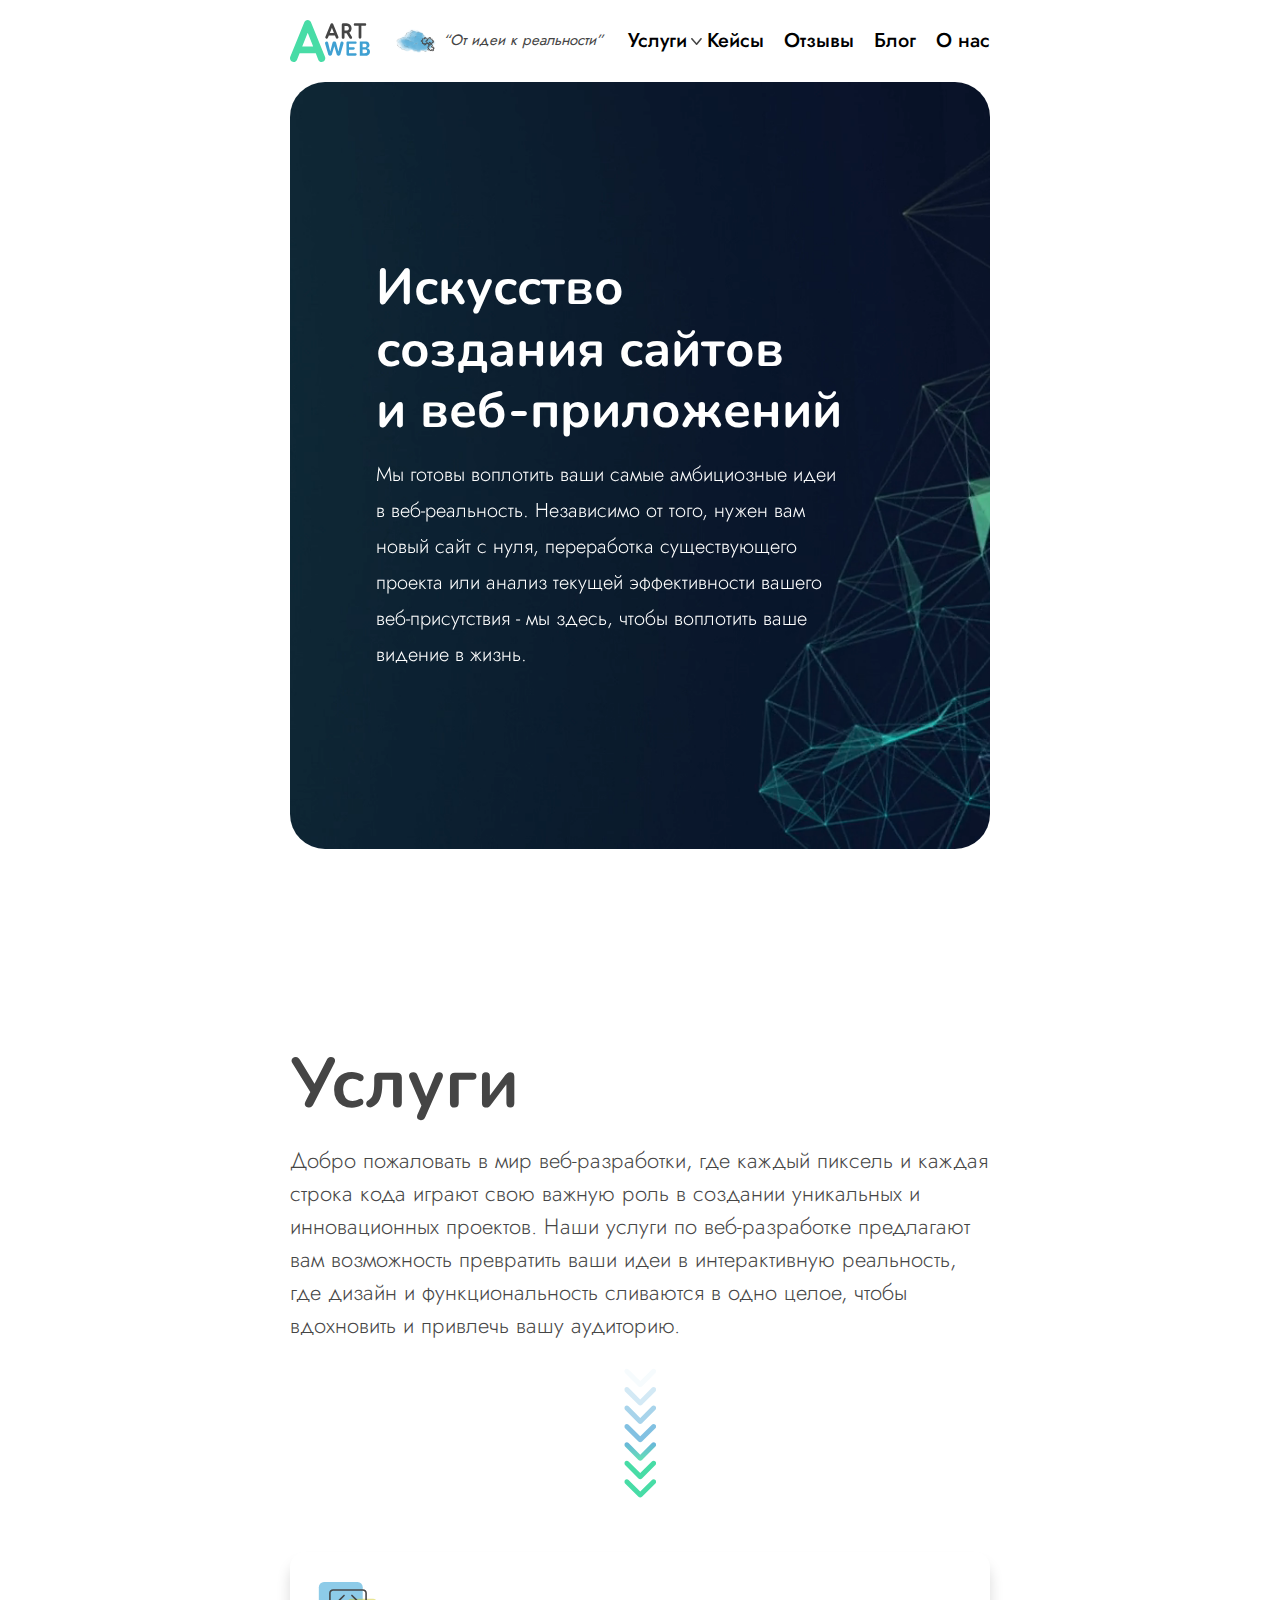
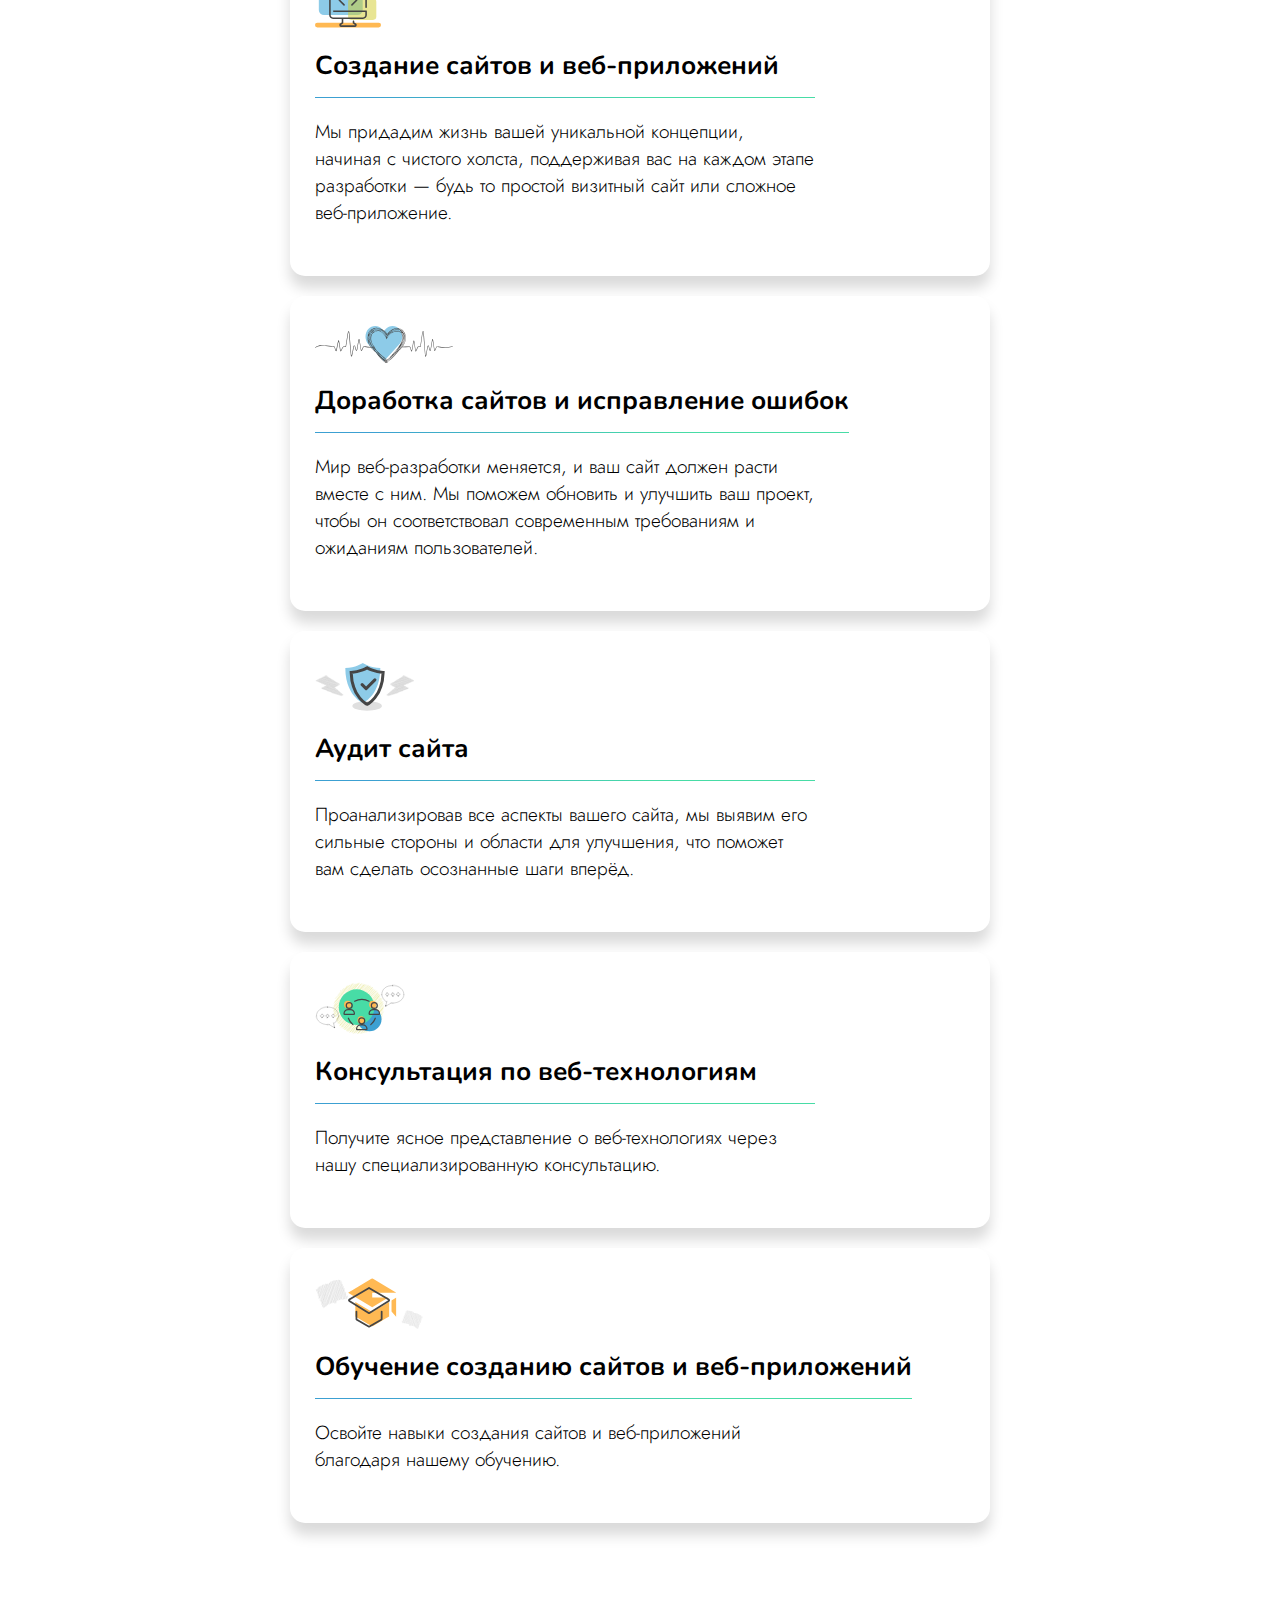
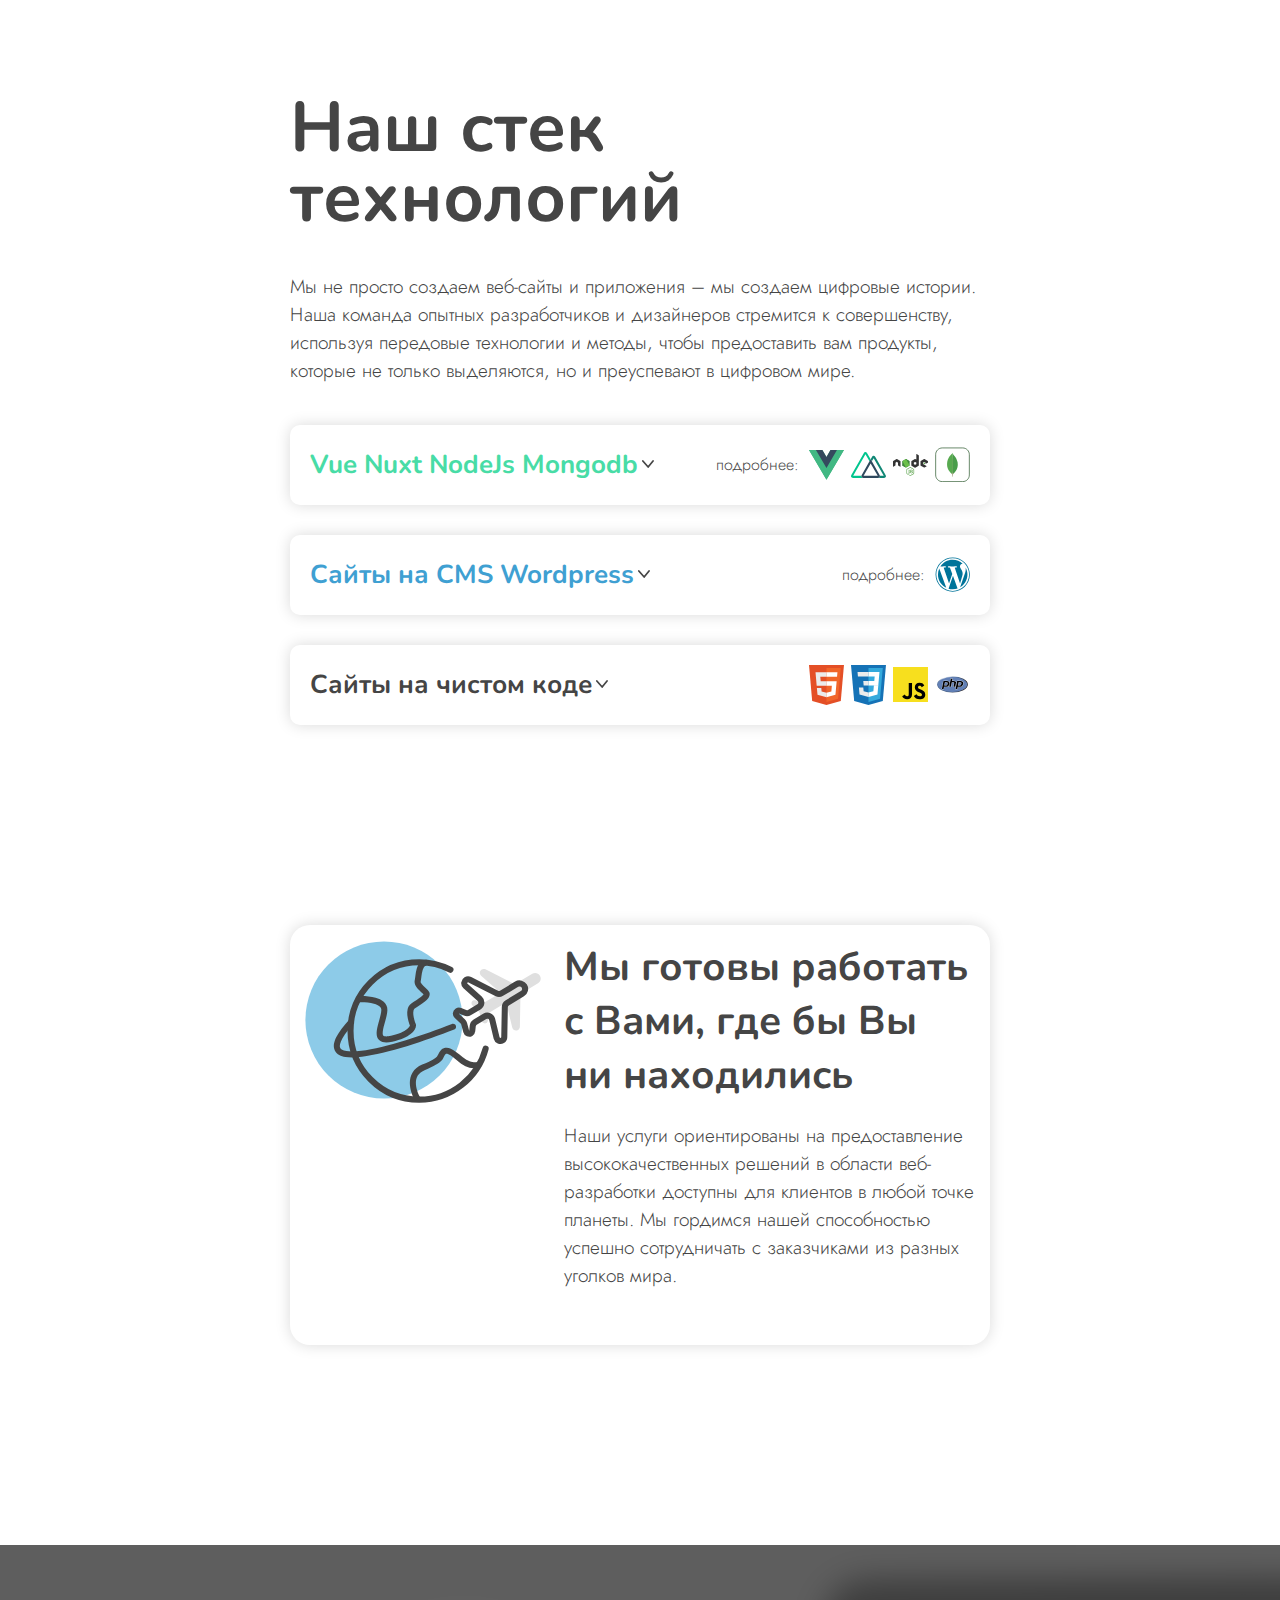
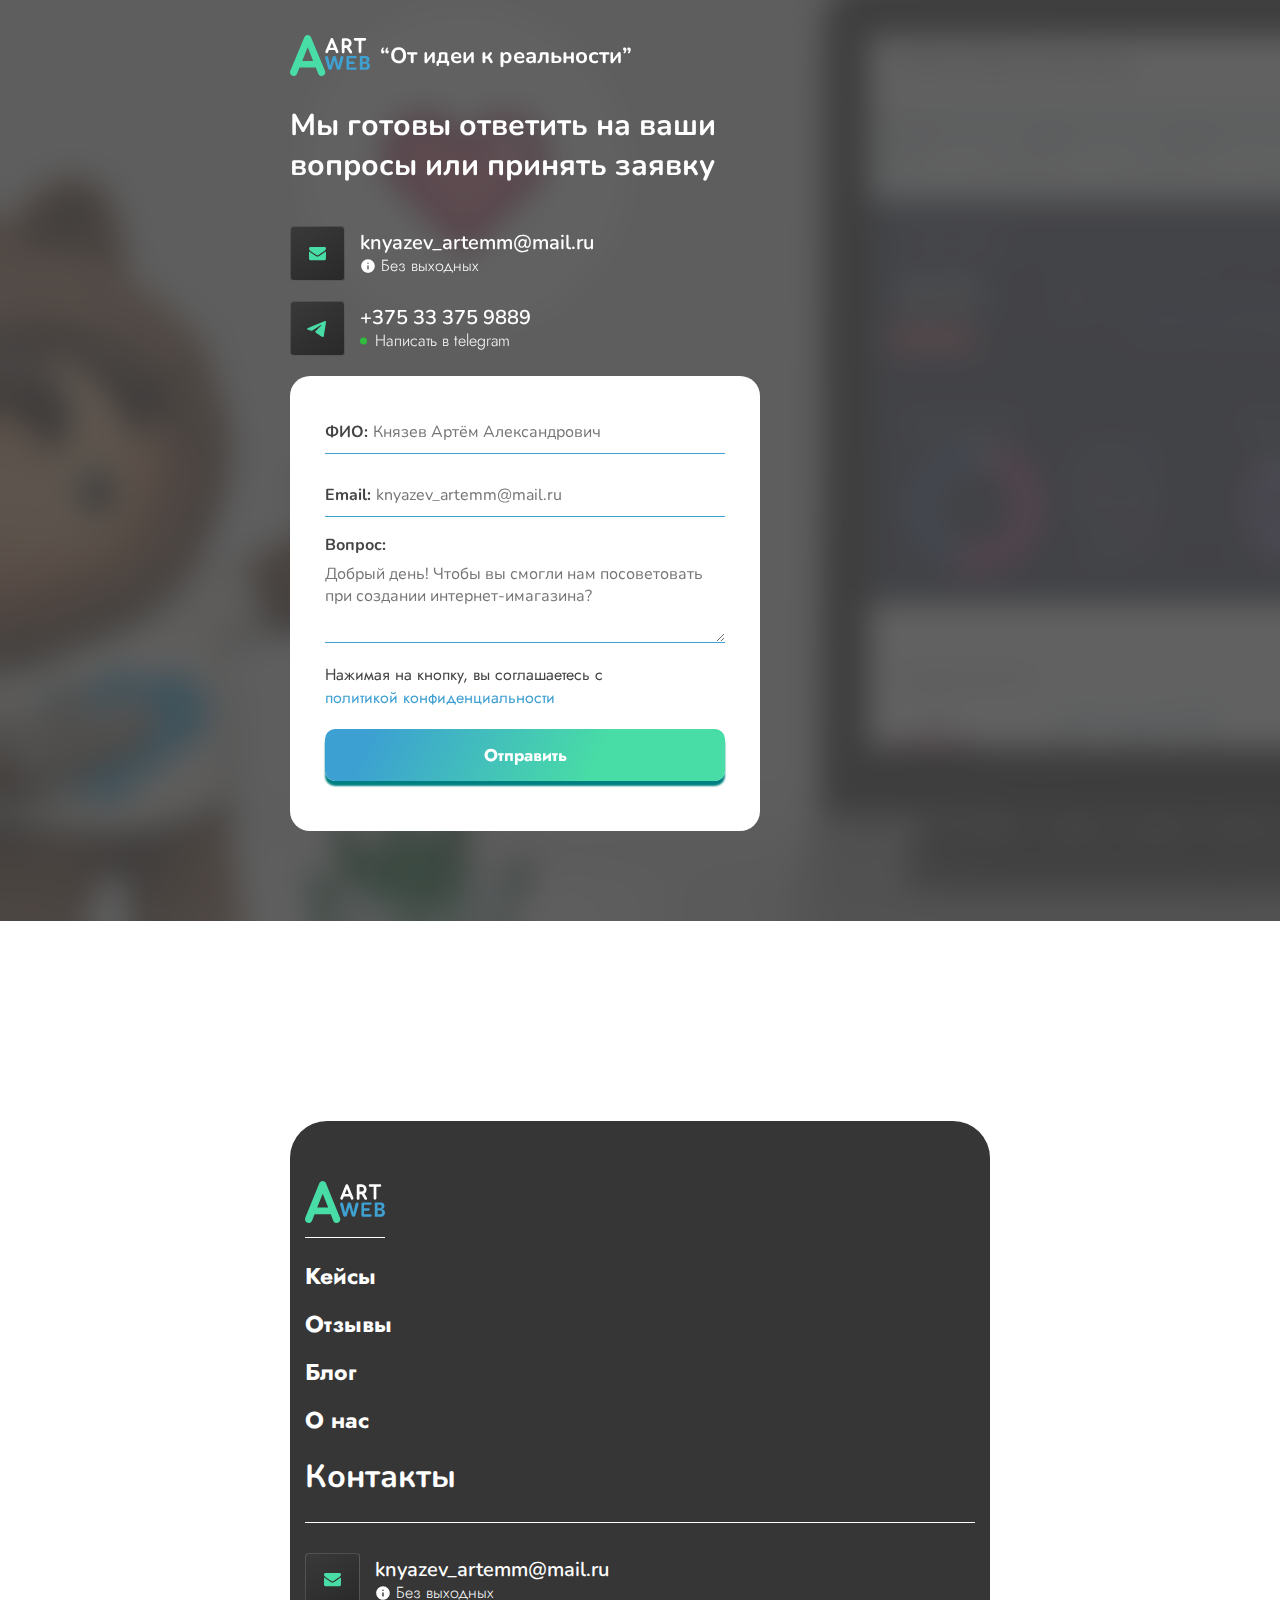
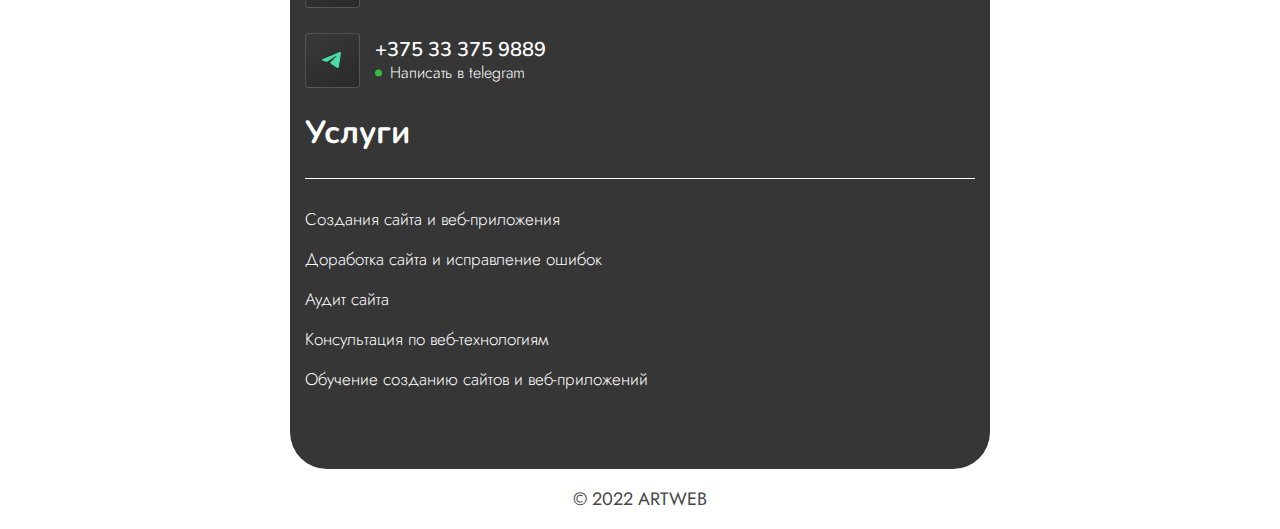
<file: index.html>
<!DOCTYPE html>
<html lang="ru">

<head itemscope itemtype="http://schema.org/WPHeader">
    <meta charset="UTF-8">
    <meta name="google-site-verification" content="MYf9DsEzFdhC5KZM1ccE46omeMBefe0Sx1XuQTRm1t4" />
    <meta name="viewport" content="width=device-width, initial-scale=1.0">
    <link rel="stylesheet" href="assets/css/style.min.css">
    <link rel="icon" href="favicon.ico" sizes="any">
    <meta name="description" content="Команда специалистов занимающаяся разработкой сайтов и веб-приложений.">
    <title itemprop="headline">ARTweb</title>
    <script type='application/ld+json'> 
        {
          "@context": "http://www.schema.org",
          "@type": "Organization",
          "name": "ArtWeb - Искусство создания сайтов и веб-приложений",
          "url": "https://kniazey.ru/",
          "logo": "https://kniazey.ru/assets/img/icons/logo.svg",
          "image": "https://kniazey.ru/assets/img/icons/logo.svg",
          "description": "Команда специалистов занимающаяся разработкой сайтов и веб-приложений.",
          "address": {
            "@type": "PostalAddress",
            "addressLocality": "Могилев",
            "addressCountry": "Беларусь"
          },
          "contactPoint": {
            "@type": "ContactPoint",
            "telephone": "+375333759889"
          }
        }
         </script>
    <script type='application/ld+json'> 
        {
            "@context": "http://www.schema.org",
            "@type": "WebSite",
            "name": "ArtWeb - Искусство создания сайтов и веб-приложений",
            "alternateName": "ArtWeb - Искусство создания сайтов и веб-приложений",
            "url": "https://kniazey.ru/"
          }

         </script>


</head>

<body>
    <div class="wrapper">
        <header class="header" >
            <div class="header__container container">
                <div class="header__body">
                    <a class="header__logo logo" href="/">
                        <img src="assets/img/icons/logo.svg" alt="ArtWeb">
                    </a>
                    <div class="header__idea">
                        <img class="header__idea-img" src="assets/img/icons/idea.png" alt="От идеи к реальности">
                        <span class="header__idea-txt">“От идеи к реальности”</span>
                    </div>
                    <nav class="header__menu menu" itemscope="" itemtype="http://schema.org/SiteNavigationElement">
                        <button class="menu__icon">
                            <span></span>
                        </button>
                        <ul class="menu__list" itemprop="about" itemscope="" itemtype="http://schema.org/ItemList">
                            <li class="menu__list-item menu__list-dropdown" itemprop="itemListElement" itemscope="" itemtype="http://schema.org/ItemList">
                                <a class="menu__list-link" href="/" itemprop="url">Услуги</a>
                                <meta itemprop="name" content="Услуги" >
                                <ul class="menu__sub-list" itemprop="itemListElement" itemscope="" itemtype="http://schema.org/ItemList">
                                    <li class="menu__sub-item" itemprop="itemListElement" itemscope="" itemtype="http://schema.org/ItemList">
                                        <a class="menu__sub-link" href="/" itemprop="url">Создание сайтов и веб-приложений</a>
                                        <meta itemprop="name" content="Создание сайтов и веб-приложений" >
                                    </li>
                                    <li class="menu__sub-item" itemprop="itemListElement" itemscope="" itemtype="http://schema.org/ItemList">
                                        <a class="menu__sub-link" href="/" itemprop="url">Доработка сайтов и исправление ошибок</a>
                                        <meta itemprop="name" content="Доработка сайтов и исправление ошибок">
                                    </li>
                                    <li class="menu__sub-item" itemprop="itemListElement" itemscope="" itemtype="http://schema.org/ItemList">
                                        <a class="menu__sub-link" href="/" itemprop="url">Аудит сайта</a>
                                        <meta itemprop="name" content="Аудит сайта" >
                                    </li>
                                    <li class="menu__sub-item" itemprop="itemListElement" itemscope="" itemtype="http://schema.org/ItemList">
                                        <a class="menu__sub-link" href="/" itemprop="url">Консультация по веб-технологиям</a>
                                        <meta itemprop="name" content="Консультация по веб-технологиям" >
                                    </li>
                                    <li class="menu__sub-item" itemprop="itemListElement" itemscope="" itemtype="http://schema.org/ItemList">
                                        <a class="menu__sub-link" href="/" itemprop="url">Обучение созданию сайтов и веб-приложений</a>
                                        <meta itemprop="name" content="Обучение созданию сайтов и веб-приложений" >
                                    </li>
                                </ul>
                            </li>
                            <li class="menu__list-item" itemprop="itemListElement" itemscope="" itemtype="http://schema.org/ItemList">
                                <a class="menu__list-link" href="/" itemprop="url">Кейсы</a>
                                <meta itemprop="name" content="Кейсы" >
                            </li>
                            <li class="menu__list-item" itemprop="itemListElement" itemscope="" itemtype="http://schema.org/ItemList">
                                <a class="menu__list-link" href="/" itemprop="url">Отзывы</a>
                                <meta itemprop="name" content="Отзывы" >
                            </li>
                            <li class="menu__list-item" itemprop="itemListElement" itemscope="" itemtype="http://schema.org/ItemList">
                                <a class="menu__list-link" href="/" itemprop="url">Блог</a>
                                <meta itemprop="name" content="Блог" >
                            </li>
                            <li class="menu__list-item" itemprop="itemListElement" itemscope="" itemtype="http://schema.org/ItemList">
                                <a class="menu__list-link" href="/" itemprop="url">О нас</a>
                                <meta itemprop="name" content="О нас" >
                            </li>
                        </ul>
                    </nav>
                    <button class="header__btn btn btn-modal">КОНСУЛЬТАЦИЯ</button>
                </div>
            </div>
        </header>
        <main class="main">
            <section class="hero">
                <div class="container">
                    <div class="hero__body">
                        <video class="hero__video" loop="" muted="" autoplay="">
                            <source src="assets/video/hero.mp4" type="video/mp4">
                            <source src="assets/video/hero.webm" type="video/webm">
                        </video>
                        <div class="hero__content">
                            <h1 class="hero__title">Искусство создания сайтов<br>и веб-приложений</h1>
                            <p class="hero__txt">Мы готовы воплотить ваши самые амбициозные идеи в веб-реальность.
                                Независимо от
                                того, нужен вам новый сайт с нуля, переработка существующего проекта или анализ текущей
                                эффективности вашего веб-присутствия - мы здесь, чтобы воплотить ваше видение в жизнь.
                            </p>
                        </div>

                    </div>
                </div>
            </section>


            <section class="services">
                <div class="container">
                    <div class="services__body">
                        <div class="services__left">
                            <h2 class="services__title title">Услуги</h2>
                            <p class="services__text">Добро пожаловать в мир веб-разработки, где каждый пиксель и каждая
                                строка кода играют свою важную роль в создании уникальных и инновационных проектов. Наши
                                услуги по веб-разработке предлагают вам возможность превратить ваши идеи в интерактивную
                                реальность, где дизайн и функциональность сливаются в одно целое, чтобы вдохновить и
                                привлечь вашу аудиторию.</p>
                            <object class="services__arrow" data="assets/img/icons/arrow.svg"
                                type="image/svg+xml"></object>
                        </div>
                        <div class="services__right">

                            <article class="services__card services-card" itemscope itemtype="http://schema.org/Product">
                                <a class="services-card__link" href="/">
                                    <img class="services-card__img" loading="lazy" src="assets/img/icons/service-1.svg"
                                        alt="Создание сайтов и веб-приложений" itemprop="image">
                                    <h3 class="services-card__title" itemprop="name">Создание сайтов и веб-приложений</h3>
                                    <p class="services-card__text" itemprop="description">Мы придадим жизнь вашей уникальной концепции, начиная
                                        с чистого холста, поддерживая вас на каждом этапе разработки — будь то простой
                                        визитный сайт или сложное веб-приложение.</p>
                                    <div itemprop="offers" itemscope itemtype="http://schema.org/Offer">
                                        <span class="hidden" itemprop="price">100</span>
                                        <meta itemprop="priceCurrency" content="USD">
                                        <link itemprop="availability" href="https://schema.org/InStock" />
                                    </div>
                                </a>
                            </article>

                            <article class="services__card services-card" itemscope itemtype="http://schema.org/Product">
                                <a class="services-card__link" href="/">
                                    <img class="services-card__img" loading="lazy" src="assets/img/icons/service-2.svg"
                                        alt="Создание сайтов и веб-приложений" itemprop="image">
                                    <h3 class="services-card__title" itemprop="name">Доработка сайтов и исправление ошибок</h3>
                                    <p class="services-card__text" itemprop="description">Мир веб-разработки меняется, и ваш сайт должен расти
                                        вместе с ним. Мы поможем обновить и улучшить ваш проект, чтобы он соответствовал
                                        современным требованиям и ожиданиям пользователей.</p>
                                        <div itemprop="offers" itemscope itemtype="http://schema.org/Offer">
                                            <span class="hidden" itemprop="price">50</span>
                                            <meta itemprop="priceCurrency" content="USD">
                                            <link itemprop="availability" href="https://schema.org/InStock" />
                                        </div>
                                </a>
                            </article>
                            <article class="services__card services-card" itemscope itemtype="http://schema.org/Product">
                                <a class="services-card__link" href="/">
                                    <img class="services-card__img" loading="lazy" src="assets/img/icons/service-3.svg"
                                        alt="Создание сайтов и веб-приложений" itemprop="image">
                                    <h3 class="services-card__title" itemprop="name">Аудит сайта</h3>
                                    <p class="services-card__text" itemprop="description">Проанализировав все аспекты вашего сайта, мы выявим
                                        его сильные стороны и области для улучшения, что поможет вам сделать осознанные
                                        шаги вперёд.</p>
                                        <div itemprop="offers" itemscope itemtype="http://schema.org/Offer">
                                            <span class="hidden" itemprop="price">50</span>
                                            <meta itemprop="priceCurrency" content="USD">
                                            <link itemprop="availability" href="https://schema.org/InStock" />
                                        </div>
                                </a>
                            </article>
                            <article class="services__card services-card" itemscope itemtype="http://schema.org/Product">
                                <a class="services-card__link" href="/" >
                                    <img class="services-card__img" loading="lazy" src="assets/img/icons/service-4.svg"
                                        alt="Создание сайтов и веб-приложений" itemprop="image">
                                    <h3 class="services-card__title" itemprop="name">Консультация по веб-технологиям</h3>
                                    <p class="services-card__text" itemprop="description">Получите ясное представление о веб-технологиях через
                                        нашу специализированную консультацию.</p>
                                        <div itemprop="offers" itemscope itemtype="http://schema.org/Offer">
                                            <span class="hidden" itemprop="price">20</span>
                                            <meta itemprop="priceCurrency" content="USD">
                                            <link itemprop="availability" href="https://schema.org/InStock" />
                                        </div>
                                </a>
                            </article>
                            <article class="services__card services-card" itemscope itemtype="http://schema.org/Product">
                                <a class="services-card__link" href="/">
                                    <img class="services-card__img" loading="lazy" src="assets/img/icons/service-5.svg"
                                        alt="Создание сайтов и веб-приложений" itemprop="image">
                                    <h3 class="services-card__title" itemprop="name">Обучение созданию сайтов и веб-приложений</h3>
                                    <p class="services-card__text" itemprop="description">Освойте навыки создания сайтов и веб-приложений
                                        благодаря нашему обучению.</p>
                                        <div itemprop="offers" itemscope itemtype="http://schema.org/Offer">
                                            <span class="hidden" itemprop="price">10</span>
                                            <meta itemprop="priceCurrency" content="USD">
                                            <link itemprop="availability" href="https://schema.org/InStock" />
                                        </div>
                                </a>
                            </article>


                        </div>
                    </div>
                </div>
            </section>

            <section class="steck">
                <div class="container">
                    <div class="steck__body">
                        <h2 class="steck__title title">Наш стек технологий</h2>
                        <p class="steck__text">Мы не просто создаем веб-сайты и приложения – мы создаем цифровые
                            истории. Наша команда опытных разработчиков и дизайнеров стремится к совершенству, используя
                            передовые технологии и методы, чтобы предоставить вам продукты, которые не только
                            выделяются, но и преуспевают в цифровом мире.</p>

                        <div class="steck__inner">
                            <article class="steck__card">
                                <div class="steck__card-top steck__card-open">
                                    <h3 class="steck__card-title color--primary">Vue Nuxt NodeJs Mongodb</h3>
                                    <div class="steck__card-images">
                                        <span class="steck__card-span">подробнее:</span>
                                        <a class="steck__card-link" target="_blank" rel="nofollow"
                                            href="https://vuejs.org/">
                                            <img class="steck__card-img" loading="lazy" src="assets/img/icons/vue.svg"
                                                alt="Vue.js">
                                        </a>
                                        <a class="steck__card-link" target="_blank" rel="nofollow"
                                            href="https://nuxt.com/">
                                            <img class="steck__card-img" loading="lazy" src="assets/img/icons/nuxt.svg"
                                                alt="Nuxt">
                                        </a>
                                        <a class="steck__card-link" target="_blank" rel="nofollow"
                                            href="https://nodejs.org/ru">
                                            <img class="steck__card-img" loading="lazy"
                                                src="assets/img/icons/nodejs.svg" alt="Node.js">
                                        </a>
                                        <a class="steck__card-link" target="_blank" rel="nofollow"
                                            href="https://www.mongodb.com/">
                                            <img class="steck__card-img" loading="lazy"
                                                src="assets/img/icons/mongodb.svg" alt="Mongodb">
                                        </a>
                                    </div>
                                </div>
                                <div class="steck__card-bottom">
                                    <div class="steck__card-bottom-wrap">
                                        <span class="steck__card-bottom-title">Преимущества:</span>
                                        <div class="steck__card-item">
                                            <div class="steck__card-item-top">
                                                <img class="steck__card-item-img" src="assets/img/icons/steck-1.svg"
                                                    loading="lazy" alt="Мгновенный отклик.">
                                                <h4 class="steck__card-item-title">Мгновенный отклик.</h4>
                                            </div>
                                            <p class="steck__card-item-bottom">
                                                Благодаря динамичным VUE и NUXT, ваше приложение реагирует мгновенно,
                                                обеспечивая безперебойную навигацию без необходимости перезагрузки
                                                страницы и долгого ожидания загрузки. Это улучшает пользовательский опыт
                                                и поддерживает интерес пользователей.
                                            </p>
                                        </div>
                                        <div class="steck__card-item">
                                            <div class="steck__card-item-top">
                                                <img class="steck__card-item-img" src="assets/img/icons/steck-2.svg"
                                                    loading="lazy" alt="Масштабируемость на большие проекты.">
                                                <h4 class="steck__card-item-title">Масштабируемость на большие проекты.
                                                </h4>
                                            </div>
                                            <p class="steck__card-item-bottom">
                                                Вне зависимости от масштабов вашего проекта, наш стек технологий
                                                обеспечивает гибкость и масштабируемость для удовлетворения потребностей
                                                даже самых крупных веб-приложений.
                                            </p>
                                        </div>
                                        <div class="steck__card-item">
                                            <div class="steck__card-item-top">
                                                <img class="steck__card-item-img" src="assets/img/icons/steck-3.svg"
                                                    loading="lazy" alt="Мгновенный отклик.">
                                                <h4 class="steck__card-item-title">Лучшая Индексация(SEO).</h4>
                                            </div>
                                            <p class="steck__card-item-bottom">
                                                Благодаря SSR(Server-side rendering), страницы вашего приложения будут
                                                полностью индексироваться поисковыми системами, что повышает вашу
                                                видимость и шансы на лидерство в результатах поиска.
                                            </p>
                                        </div>
                                    </div>

                                </div>
                            </article>
                            <article class="steck__card">
                                <div class="steck__card-top steck__card-open">
                                    <h3 class="steck__card-title color--secondary">Сайты на CMS Wordpress</h3>
                                    <div class="steck__card-images">
                                        <span class="steck__card-span">подробнее:</span>
                                        <a class="steck__card-link" target="_blank" rel="nofollow"
                                            href="https://ru.wordpress.org/">
                                            <img class="steck__card-img" loading="lazy"
                                                src="assets/img/icons/wordpress.svg" alt="Wordpress">
                                        </a>
                                    </div>
                                </div>
                                <div class="steck__card-bottom">
                                    <div class="steck__card-bottom-wrap">
                                        <span class="steck__card-bottom-title">Преимущества:</span>
                                        <div class="steck__card-item">
                                            <div class="steck__card-item-top">
                                                <img class="steck__card-item-img" src="assets/img/icons/steck-4.svg"
                                                    loading="lazy" alt="Простота и Удобство">
                                                <h4 class="steck__card-item-title">Простота и Удобство.</h4>
                                            </div>
                                            <p class="steck__card-item-bottom">
                                                WordPress славится своей простотой использования и интуитивно понятным
                                                интерфейсом. Даже без глубоких знаний в веб-разработке, вы можете легко
                                                управлять содержанием своего сайта, добавлять новые страницы и
                                                публикации.
                                            </p>
                                        </div>
                                        <div class="steck__card-item">
                                            <div class="steck__card-item-top">
                                                <img class="steck__card-item-img" src="assets/img/icons/steck-5.svg"
                                                    loading="lazy" alt="Обширная Экосистема Плагинов и Тем">
                                                <h4 class="steck__card-item-title">Обширная Экосистема Плагинов и Тем.
                                                </h4>
                                            </div>
                                            <p class="steck__card-item-bottom">
                                                WordPress предоставляет доступ к огромному количеству плагинов и тем,
                                                которые могут улучшить функциональность и дизайн вашего сайта. Это
                                                позволяет настраивать ваш сайт под ваши уникальные потребности.
                                            </p>
                                        </div>
                                        <div class="steck__card-item">
                                            <div class="steck__card-item-top">
                                                <img class="steck__card-item-img" src="assets/img/icons/steck-6.svg"
                                                    loading="lazy" alt="Большое Сообщество и Поддержка">
                                                <h4 class="steck__card-item-title">Большое Сообщество и Поддержка.</h4>
                                            </div>
                                            <p class="steck__card-item-bottom">
                                                Существует огромное сообщество разработчиков и пользователей WordPress,
                                                что означает, что вы всегда найдете ответы на ваши вопросы и решения для
                                                возникающих проблем. Это также означает, что платформа постоянно
                                                обновляется и совершенствуется.
                                            </p>
                                        </div>
                                        <div class="steck__card-item">
                                            <div class="steck__card-item-top">
                                                <img class="steck__card-item-img" src="assets/img/icons/steck-7.svg"
                                                    loading="lazy" alt="Экономия Времени и Ресурсов">
                                                <h4 class="steck__card-item-title">Экономия Времени и Ресурсов.</h4>
                                            </div>
                                            <p class="steck__card-item-bottom">
                                                Благодаря легкости использования и доступности множества ресурсов,
                                                связанных с WordPress, вы можете сэкономить время и ресурсы при создании
                                                и поддержке вашего сайта.
                                            </p>
                                        </div>
                                    </div>

                                </div>
                            </article>
                            <article class="steck__card">
                                <div class="steck__card-top steck__card-open">
                                    <h3 class="steck__card-title">Сайты на чистом коде</h3>
                                    <div class="steck__card-images">
                                        <a class="steck__card-link" target="_blank" rel="nofollow">
                                            <img class="steck__card-img" loading="lazy" src="assets/img/icons/html.svg"
                                                alt="HTML">
                                        </a>
                                        <a class="steck__card-link" target="_blank" rel="nofollow">
                                            <img class="steck__card-img" loading="lazy" src="assets/img/icons/css.svg"
                                                alt="CSS">
                                        </a>
                                        <a class="steck__card-link" target="_blank" rel="nofollow">
                                            <img class="steck__card-img" loading="lazy" src="assets/img/icons/js.svg"
                                                alt="JavaScript">
                                        </a>
                                        <a class="steck__card-link" target="_blank" rel="nofollow">
                                            <img class="steck__card-img" loading="lazy" src="assets/img/icons/php.svg"
                                                alt="PHP">
                                        </a>
                                    </div>
                                </div>
                                <div class="steck__card-bottom">
                                    <div class="steck__card-bottom-wrap">
                                        <span class="steck__card-bottom-title">Преимущества:</span>
                                        <div class="steck__card-item">
                                            <div class="steck__card-item-top">
                                                <img class="steck__card-item-img" src="assets/img/icons/steck-8.svg"
                                                    loading="lazy" alt="Максимальная Контролируемость">
                                                <h4 class="steck__card-item-title">Максимальная Контролируемость.</h4>
                                            </div>
                                            <p class="steck__card-item-bottom">
                                                С чистым кодом HTML, CSS и JavaScript(в необходимых случаях и PHP) у вас есть полный контроль над
                                                каждой деталью вашего сайта.
                                            </p>
                                        </div>
                                        <div class="steck__card-item">
                                            <div class="steck__card-item-top">
                                                <img class="steck__card-item-img" src="assets/img/icons/steck-9.svg"
                                                    loading="lazy" alt="Быстрая Загрузка">
                                                <h4 class="steck__card-item-title">Быстрая Загрузка.</h4>
                                            </div>
                                            <p class="steck__card-item-bottom">
                                                Мы оптимизируем код, чтобы обеспечить быструю загрузку страниц. Ваш сайт
                                                будет моментально готов к привлечению посетителей.
                                            </p>
                                        </div>
                                        <div class="steck__card-item">
                                            <div class="steck__card-item-top">
                                                <img class="steck__card-item-img" src="assets/img/icons/steck-10.svg"
                                                    loading="lazy" alt="Большое Сообщество и Поддержка">
                                                <h4 class="steck__card-item-title">SEO-Дружественность.</h4>
                                            </div>
                                            <p class="steck__card-item-bottom">
                                                Чистый код и минималистичная архитектура облегчают SEO-оптимизацию
                                                вашего сайта, помогая вам достигать лучших позиций в поисковых системах.
                                            </p>
                                        </div>
                                    </div>

                                </div>
                            </article>
                        </div>
                    </div>
                </div>
            </section>
            <section class="global">
                <div class="container">
                    <div class="global__body">
                        <img class="global__img" src="assets/img/icons/clients.svg" loading="lazy" alt="Мы готовы работать с вами, где бы вы ни находились">
                        <div class="global__content">
                            <h3 class="global__title">Мы готовы работать с Вами, где бы Вы ни находились</h3>
                            <p class="global__text">Наши услуги ориентированы на предоставление высококачественных решений в области веб-разработки доступны для клиентов в любой точке планеты. Мы гордимся нашей способностью успешно сотрудничать с заказчиками из разных уголков мира.</p>
                        </div>
                    </div>
                </div>
            </section>



            <section class="feedback">
                <div class="feedback__container container">
                    <div class="feedback__body">
                        <div class="feedback__left">
                            <div class="feedback__header">
                                <a class="feedback__logo logo" href="/">
                                    <img src="assets/img/icons/logo-white.svg" alt="ArtWeb">
                                </a>
                                <span class="feedback__header-span">“От идеи к реальности”</span>
                            </div>
                            <h3 class="feedback__title">Мы готовы ответить на ваши вопросы или принять заявку</h3>

                            <ul class="feedback__social social">
                                <li class="feedback__social-item">
                                    <div class="email">
                                        <div class="email__wrap">
                                            <img class="email__img" src="assets/img/icons/email.svg" alt="Email">
                                        </div>
                                        <div class="email__content">
                                            <a class="email__link" rel="nofollow"
                                                href="mailto:knyazev_artemm@mail.ru">knyazev_artemm@mail.ru</a>
                                            <div class="email__block">
                                                <img class="email__job" src="assets/img/icons/job.svg"
                                                    alt="Без выходных">
                                                <span class="email__text">Без выходных</span>
                                            </div>
                                        </div>
                                    </div>
                                </li>

                                <li class="feedback__social-item">
                                    <div class="telegram">
                                        <div class="telegram__wrap">
                                            <img class="telegram__img" src="assets/img/icons/telegram.svg"
                                                alt="Телеграм">
                                        </div>
                                        <div class="telegram__content">
                                            <a class="telegram__link" rel="nofollow" target="_blank"
                                                href="https://t.me/knyazevmog">+375 33 375 9889</a>
                                            <div class="telegram__block">
                                                <span class="telegram__text">Написать в telegram</span>
                                            </div>
                                        </div>
                                    </div>
                                </li>
                            </ul>

                        </div>
                        <div class="feedback__right">
                            <form class="feedback__form form ajax-form">
                                <div class="form__item">
                                    <label class="form__label" for="name">ФИО:</label>
                                    <input class="form__input _req name" type="text" name="name" id="name"
                                        placeholder="Князев Артём Александрович">
                                </div>
                                <div class="form__item">
                                    <label class="form__label" for="email">Email:</label>
                                    <input class="form__input _req emails" type="text" name="email" id="email"
                                        placeholder="knyazev_artemm@mail.ru">
                                </div>
                                <div class="form__item-textarea">
                                    <label class="form__label" for="message">Вопрос:</label>
                                    <textarea class="form__textarea" name="message" id="message"
                                        placeholder="Добрый день! Чтобы вы смогли нам посоветовать при создании интернет-имагазина?"></textarea>
                                </div>
                                <p class="form__policy">Нажимая на кнопку, вы соглашаетесь с <a
                                        class="form__policy-link" rel="nofollow" href="#">политикой
                                        конфиденциальности</a></p>
                                <button class="form__btn btn">Отправить</button>
                                <div class="form__send">Сообщение отправлено!</div>
                                <div class="form__no-send">Заполните обязательные поля!</div>
                            </form>
                        </div>
                    </div>
                </div>
            </section>

        

            <footer class="footer" itemscope itemtype="http://schema.org/WPFooter">
                <meta itemprop="copyrightYear" content="2022">
                <meta itemprop="copyrightHolder" content="ArtWeb - Искусство создания сайтов и веб-приложений">
                <div class="container">
                    <div class="footer__body">
                        <div class="footer__top">
                            <div class="footer__item">
                                <a class="footer__logo logo" href="/">
                                    <img src="assets/img/icons/logo-white.svg" loading="lazy" alt="ArtWeb">
                                </a>
                                <ul class="footer__main-list">
                                    <li class="footer__main-list-item">
                                        <a class="footer__main-list-link" href="">Кейсы</a>
                                    </li>
                                    <li class="footer__main-list-item">
                                        <a class="footer__main-list-link" href="">Отзывы</a>
                                    </li>
                                    <li class="footer__main-list-item">
                                        <a class="footer__main-list-link" href="">Блог</a>
                                    </li>
                                    <li class="footer__main-list-item">
                                        <a class="footer__main-list-link" href="">О нас</a>
                                    </li>
                                </ul>
                            </div>

                            <div class="footer__item">
                                <div class="footer__item-title">Контакты</div>
                                <ul class="footer__social social">
                                    <li class="footer__social-item">
                                        <div class="email">
                                            <div class="email__wrap">
                                                <img class="email__img" loading="lazy" src="assets/img/icons/email.svg" alt="Email">
                                            </div>
                                            <div class="email__content">
                                                <a class="email__link" rel="nofollow"
                                                    href="mailto:knyazev_artemm@mail.ru">knyazev_artemm@mail.ru</a>
                                                <div class="email__block">
                                                    <img class="email__job" loading="lazy" src="assets/img/icons/job.svg"
                                                        alt="Без выходных">
                                                    <span class="email__text">Без выходных</span>
                                                </div>
                                            </div>
                                        </div>
                                    </li>
    
                                    <li class="footer__social-item">
                                        <div class="telegram">
                                            <div class="telegram__wrap">
                                                <img class="telegram__img" loading="lazy" src="assets/img/icons/telegram.svg"
                                                    alt="Телеграм">
                                            </div>
                                            <div class="telegram__content">
                                                <a class="telegram__link" rel="nofollow" target="_blank"
                                                    href="https://t.me/knyazevmog">+375 33 375 9889</a>
                                                <div class="telegram__block">
                                                    <span class="telegram__text">Написать в telegram</span>
                                                </div>
                                            </div>
                                        </div>
                                    </li>
                                </ul>
                            </div>

                            <div class="footer__item">
                                <div class="footer__item-title">Услуги</div>
                                <ul class="footer__serv-list">
                                    <li class="footer__serv-list-item">
                                        <a class="footer__serv-list-link" href="">Создания сайта и веб-приложения</a>
                                    </li>
                                    <li class="footer__serv-list-item">
                                        <a class="footer__serv-list-link" href="">Доработка сайта и исправление ошибок</a>
                                    </li>
                                    <li class="footer__serv-list-item">
                                        <a class="footer__serv-list-link" href="">Аудит сайта</a>
                                    </li>
                                    <li class="footer__serv-list-item">
                                        <a class="footer__serv-list-link" href="">Консультация по веб-технологиям</a>
                                    </li>
                                    <li class="footer__serv-list-item">
                                        <a class="footer__serv-list-link" href="">Обучение созданию сайтов и веб-приложений</a>
                                    </li>
                                </ul>
                            </div>
                        </div>


                        <div class="footer__bottom">
                            <span class="copyrite">© 2022 ARTWEB</span>
                        </div>
                    </div>
                </div>
            </footer>
            <div class="modal">
                <div class="modal__close"><img src="assets/img/icons/cross.svg" loading="lazy" alt="Звкрыть"></div>
                <form class="modal__form form ajax-form">
                    <div class="form__item">
                        <label class="form__label" for="name-modal">ФИО:</label>
                        <input class="form__input _req name" type="text" name="name" id="name-modal"
                            placeholder="Князев Артём Александрович">
                    </div>
                    <div class="form__item">
                        <label class="form__label" for="email-modal">Email:</label>
                        <input class="form__input _req emails" type="text" name="email" id="email-modal"
                            placeholder="knyazev_artemm@mail.ru">
                    </div>
                    <div class="form__item-textarea">
                        <label class="form__label" for="message-modal">Вопрос:</label>
                        <textarea class="form__textarea" name="message" id="message-modal"
                            placeholder="Добрый день! Чтобы вы смогли нам посоветовать при создании интернет-имагазина?"></textarea>
                    </div>
                    <p class="form__policy">Нажимая на кнопку, вы соглашаетесь с <a
                            class="form__policy-link" rel="nofollow" href="#">политикой
                            конфиденциальности</a></p>
                    <button class="form__btn btn">Отправить</button>
                    <div class="form__send">Сообщение отправлено!</div>
                    <div class="form__no-send">Заполните обязательные поля!</div>
                </form>
            </div>
        </main>
    </div>
<script src="assets/js/app.js" type="module"></script>
</body>


</html>
</file>
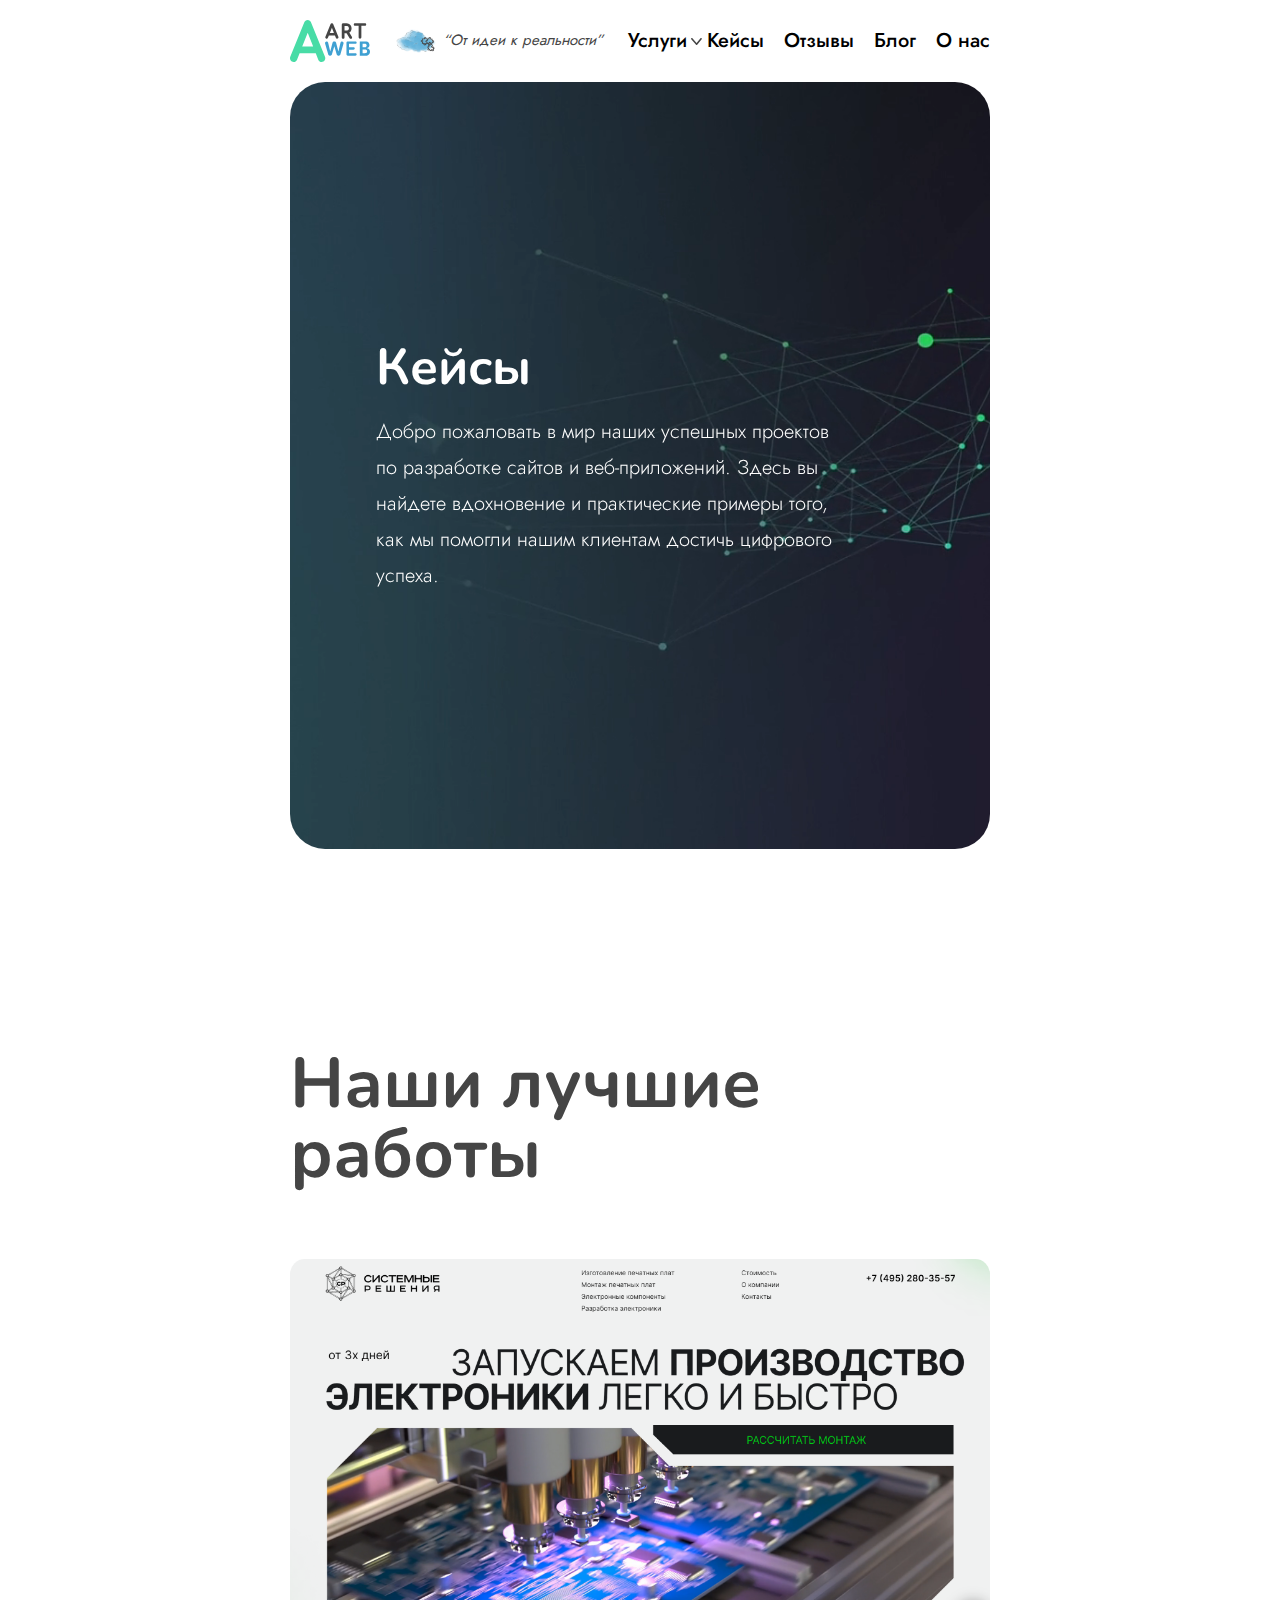
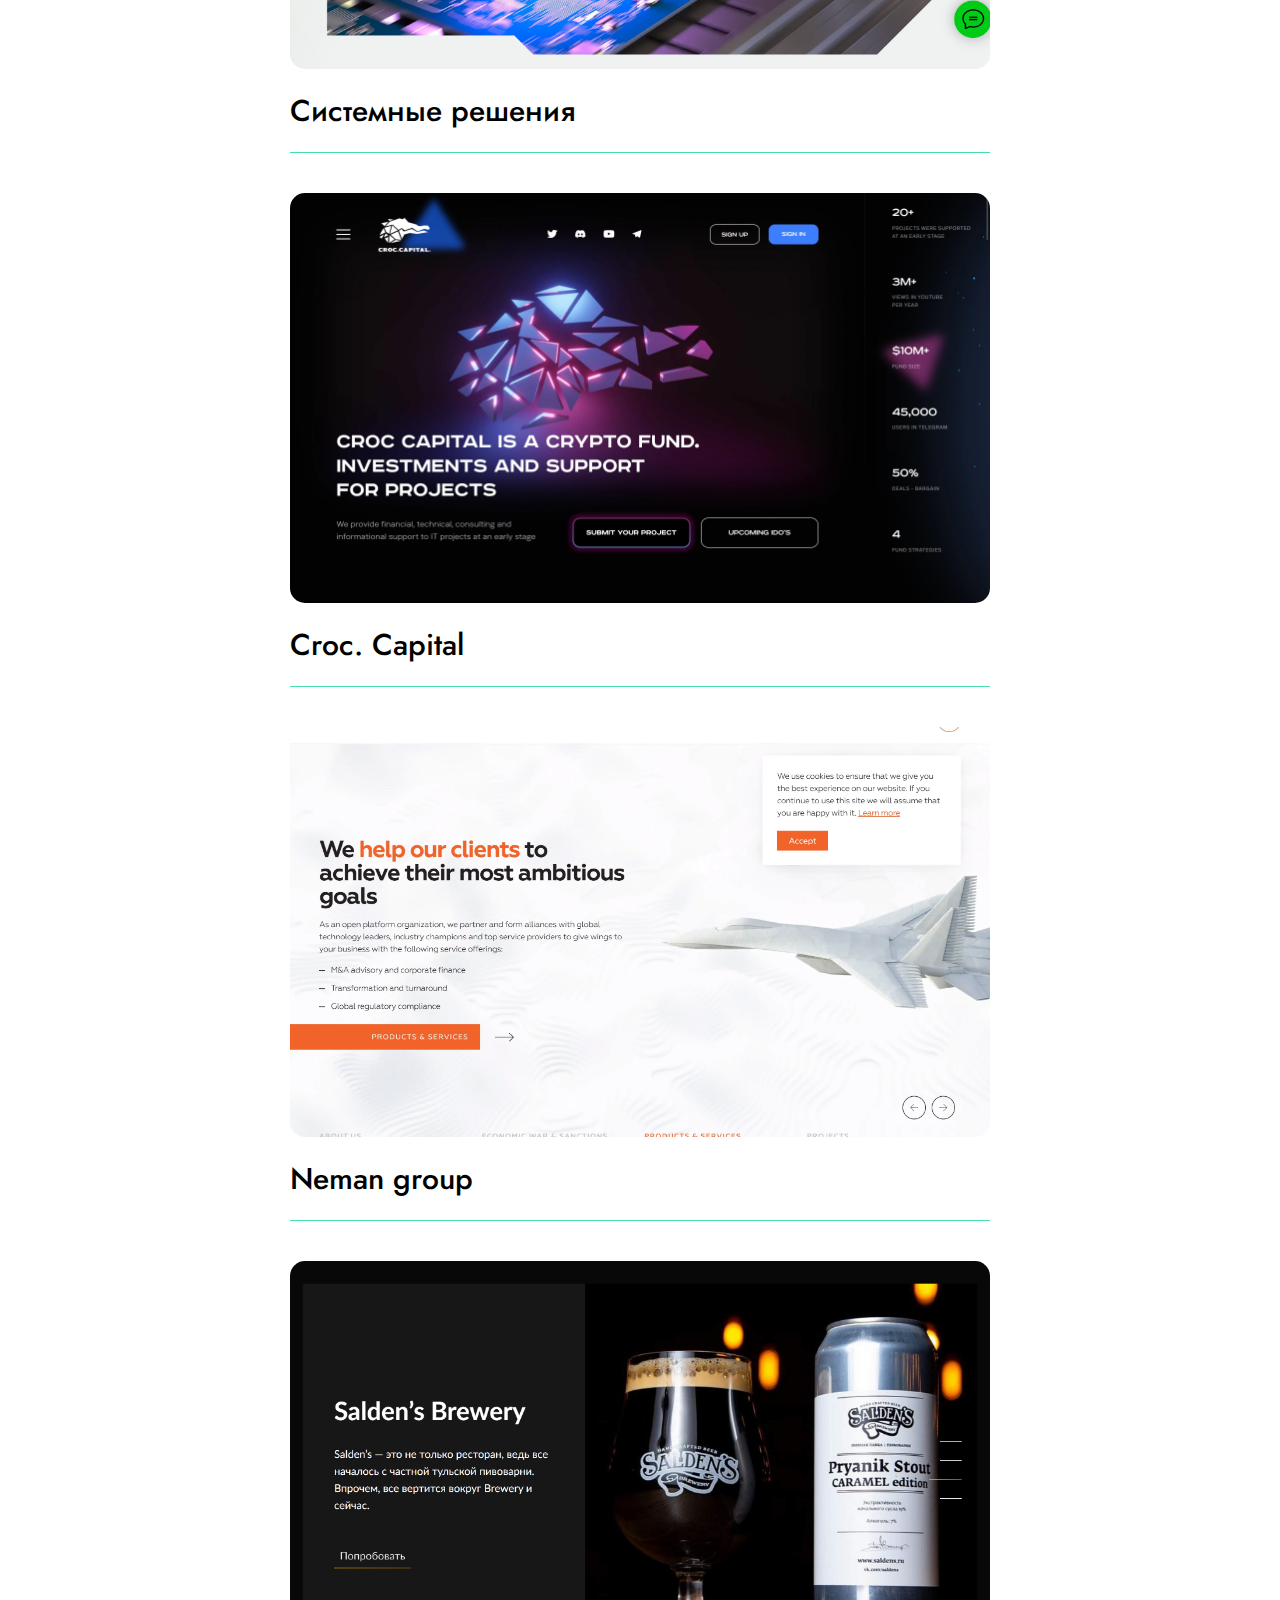
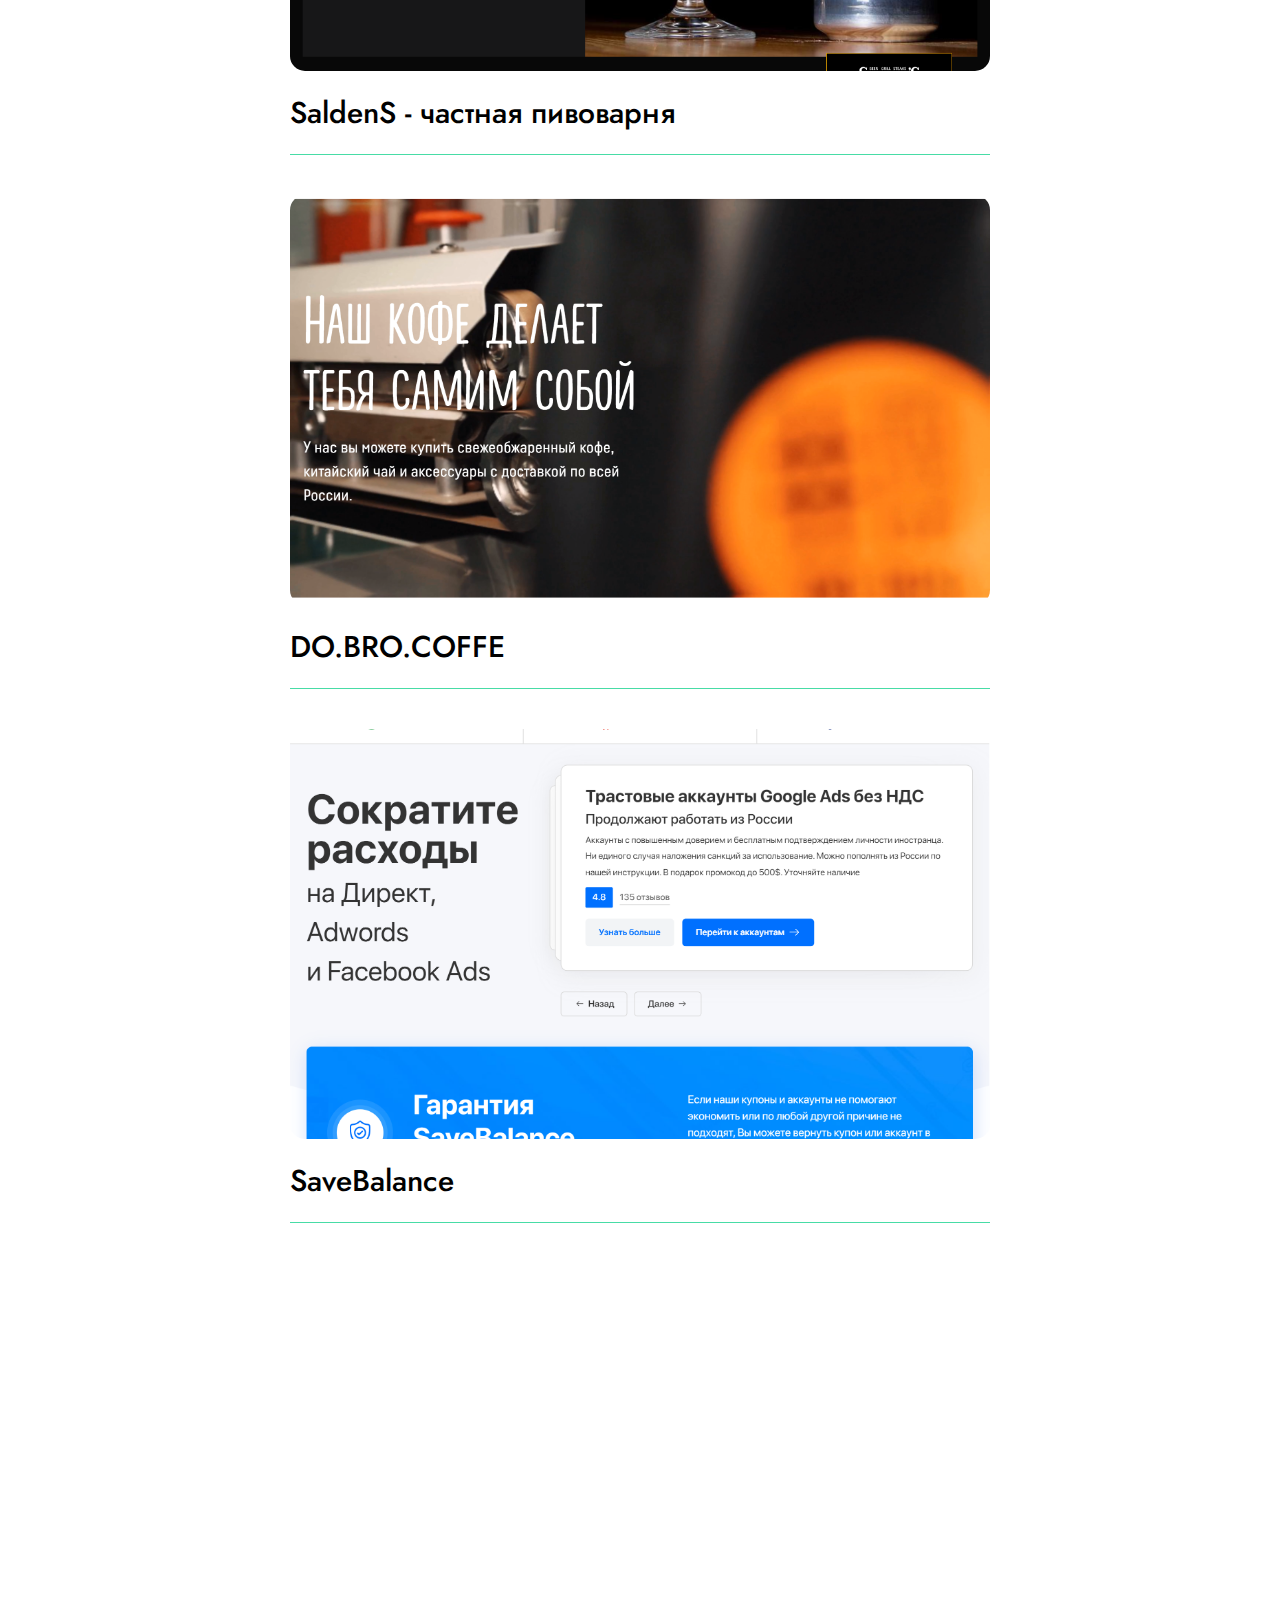
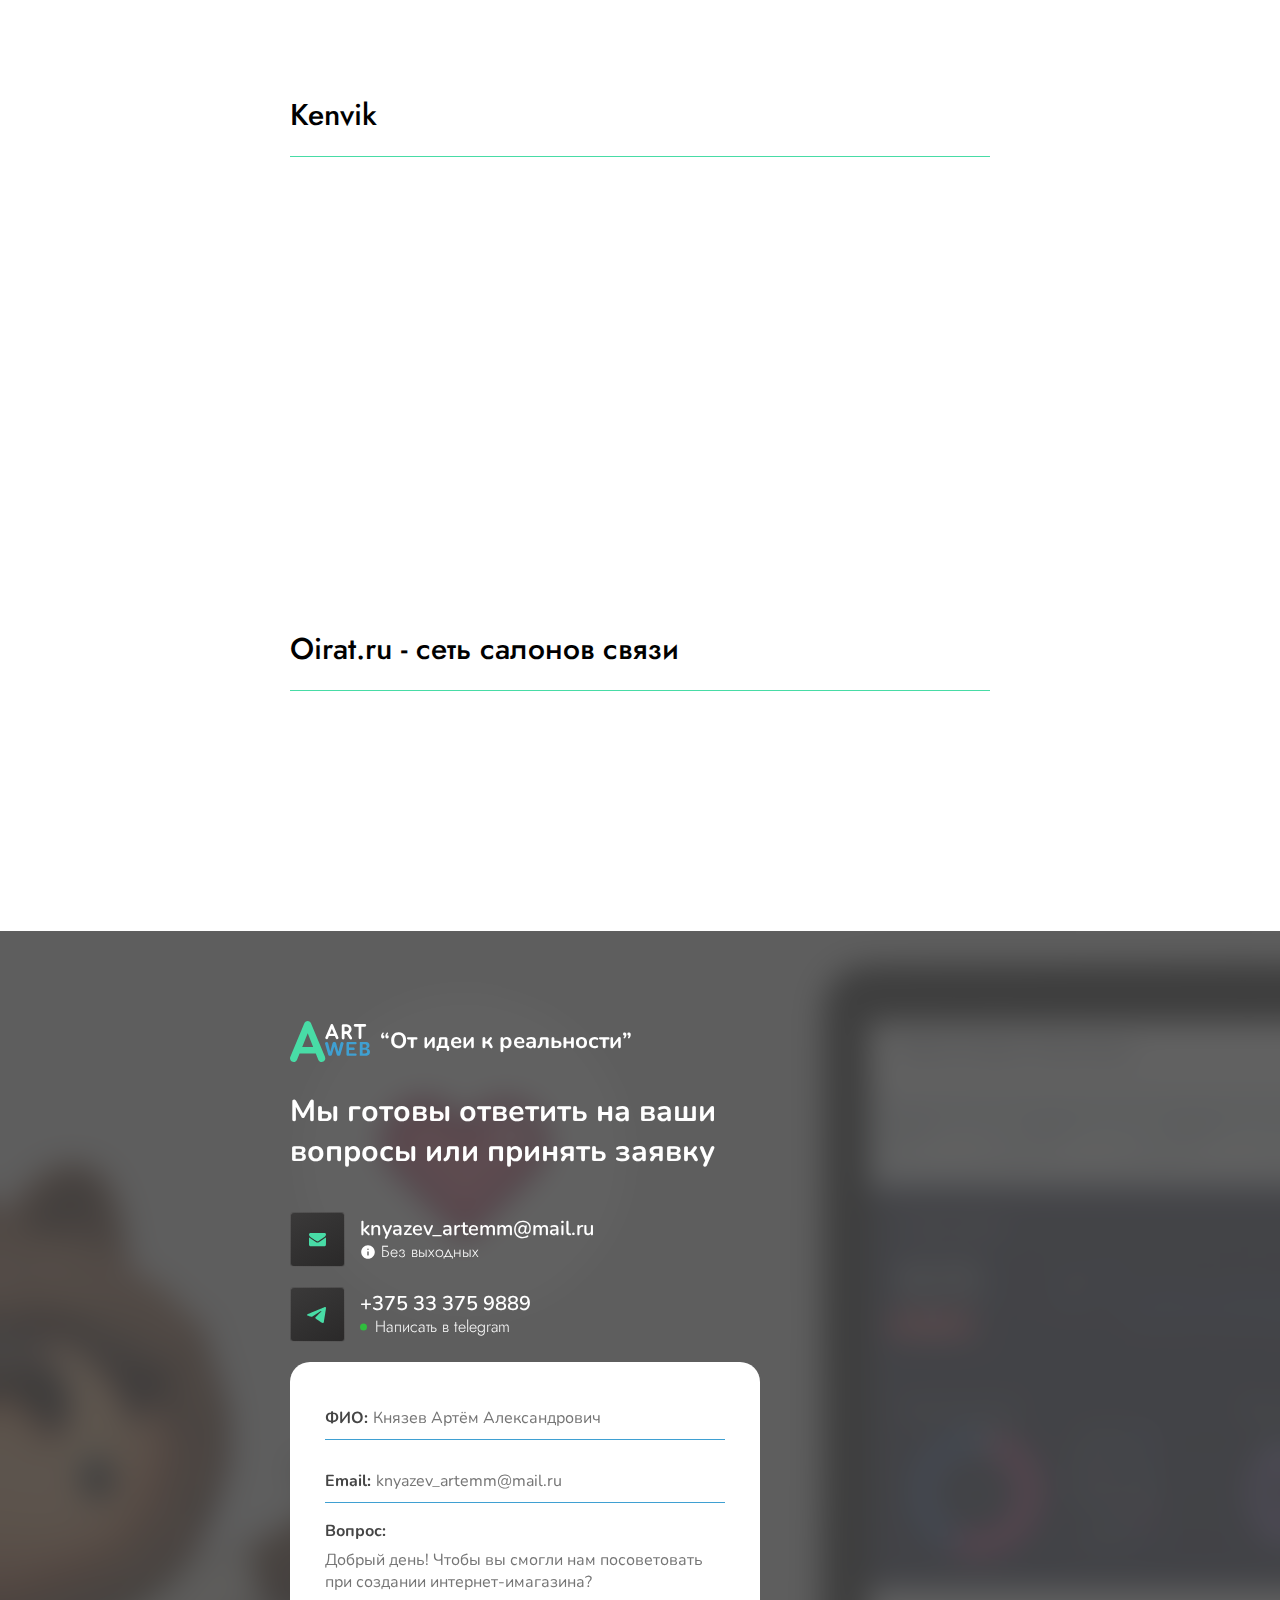
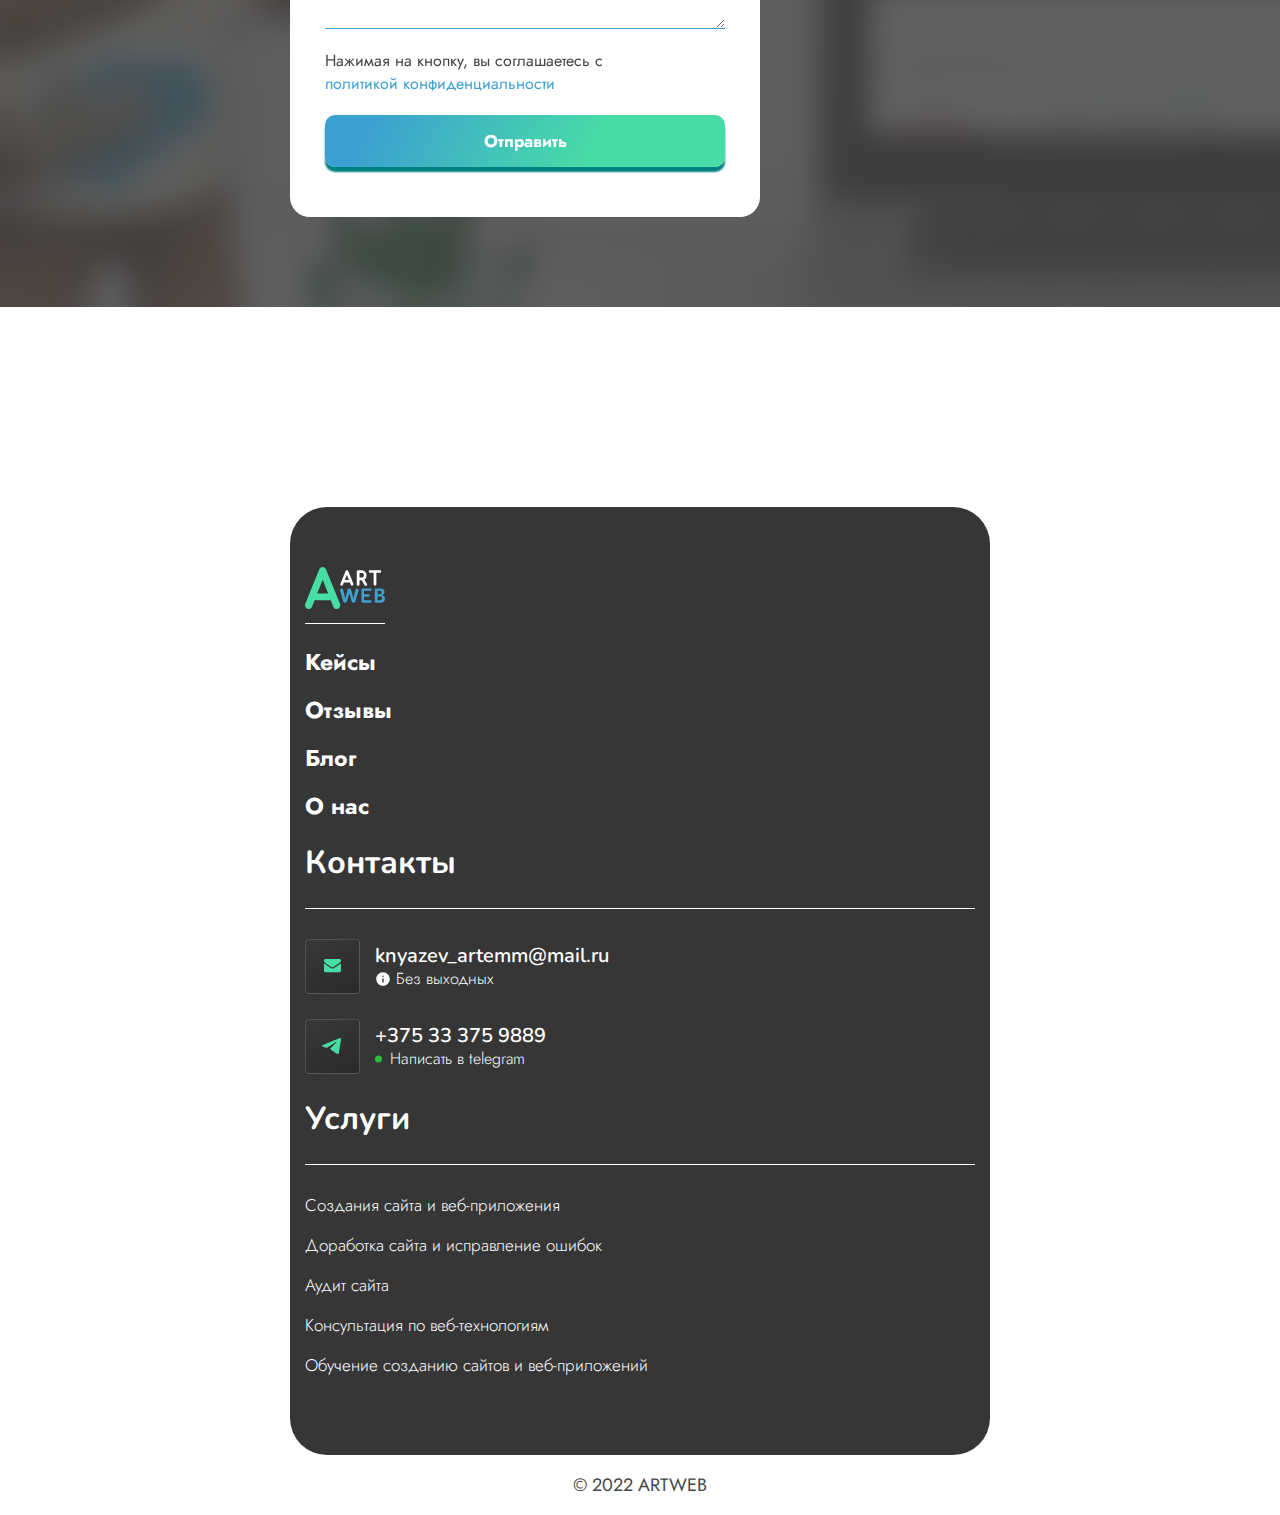
<file: case.html>
<!DOCTYPE html>
<html lang="ru">

<head itemscope itemtype="http://schema.org/WPHeader">
    <meta charset="UTF-8">
    <meta name="google-site-verification" content="MYf9DsEzFdhC5KZM1ccE46omeMBefe0Sx1XuQTRm1t4" />
    <meta name="viewport" content="width=device-width, initial-scale=1.0">
    <link rel="stylesheet" href="assets/css/style.min.css">
    <link rel="icon" href="favicon.ico" sizes="any">
    <meta name="description" content="Команда специалистов занимающаяся разработкой сайтов и веб-приложений.">
    <title itemprop="headline">Кейсы</title>
    <script type='application/ld+json'> 
        {
          "@context": "http://www.schema.org",
          "@type": "Organization",
          "name": "ArtWeb - Искусство создания сайтов и веб-приложений",
          "url": "https://kniazey.ru/",
          "logo": "https://kniazey.ru/assets/img/icons/logo.svg",
          "image": "https://kniazey.ru/assets/img/icons/logo.svg",
          "description": "Команда специалистов занимающаяся разработкой сайтов и веб-приложений.",
          "address": {
            "@type": "PostalAddress",
            "addressLocality": "Могилев",
            "addressCountry": "Беларусь"
          },
          "contactPoint": {
            "@type": "ContactPoint",
            "telephone": "+375333759889"
          }
        }
         </script>
    <script type='application/ld+json'> 
        {
            "@context": "http://www.schema.org",
            "@type": "WebSite",
            "name": "ArtWeb - Искусство создания сайтов и веб-приложений",
            "alternateName": "ArtWeb - Искусство создания сайтов и веб-приложений",
            "url": "https://kniazey.ru/"
          }

         </script>


</head>

<body>
    <div class="wrapper">
        <header class="header" >
            <div class="header__container container">
                <div class="header__body">
                    <a class="header__logo logo" href="/">
                        <img src="assets/img/icons/logo.svg" alt="ArtWeb">
                    </a>
                    <div class="header__idea">
                        <img class="header__idea-img" src="assets/img/icons/idea.png" alt="От идеи к реальности">
                        <span class="header__idea-txt">“От идеи к реальности”</span>
                    </div>
                    <nav class="header__menu menu" itemscope="" itemtype="http://schema.org/SiteNavigationElement">
                        <button class="menu__icon">
                            <span></span>
                        </button>
                        <ul class="menu__list" itemprop="about" itemscope="" itemtype="http://schema.org/ItemList">
                            <li class="menu__list-item menu__list-dropdown" itemprop="itemListElement" itemscope="" itemtype="http://schema.org/ItemList">
                                <a class="menu__list-link" href="services.html" itemprop="url">Услуги</a>
                                <meta itemprop="name" content="Услуги" >
                                <ul class="menu__sub-list" itemprop="itemListElement" itemscope="" itemtype="http://schema.org/ItemList">
                                    <li class="menu__sub-item" itemprop="itemListElement" itemscope="" itemtype="http://schema.org/ItemList">
                                        <a class="menu__sub-link" href="develop.html" itemprop="url">Создание сайтов и веб-приложений</a>
                                        <meta itemprop="name" content="Создание сайтов и веб-приложений" >
                                    </li>
                                    <li class="menu__sub-item" itemprop="itemListElement" itemscope="" itemtype="http://schema.org/ItemList">
                                        <a class="menu__sub-link" href="/" itemprop="url">Доработка сайтов и исправление ошибок</a>
                                        <meta itemprop="name" content="Доработка сайтов и исправление ошибок">
                                    </li>
                                    <li class="menu__sub-item" itemprop="itemListElement" itemscope="" itemtype="http://schema.org/ItemList">
                                        <a class="menu__sub-link" href="/" itemprop="url">Аудит сайта</a>
                                        <meta itemprop="name" content="Аудит сайта" >
                                    </li>
                                    <li class="menu__sub-item" itemprop="itemListElement" itemscope="" itemtype="http://schema.org/ItemList">
                                        <a class="menu__sub-link" href="/" itemprop="url">Консультация по веб-технологиям</a>
                                        <meta itemprop="name" content="Консультация по веб-технологиям" >
                                    </li>
                                    <li class="menu__sub-item" itemprop="itemListElement" itemscope="" itemtype="http://schema.org/ItemList">
                                        <a class="menu__sub-link" href="/" itemprop="url">Обучение созданию сайтов и веб-приложений</a>
                                        <meta itemprop="name" content="Обучение созданию сайтов и веб-приложений" >
                                    </li>
                                </ul>
                            </li>
                            <li class="menu__list-item" itemprop="itemListElement" itemscope="" itemtype="http://schema.org/ItemList">
                                <a class="menu__list-link" href="case.html" itemprop="url">Кейсы</a>
                                <meta itemprop="name" content="Кейсы" >
                            </li>
                            <li class="menu__list-item" itemprop="itemListElement" itemscope="" itemtype="http://schema.org/ItemList">
                                <a class="menu__list-link" href="/" itemprop="url">Отзывы</a>
                                <meta itemprop="name" content="Отзывы" >
                            </li>
                            <li class="menu__list-item" itemprop="itemListElement" itemscope="" itemtype="http://schema.org/ItemList">
                                <a class="menu__list-link" href="/" itemprop="url">Блог</a>
                                <meta itemprop="name" content="Блог" >
                            </li>
                            <li class="menu__list-item" itemprop="itemListElement" itemscope="" itemtype="http://schema.org/ItemList">
                                <a class="menu__list-link" href="/" itemprop="url">О нас</a>
                                <meta itemprop="name" content="О нас" >
                            </li>
                        </ul>
                    </nav>
                    <button class="header__btn btn btn-modal">КОНСУЛЬТАЦИЯ</button>
                </div>
            </div>
        </header>
        <main class="main">
            <section class="hero">
                <div class="container">
                    <div class="hero__body">
                        <video class="hero__video" loop="" muted="" autoplay="">
                            <source src="assets/video/case.mp4" type="video/mp4">
                        </video>
                        <div class="hero__content">
                            <h1 class="hero__title">Кейсы</h1>
                            <p class="hero__txt">Добро пожаловать в мир наших успешных проектов по разработке сайтов и веб-приложений. Здесь вы найдете вдохновение и практические примеры того, как мы помогли нашим клиентам достичь цифрового успеха.
                            </p>
                        </div>

                    </div>
                </div>
            </section>

            <section class="case">
                <div class="container">
                    <div class="case__body">
                        <h2 class="case__title title">Наши лучшие работы</h2>
                        <div class="case__content">

                            <article class="case__card">
                                <a class="case__card-link" rel="nofollow" target="_blank" href="https://system-r.ru/">
                                    <img class="case__img" src="assets/img/content/case-1.png" loading="lazy" alt="Системные решения">
                                    <h3 class="case__card-title">Системные решения</h3>
                                </a>
                            </article>

                            <article class="case__card">
                                <a class="case__card-link" rel="nofollow" target="_blank" href="https://crococoo.ru/">
                                    <img class="case__img" src="assets/img/content/case-3.webp" loading="lazy" alt="Croc. Capital">
                                    <h3 class="case__card-title">Croc. Capital</h3>
                                </a>
                            </article>

                            <article class="case__card">
                                <a class="case__card-link" rel="nofollow" target="_blank" href="https://nemanadvisors.com/">
                                    <img class="case__img" src="assets/img/content/case-4.webp" loading="lazy" alt="Neman group">
                                    <h3 class="case__card-title">Neman group</h3>
                                </a>
                            </article>

                            <article class="case__card">
                                <a class="case__card-link" rel="nofollow" target="_blank" href="https://saldens.beer/">
                                    <img class="case__img" src="assets/img/content/case-5.png" loading="lazy" alt="SaldenS - частная пивоварня">
                                    <h3 class="case__card-title">SaldenS - частная пивоварня</h3>
                                </a>
                            </article>
                            
                            <article class="case__card">
                                <a class="case__card-link" rel="nofollow" target="_blank" href="https://dobro-store.com/">
                                    <img class="case__img" src="assets/img/content/case-6.png" loading="lazy" alt="DO.BRO.COFFE">
                                    <h3 class="case__card-title">DO.BRO.COFFE</h3>
                                </a>
                            </article>

                            <article class="case__card">
                                <a class="case__card-link" rel="nofollow" target="_blank" href="https://savebalance.ru/">
                                    <img class="case__img" src="assets/img/content/case-7.png" loading="lazy" alt="SaveBalance">
                                    <h3 class="case__card-title">SaveBalance</h3>
                                </a>
                            </article>
                            <article class="case__card">
                                <a class="case__card-link" rel="nofollow" target="_blank" href="https://kenvik.ru/">
                                    <img class="case__img" src="assets/img/content/case-8.png" loading="lazy" alt="Kenvik">
                                    <h3 class="case__card-title">Kenvik</h3>
                                </a>
                            </article>
                            <article class="case__card">
                                <a class="case__card-link" rel="nofollow" target="_blank" href="https://ruso.agency/">
                                    <img class="case__img" src="assets/img/content/case-9.png" loading="lazy" alt="Oirat.ru - сеть салонов связи">
                                    <h3 class="case__card-title">Oirat.ru - сеть салонов связи</h3>
                                </a>
                            </article>

                        </div>
                    </div>
                </div>
            </section>



            <section class="feedback">
                <div class="feedback__container container">
                    <div class="feedback__body">
                        <div class="feedback__left">
                            <div class="feedback__header">
                                <a class="feedback__logo logo" href="/">
                                    <img src="assets/img/icons/logo-white.svg" alt="ArtWeb">
                                </a>
                                <span class="feedback__header-span">“От идеи к реальности”</span>
                            </div>
                            <h3 class="feedback__title">Мы готовы ответить на ваши вопросы или принять заявку</h3>

                            <ul class="feedback__social social">
                                <li class="feedback__social-item">
                                    <div class="email">
                                        <div class="email__wrap">
                                            <img class="email__img" src="assets/img/icons/email.svg" alt="Email">
                                        </div>
                                        <div class="email__content">
                                            <a class="email__link" rel="nofollow"
                                                href="mailto:knyazev_artemm@mail.ru">knyazev_artemm@mail.ru</a>
                                            <div class="email__block">
                                                <img class="email__job" src="assets/img/icons/job.svg"
                                                    alt="Без выходных">
                                                <span class="email__text">Без выходных</span>
                                            </div>
                                        </div>
                                    </div>
                                </li>

                                <li class="feedback__social-item">
                                    <div class="telegram">
                                        <div class="telegram__wrap">
                                            <img class="telegram__img" src="assets/img/icons/telegram.svg"
                                                alt="Телеграм">
                                        </div>
                                        <div class="telegram__content">
                                            <a class="telegram__link" rel="nofollow" target="_blank"
                                                href="https://t.me/knyazevmog">+375 33 375 9889</a>
                                            <div class="telegram__block">
                                                <span class="telegram__text">Написать в telegram</span>
                                            </div>
                                        </div>
                                    </div>
                                </li>
                            </ul>

                        </div>
                        <div class="feedback__right">
                            <form class="feedback__form form ajax-form">
                                <div class="form__item">
                                    <label class="form__label" for="name">ФИО:</label>
                                    <input class="form__input _req name" type="text" name="name" id="name"
                                        placeholder="Князев Артём Александрович">
                                </div>
                                <div class="form__item">
                                    <label class="form__label" for="email">Email:</label>
                                    <input class="form__input _req emails" type="text" name="email" id="email"
                                        placeholder="knyazev_artemm@mail.ru">
                                </div>
                                <div class="form__item-textarea">
                                    <label class="form__label" for="message">Вопрос:</label>
                                    <textarea class="form__textarea" name="message" id="message"
                                        placeholder="Добрый день! Чтобы вы смогли нам посоветовать при создании интернет-имагазина?"></textarea>
                                </div>
                                <p class="form__policy">Нажимая на кнопку, вы соглашаетесь с <a
                                        class="form__policy-link" rel="nofollow" href="#">политикой
                                        конфиденциальности</a></p>
                                <button class="form__btn btn">Отправить</button>
                                <div class="form__send">Сообщение отправлено!</div>
                                <div class="form__no-send">Заполните обязательные поля!</div>
                            </form>
                        </div>
                    </div>
                </div>
            </section>

        

            <footer class="footer" itemscope itemtype="http://schema.org/WPFooter">
                <meta itemprop="copyrightYear" content="2022">
                <meta itemprop="copyrightHolder" content="ArtWeb - Искусство создания сайтов и веб-приложений">
                <div class="container">
                    <div class="footer__body">
                        <div class="footer__top">
                            <div class="footer__item">
                                <a class="footer__logo logo" href="/">
                                    <img src="assets/img/icons/logo-white.svg" loading="lazy" alt="ArtWeb">
                                </a>
                                <ul class="footer__main-list">
                                    <li class="footer__main-list-item">
                                        <a class="footer__main-list-link" href="">Кейсы</a>
                                    </li>
                                    <li class="footer__main-list-item">
                                        <a class="footer__main-list-link" href="">Отзывы</a>
                                    </li>
                                    <li class="footer__main-list-item">
                                        <a class="footer__main-list-link" href="">Блог</a>
                                    </li>
                                    <li class="footer__main-list-item">
                                        <a class="footer__main-list-link" href="">О нас</a>
                                    </li>
                                </ul>
                            </div>

                            <div class="footer__item">
                                <div class="footer__item-title">Контакты</div>
                                <ul class="footer__social social">
                                    <li class="footer__social-item">
                                        <div class="email">
                                            <div class="email__wrap">
                                                <img class="email__img" loading="lazy" src="assets/img/icons/email.svg" alt="Email">
                                            </div>
                                            <div class="email__content">
                                                <a class="email__link" rel="nofollow"
                                                    href="mailto:knyazev_artemm@mail.ru">knyazev_artemm@mail.ru</a>
                                                <div class="email__block">
                                                    <img class="email__job" loading="lazy" src="assets/img/icons/job.svg"
                                                        alt="Без выходных">
                                                    <span class="email__text">Без выходных</span>
                                                </div>
                                            </div>
                                        </div>
                                    </li>
    
                                    <li class="footer__social-item">
                                        <div class="telegram">
                                            <div class="telegram__wrap">
                                                <img class="telegram__img" loading="lazy" src="assets/img/icons/telegram.svg"
                                                    alt="Телеграм">
                                            </div>
                                            <div class="telegram__content">
                                                <a class="telegram__link" rel="nofollow" target="_blank"
                                                    href="https://t.me/knyazevmog">+375 33 375 9889</a>
                                                <div class="telegram__block">
                                                    <span class="telegram__text">Написать в telegram</span>
                                                </div>
                                            </div>
                                        </div>
                                    </li>
                                </ul>
                            </div>

                            <div class="footer__item">
                                <div class="footer__item-title">Услуги</div>
                                <ul class="footer__serv-list">
                                    <li class="footer__serv-list-item">
                                        <a class="footer__serv-list-link" href="">Создания сайта и веб-приложения</a>
                                    </li>
                                    <li class="footer__serv-list-item">
                                        <a class="footer__serv-list-link" href="">Доработка сайта и исправление ошибок</a>
                                    </li>
                                    <li class="footer__serv-list-item">
                                        <a class="footer__serv-list-link" href="">Аудит сайта</a>
                                    </li>
                                    <li class="footer__serv-list-item">
                                        <a class="footer__serv-list-link" href="">Консультация по веб-технологиям</a>
                                    </li>
                                    <li class="footer__serv-list-item">
                                        <a class="footer__serv-list-link" href="">Обучение созданию сайтов и веб-приложений</a>
                                    </li>
                                </ul>
                            </div>
                        </div>


                        <div class="footer__bottom">
                            <span class="copyrite">© 2022 ARTWEB</span>
                        </div>
                    </div>
                </div>
            </footer>
            <div class="modal">
                <div class="modal__close"><img src="assets/img/icons/cross.svg" loading="lazy" alt="Звкрыть"></div>
                <form class="modal__form form ajax-form">
                    <div class="form__item">
                        <label class="form__label" for="name-modal">ФИО:</label>
                        <input class="form__input _req name" type="text" name="name" id="name-modal"
                            placeholder="Князев Артём Александрович">
                    </div>
                    <div class="form__item">
                        <label class="form__label" for="email-modal">Email:</label>
                        <input class="form__input _req emails" type="text" name="email" id="email-modal"
                            placeholder="knyazev_artemm@mail.ru">
                    </div>
                    <div class="form__item-textarea">
                        <label class="form__label" for="message-modal">Вопрос:</label>
                        <textarea class="form__textarea" name="message" id="message-modal"
                            placeholder="Добрый день! Чтобы вы смогли нам посоветовать при создании интернет-имагазина?"></textarea>
                    </div>
                    <p class="form__policy">Нажимая на кнопку, вы соглашаетесь с <a
                            class="form__policy-link" rel="nofollow" href="#">политикой
                            конфиденциальности</a></p>
                    <button class="form__btn btn">Отправить</button>
                    <div class="form__send">Сообщение отправлено!</div>
                    <div class="form__no-send">Заполните обязательные поля!</div>
                </form>
            </div>
        </main>
    </div>
<script src="assets/js/app.js" type="module"></script>
</body>


</html>
</file>
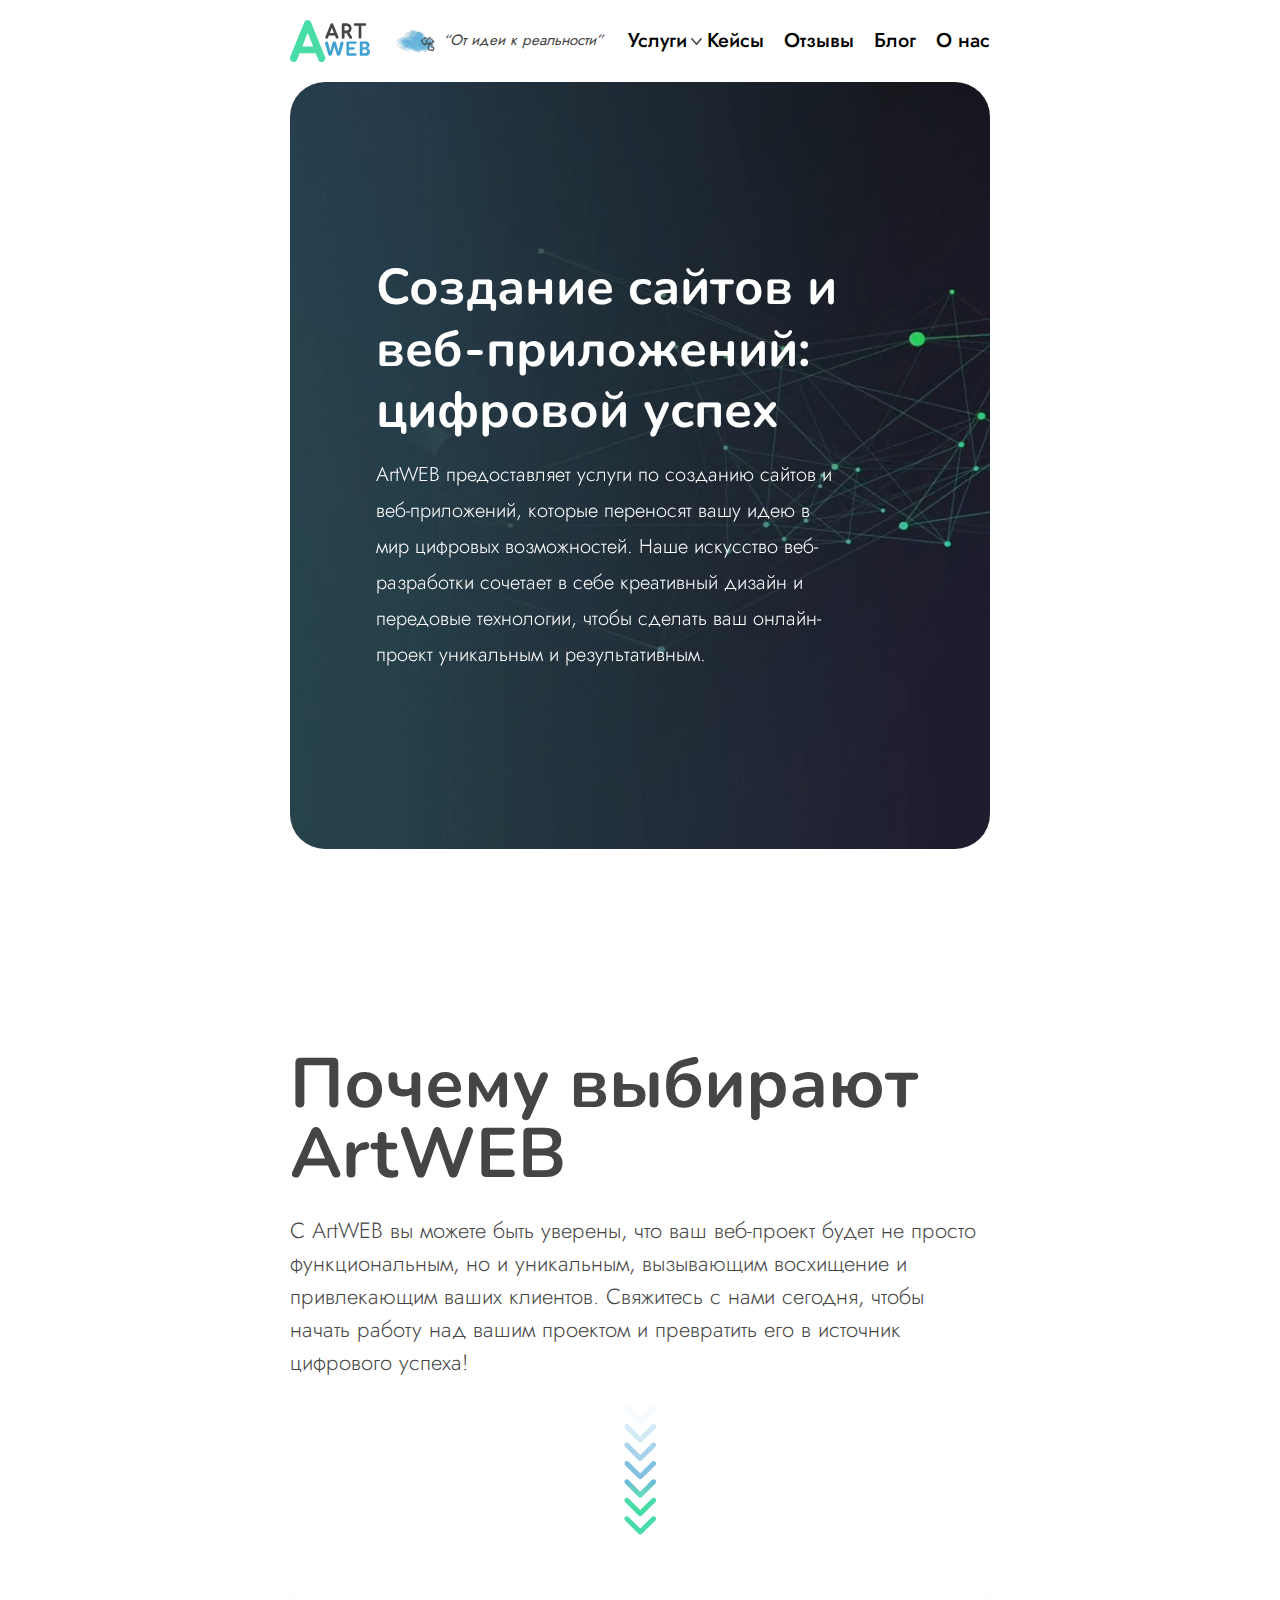
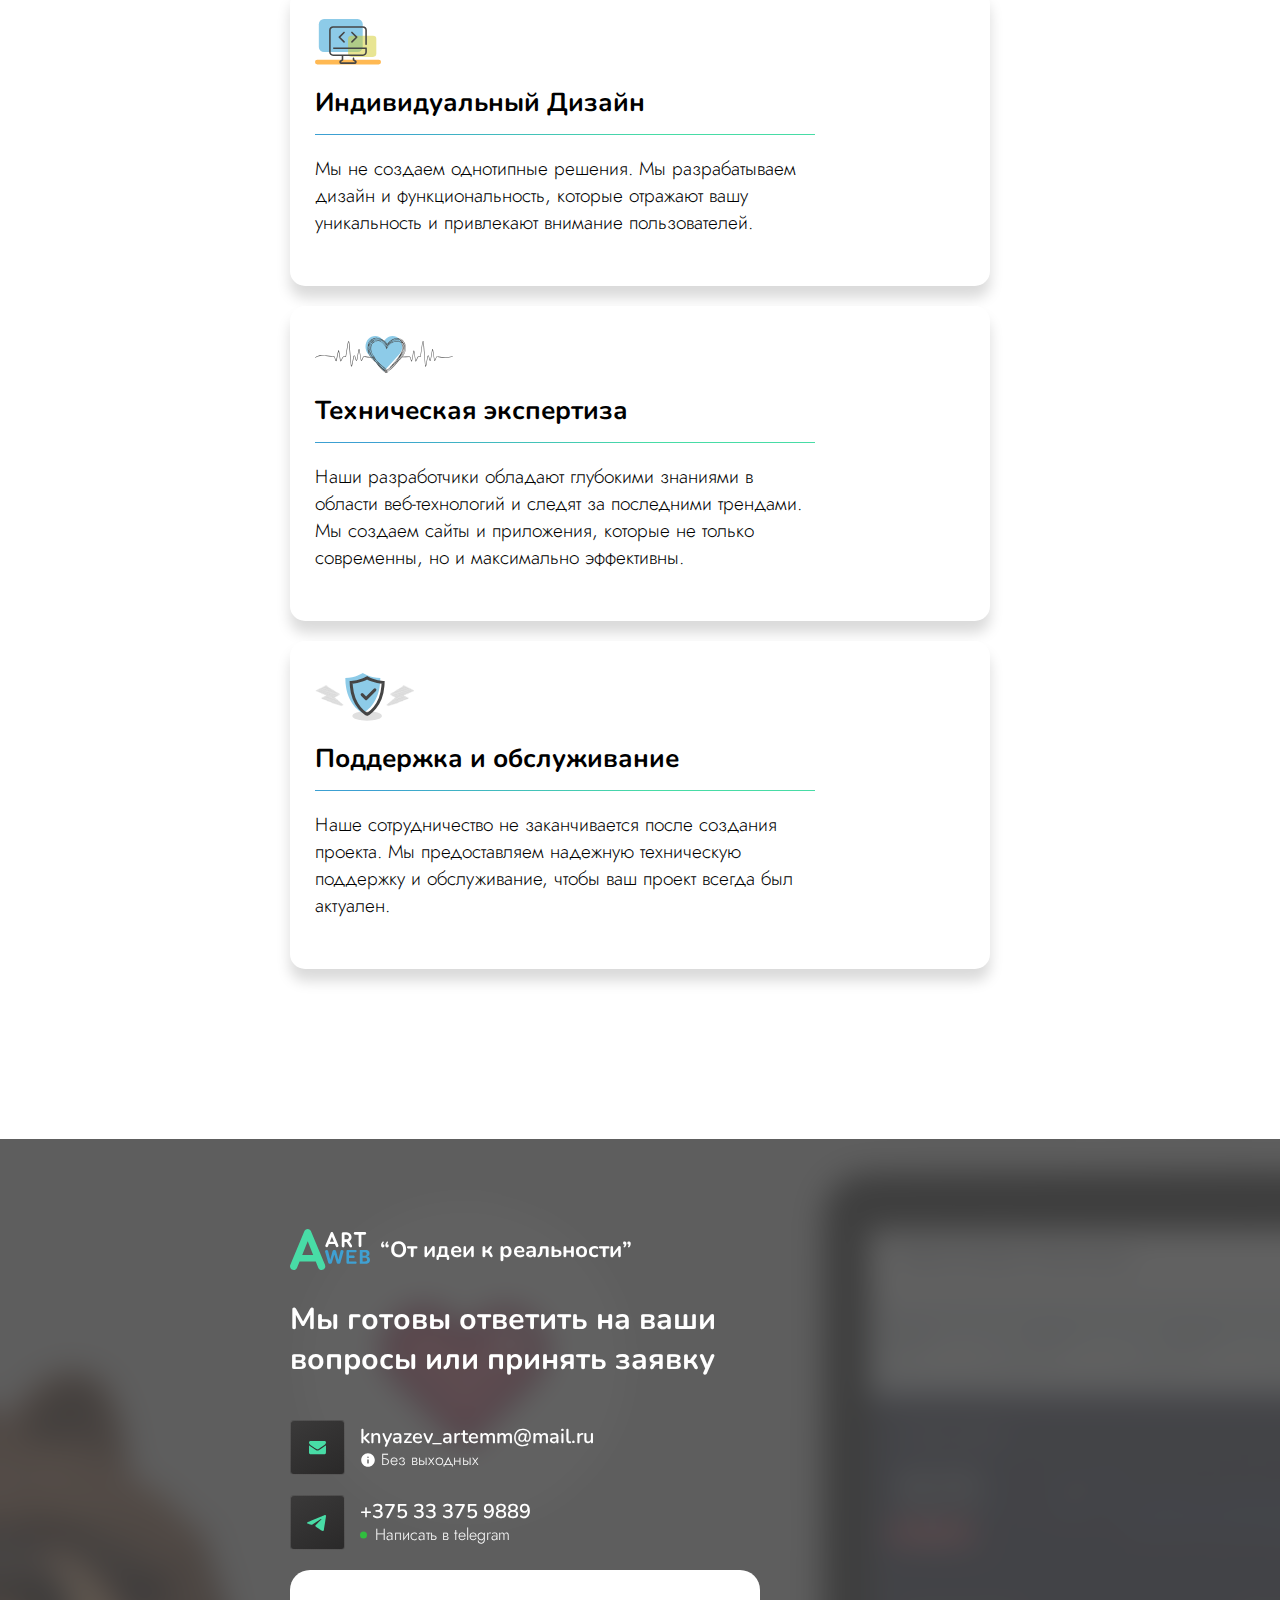
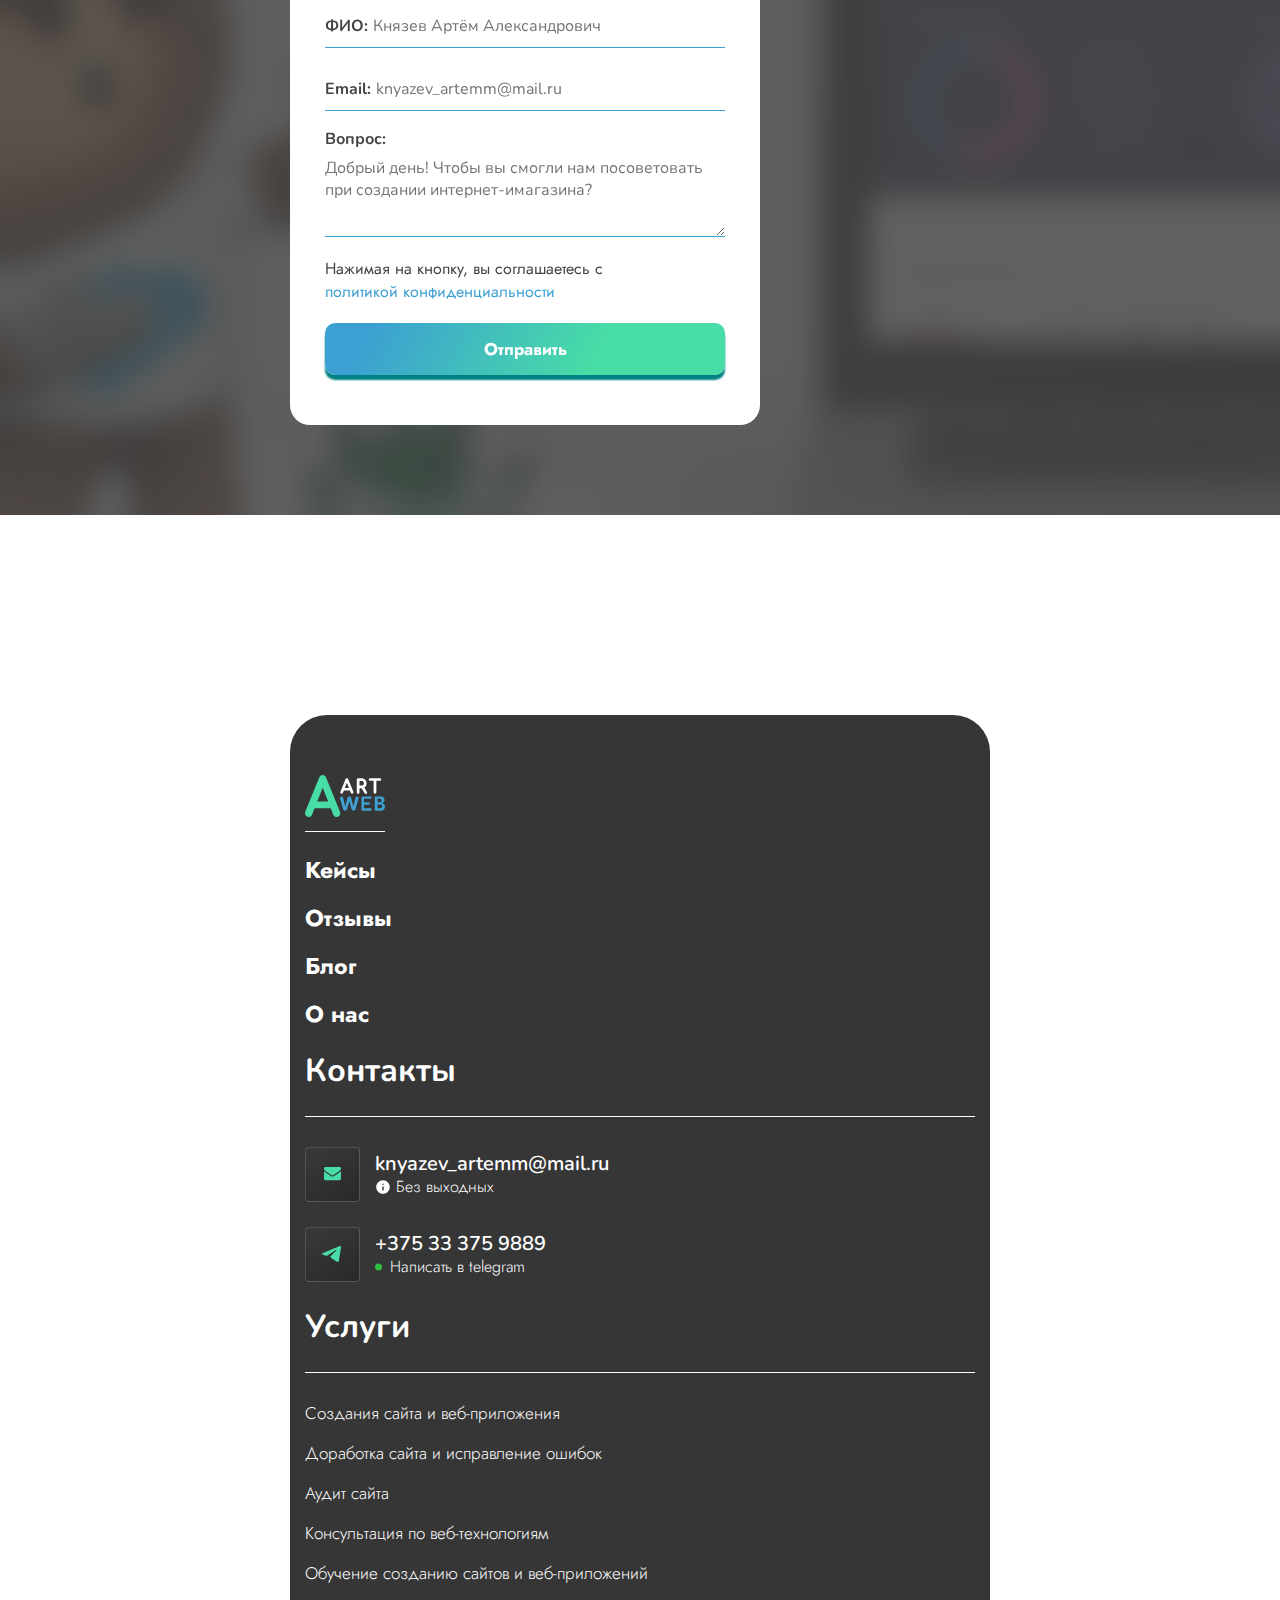
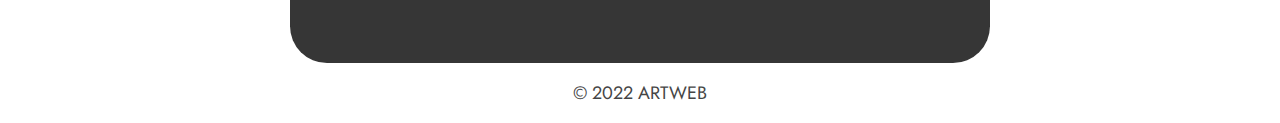
<file: develop.html>
<!DOCTYPE html>
<html lang="ru">

<head itemscope itemtype="http://schema.org/WPHeader">
    <meta charset="UTF-8">
    <meta name="google-site-verification" content="MYf9DsEzFdhC5KZM1ccE46omeMBefe0Sx1XuQTRm1t4" />
    <meta name="viewport" content="width=device-width, initial-scale=1.0">
    <link rel="stylesheet" href="assets/css/style.min.css">
    <link rel="icon" href="favicon.ico" sizes="any">
    <meta name="description" content="Команда специалистов занимающаяся разработкой сайтов и веб-приложений.">
    <title itemprop="headline">Создание сайтов и веб-приложений</title>
    <script type='application/ld+json'> 
        {
          "@context": "http://www.schema.org",
          "@type": "Organization",
          "name": "ArtWeb - Искусство создания сайтов и веб-приложений",
          "url": "https://kniazey.ru/",
          "logo": "https://kniazey.ru/assets/img/icons/logo.svg",
          "image": "https://kniazey.ru/assets/img/icons/logo.svg",
          "description": "Команда специалистов занимающаяся разработкой сайтов и веб-приложений.",
          "address": {
            "@type": "PostalAddress",
            "addressLocality": "Могилев",
            "addressCountry": "Беларусь"
          },
          "contactPoint": {
            "@type": "ContactPoint",
            "telephone": "+375333759889"
          }
        }
         </script>
    <script type='application/ld+json'> 
        {
            "@context": "http://www.schema.org",
            "@type": "WebSite",
            "name": "ArtWeb - Искусство создания сайтов и веб-приложений",
            "alternateName": "ArtWeb - Искусство создания сайтов и веб-приложений",
            "url": "https://kniazey.ru/"
          }

         </script>


</head>

<body>
    <div class="wrapper">
        <header class="header" >
            <div class="header__container container">
                <div class="header__body">
                    <a class="header__logo logo" href="/">
                        <img src="assets/img/icons/logo.svg" alt="ArtWeb">
                    </a>
                    <div class="header__idea">
                        <img class="header__idea-img" src="assets/img/icons/idea.png" alt="От идеи к реальности">
                        <span class="header__idea-txt">“От идеи к реальности”</span>
                    </div>
                    <nav class="header__menu menu" itemscope="" itemtype="http://schema.org/SiteNavigationElement">
                        <button class="menu__icon">
                            <span></span>
                        </button>
                        <ul class="menu__list" itemprop="about" itemscope="" itemtype="http://schema.org/ItemList">
                            <li class="menu__list-item menu__list-dropdown" itemprop="itemListElement" itemscope="" itemtype="http://schema.org/ItemList">
                                <a class="menu__list-link" href="services.html" itemprop="url">Услуги</a>
                                <meta itemprop="name" content="Услуги" >
                                <ul class="menu__sub-list" itemprop="itemListElement" itemscope="" itemtype="http://schema.org/ItemList">
                                    <li class="menu__sub-item" itemprop="itemListElement" itemscope="" itemtype="http://schema.org/ItemList">
                                        <a class="menu__sub-link" href="/" itemprop="url">Создание сайтов и веб-приложений</a>
                                        <meta itemprop="name" content="Создание сайтов и веб-приложений" >
                                    </li>
                                    <li class="menu__sub-item" itemprop="itemListElement" itemscope="" itemtype="http://schema.org/ItemList">
                                        <a class="menu__sub-link" href="/" itemprop="url">Доработка сайтов и исправление ошибок</a>
                                        <meta itemprop="name" content="Доработка сайтов и исправление ошибок">
                                    </li>
                                    <li class="menu__sub-item" itemprop="itemListElement" itemscope="" itemtype="http://schema.org/ItemList">
                                        <a class="menu__sub-link" href="/" itemprop="url">Аудит сайта</a>
                                        <meta itemprop="name" content="Аудит сайта" >
                                    </li>
                                    <li class="menu__sub-item" itemprop="itemListElement" itemscope="" itemtype="http://schema.org/ItemList">
                                        <a class="menu__sub-link" href="/" itemprop="url">Консультация по веб-технологиям</a>
                                        <meta itemprop="name" content="Консультация по веб-технологиям" >
                                    </li>
                                    <li class="menu__sub-item" itemprop="itemListElement" itemscope="" itemtype="http://schema.org/ItemList">
                                        <a class="menu__sub-link" href="/" itemprop="url">Обучение созданию сайтов и веб-приложений</a>
                                        <meta itemprop="name" content="Обучение созданию сайтов и веб-приложений" >
                                    </li>
                                </ul>
                            </li>
                            <li class="menu__list-item" itemprop="itemListElement" itemscope="" itemtype="http://schema.org/ItemList">
                                <a class="menu__list-link" href="case.html" itemprop="url">Кейсы</a>
                                <meta itemprop="name" content="Кейсы" >
                            </li>
                            <li class="menu__list-item" itemprop="itemListElement" itemscope="" itemtype="http://schema.org/ItemList">
                                <a class="menu__list-link" href="/" itemprop="url">Отзывы</a>
                                <meta itemprop="name" content="Отзывы" >
                            </li>
                            <li class="menu__list-item" itemprop="itemListElement" itemscope="" itemtype="http://schema.org/ItemList">
                                <a class="menu__list-link" href="/" itemprop="url">Блог</a>
                                <meta itemprop="name" content="Блог" >
                            </li>
                            <li class="menu__list-item" itemprop="itemListElement" itemscope="" itemtype="http://schema.org/ItemList">
                                <a class="menu__list-link" href="/" itemprop="url">О нас</a>
                                <meta itemprop="name" content="О нас" >
                            </li>
                        </ul>
                    </nav>
                    <button class="header__btn btn btn-modal">КОНСУЛЬТАЦИЯ</button>
                </div>
            </div>
        </header>
        <main class="main">
            <section class="hero">
                <div class="container">
                    <div class="hero__body">
                        <video class="hero__video" loop="" muted="" autoplay="">
                            <source src="assets/video/case.mp4" type="video/mp4">
                        </video>
                        <div class="hero__content">
                            <h1 class="hero__title">Создание cайтов и веб-приложений: цифровой успех</h1>
                            <p class="hero__txt">ArtWEB предоставляет услуги по созданию сайтов и веб-приложений, которые переносят вашу идею в мир цифровых возможностей. Наше искусство веб-разработки сочетает в себе креативный дизайн и передовые технологии, чтобы сделать ваш онлайн-проект уникальным и результативным.
                            </p>
                        </div>

                    </div>
                </div>
            </section>
            <section class="services">
                <div class="container">
                    <div class="services__body">
                        <div class="services__left">
                            <h2 class="services__title title">Почему выбирают ArtWEB</h2>
                            <p class="services__text">С ArtWEB вы можете быть уверены, что ваш веб-проект будет не просто функциональным, но и уникальным, вызывающим восхищение и привлекающим ваших клиентов. Свяжитесь с нами сегодня, чтобы начать работу над вашим проектом и превратить его в источник цифрового успеха!</p>
                            <object class="services__arrow" data="assets/img/icons/arrow.svg"
                                type="image/svg+xml"></object>
                        </div>
                        <div class="services__right">

                            <article class="services__card services-card">
                                <a class="services-card__link" href="/">
                                    <img class="services-card__img" loading="lazy" src="assets/img/icons/service-1.svg"
                                        alt="Создание сайтов и веб-приложений">
                                    <h3 class="services-card__title">Индивидуальный Дизайн</h3>
                                    <p class="services-card__text">Мы не создаем однотипные решения. Мы разрабатываем дизайн и функциональность, которые отражают вашу уникальность и привлекают внимание пользователей.</p> 
                                </a>
                            </article>

                            <article class="services__card services-card">
                                <a class="services-card__link" href="/">
                                    <img class="services-card__img" loading="lazy" src="assets/img/icons/service-2.svg"
                                        alt="Создание сайтов и веб-приложений">
                                    <h3 class="services-card__title">Техническая экспертиза</h3>
                                    <p class="services-card__text">Наши разработчики обладают глубокими знаниями в области веб-технологий и следят за последними трендами. Мы создаем сайты и приложения, которые не только современны, но и максимально эффективны.</p>
                                </a>
                            </article>
                            <article class="services__card services-card">
                                <a class="services-card__link" href="/">
                                    <img class="services-card__img" loading="lazy" src="assets/img/icons/service-3.svg"
                                        alt="Создание сайтов и веб-приложений">
                                    <h3 class="services-card__title">Поддержка и обслуживание</h3>
                                    <p class="services-card__text">Наше сотрудничество не заканчивается после создания проекта. Мы предоставляем надежную техническую поддержку и обслуживание, чтобы ваш проект всегда был актуален.</p>
                                </a>
                            </article>
                        </div>
                    </div>
                </div>
            </section>
            



            <section class="feedback">
                <div class="feedback__container container">
                    <div class="feedback__body">
                        <div class="feedback__left">
                            <div class="feedback__header">
                                <a class="feedback__logo logo" href="/">
                                    <img src="assets/img/icons/logo-white.svg" alt="ArtWeb">
                                </a>
                                <span class="feedback__header-span">“От идеи к реальности”</span>
                            </div>
                            <h3 class="feedback__title">Мы готовы ответить на ваши вопросы или принять заявку</h3>

                            <ul class="feedback__social social">
                                <li class="feedback__social-item">
                                    <div class="email">
                                        <div class="email__wrap">
                                            <img class="email__img" src="assets/img/icons/email.svg" alt="Email">
                                        </div>
                                        <div class="email__content">
                                            <a class="email__link" rel="nofollow"
                                                href="mailto:knyazev_artemm@mail.ru">knyazev_artemm@mail.ru</a>
                                            <div class="email__block">
                                                <img class="email__job" src="assets/img/icons/job.svg"
                                                    alt="Без выходных">
                                                <span class="email__text">Без выходных</span>
                                            </div>
                                        </div>
                                    </div>
                                </li>

                                <li class="feedback__social-item">
                                    <div class="telegram">
                                        <div class="telegram__wrap">
                                            <img class="telegram__img" src="assets/img/icons/telegram.svg"
                                                alt="Телеграм">
                                        </div>
                                        <div class="telegram__content">
                                            <a class="telegram__link" rel="nofollow" target="_blank"
                                                href="https://t.me/knyazevmog">+375 33 375 9889</a>
                                            <div class="telegram__block">
                                                <span class="telegram__text">Написать в telegram</span>
                                            </div>
                                        </div>
                                    </div>
                                </li>
                            </ul>

                        </div>
                        <div class="feedback__right">
                            <form class="feedback__form form ajax-form">
                                <div class="form__item">
                                    <label class="form__label" for="name">ФИО:</label>
                                    <input class="form__input _req name" type="text" name="name" id="name"
                                        placeholder="Князев Артём Александрович">
                                </div>
                                <div class="form__item">
                                    <label class="form__label" for="email">Email:</label>
                                    <input class="form__input _req emails" type="text" name="email" id="email"
                                        placeholder="knyazev_artemm@mail.ru">
                                </div>
                                <div class="form__item-textarea">
                                    <label class="form__label" for="message">Вопрос:</label>
                                    <textarea class="form__textarea" name="message" id="message"
                                        placeholder="Добрый день! Чтобы вы смогли нам посоветовать при создании интернет-имагазина?"></textarea>
                                </div>
                                <p class="form__policy">Нажимая на кнопку, вы соглашаетесь с <a
                                        class="form__policy-link" rel="nofollow" href="#">политикой
                                        конфиденциальности</a></p>
                                <button class="form__btn btn">Отправить</button>
                                <div class="form__send">Сообщение отправлено!</div>
                                <div class="form__no-send">Заполните обязательные поля!</div>
                            </form>
                        </div>
                    </div>
                </div>
            </section>

        

            <footer class="footer" itemscope itemtype="http://schema.org/WPFooter">
                <meta itemprop="copyrightYear" content="2022">
                <meta itemprop="copyrightHolder" content="ArtWeb - Искусство создания сайтов и веб-приложений">
                <div class="container">
                    <div class="footer__body">
                        <div class="footer__top">
                            <div class="footer__item">
                                <a class="footer__logo logo" href="/">
                                    <img src="assets/img/icons/logo-white.svg" loading="lazy" alt="ArtWeb">
                                </a>
                                <ul class="footer__main-list">
                                    <li class="footer__main-list-item">
                                        <a class="footer__main-list-link" href="">Кейсы</a>
                                    </li>
                                    <li class="footer__main-list-item">
                                        <a class="footer__main-list-link" href="">Отзывы</a>
                                    </li>
                                    <li class="footer__main-list-item">
                                        <a class="footer__main-list-link" href="">Блог</a>
                                    </li>
                                    <li class="footer__main-list-item">
                                        <a class="footer__main-list-link" href="">О нас</a>
                                    </li>
                                </ul>
                            </div>

                            <div class="footer__item">
                                <div class="footer__item-title">Контакты</div>
                                <ul class="footer__social social">
                                    <li class="footer__social-item">
                                        <div class="email">
                                            <div class="email__wrap">
                                                <img class="email__img" loading="lazy" src="assets/img/icons/email.svg" alt="Email">
                                            </div>
                                            <div class="email__content">
                                                <a class="email__link" rel="nofollow"
                                                    href="mailto:knyazev_artemm@mail.ru">knyazev_artemm@mail.ru</a>
                                                <div class="email__block">
                                                    <img class="email__job" loading="lazy" src="assets/img/icons/job.svg"
                                                        alt="Без выходных">
                                                    <span class="email__text">Без выходных</span>
                                                </div>
                                            </div>
                                        </div>
                                    </li>
    
                                    <li class="footer__social-item">
                                        <div class="telegram">
                                            <div class="telegram__wrap">
                                                <img class="telegram__img" loading="lazy" src="assets/img/icons/telegram.svg"
                                                    alt="Телеграм">
                                            </div>
                                            <div class="telegram__content">
                                                <a class="telegram__link" rel="nofollow" target="_blank"
                                                    href="https://t.me/knyazevmog">+375 33 375 9889</a>
                                                <div class="telegram__block">
                                                    <span class="telegram__text">Написать в telegram</span>
                                                </div>
                                            </div>
                                        </div>
                                    </li>
                                </ul>
                            </div>

                            <div class="footer__item">
                                <div class="footer__item-title">Услуги</div>
                                <ul class="footer__serv-list">
                                    <li class="footer__serv-list-item">
                                        <a class="footer__serv-list-link" href="">Создания сайта и веб-приложения</a>
                                    </li>
                                    <li class="footer__serv-list-item">
                                        <a class="footer__serv-list-link" href="">Доработка сайта и исправление ошибок</a>
                                    </li>
                                    <li class="footer__serv-list-item">
                                        <a class="footer__serv-list-link" href="">Аудит сайта</a>
                                    </li>
                                    <li class="footer__serv-list-item">
                                        <a class="footer__serv-list-link" href="">Консультация по веб-технологиям</a>
                                    </li>
                                    <li class="footer__serv-list-item">
                                        <a class="footer__serv-list-link" href="">Обучение созданию сайтов и веб-приложений</a>
                                    </li>
                                </ul>
                            </div>
                        </div>


                        <div class="footer__bottom">
                            <span class="copyrite">© 2022 ARTWEB</span>
                        </div>
                    </div>
                </div>
            </footer>
            <div class="modal">
                <div class="modal__close"><img src="assets/img/icons/cross.svg" loading="lazy" alt="Звкрыть"></div>
                <form class="modal__form form ajax-form">
                    <div class="form__item">
                        <label class="form__label" for="name-modal">ФИО:</label>
                        <input class="form__input _req name" type="text" name="name" id="name-modal"
                            placeholder="Князев Артём Александрович">
                    </div>
                    <div class="form__item">
                        <label class="form__label" for="email-modal">Email:</label>
                        <input class="form__input _req emails" type="text" name="email" id="email-modal"
                            placeholder="knyazev_artemm@mail.ru">
                    </div>
                    <div class="form__item-textarea">
                        <label class="form__label" for="message-modal">Вопрос:</label>
                        <textarea class="form__textarea" name="message" id="message-modal"
                            placeholder="Добрый день! Чтобы вы смогли нам посоветовать при создании интернет-имагазина?"></textarea>
                    </div>
                    <p class="form__policy">Нажимая на кнопку, вы соглашаетесь с <a
                            class="form__policy-link" rel="nofollow" href="#">политикой
                            конфиденциальности</a></p>
                    <button class="form__btn btn">Отправить</button>
                    <div class="form__send">Сообщение отправлено!</div>
                    <div class="form__no-send">Заполните обязательные поля!</div>
                </form>
            </div>
        </main>
    </div>
<script src="assets/js/app.js" type="module"></script>
</body>


</html>
</file>
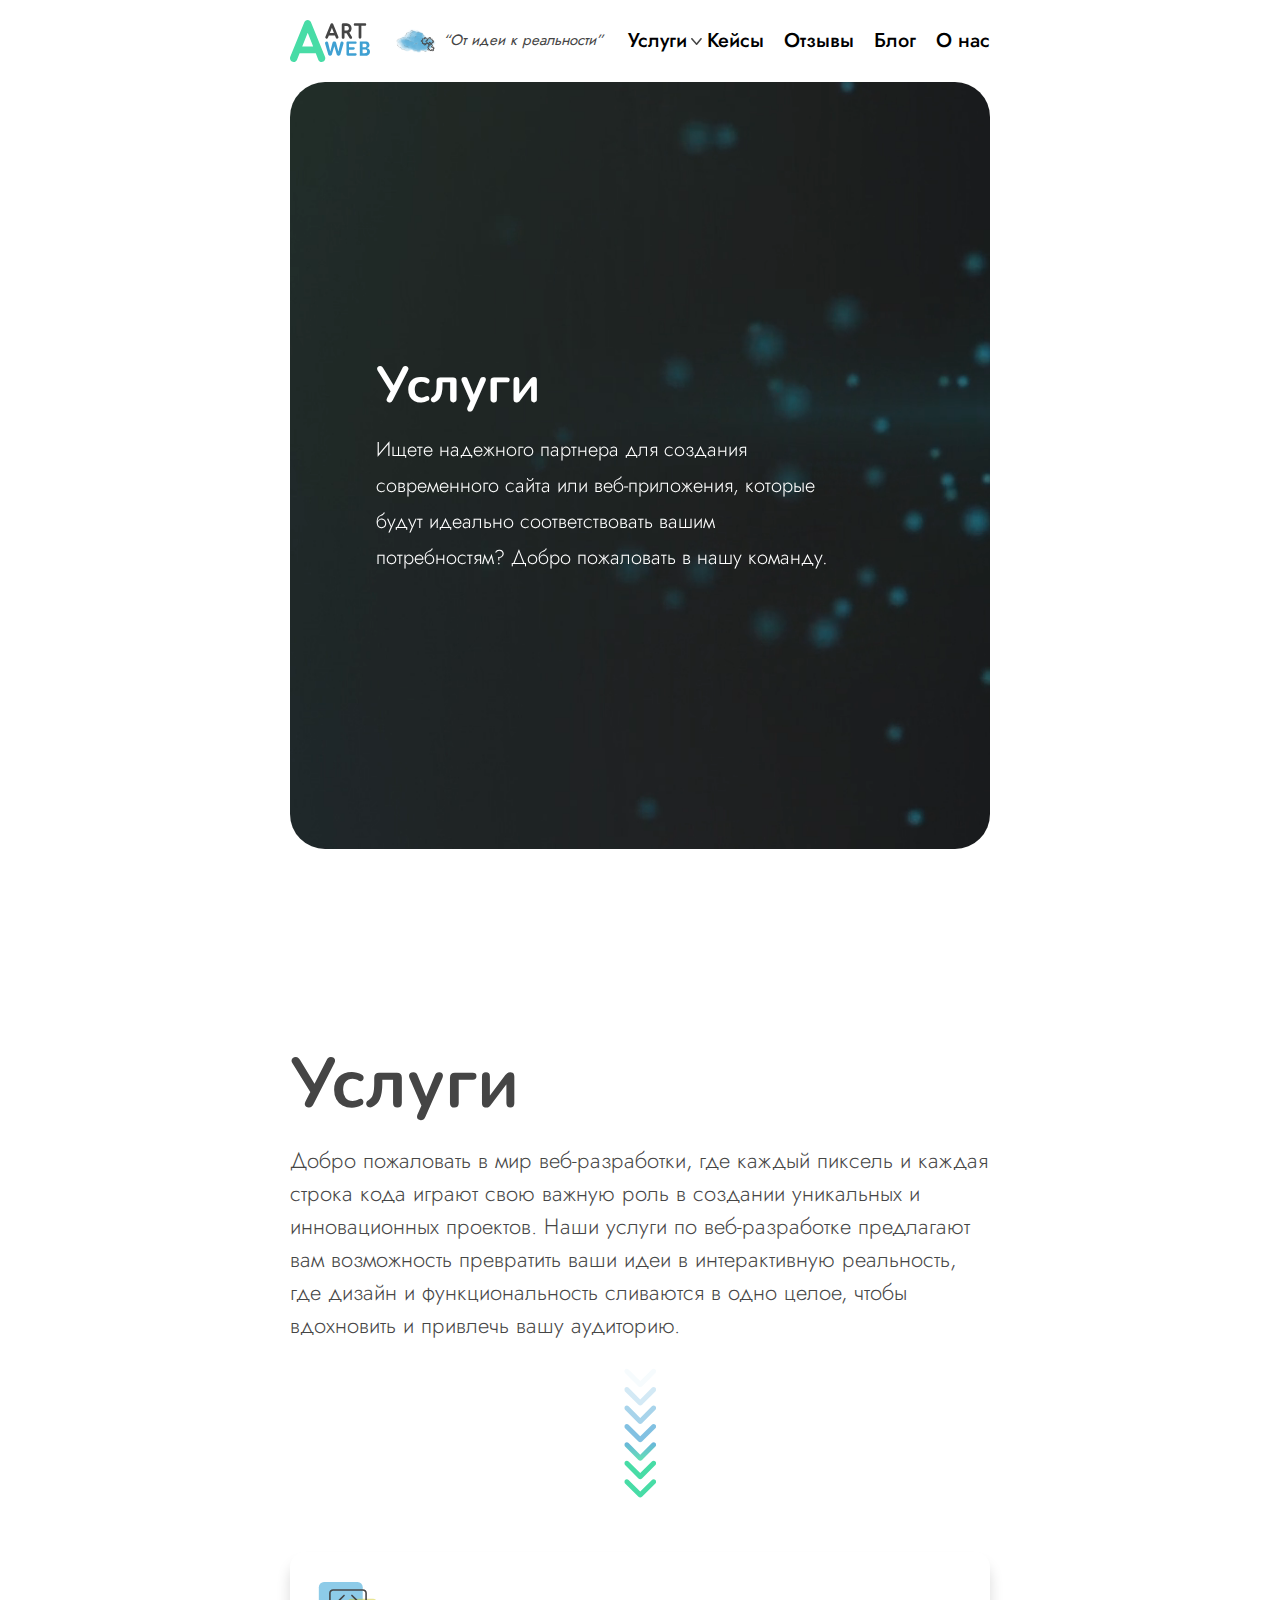
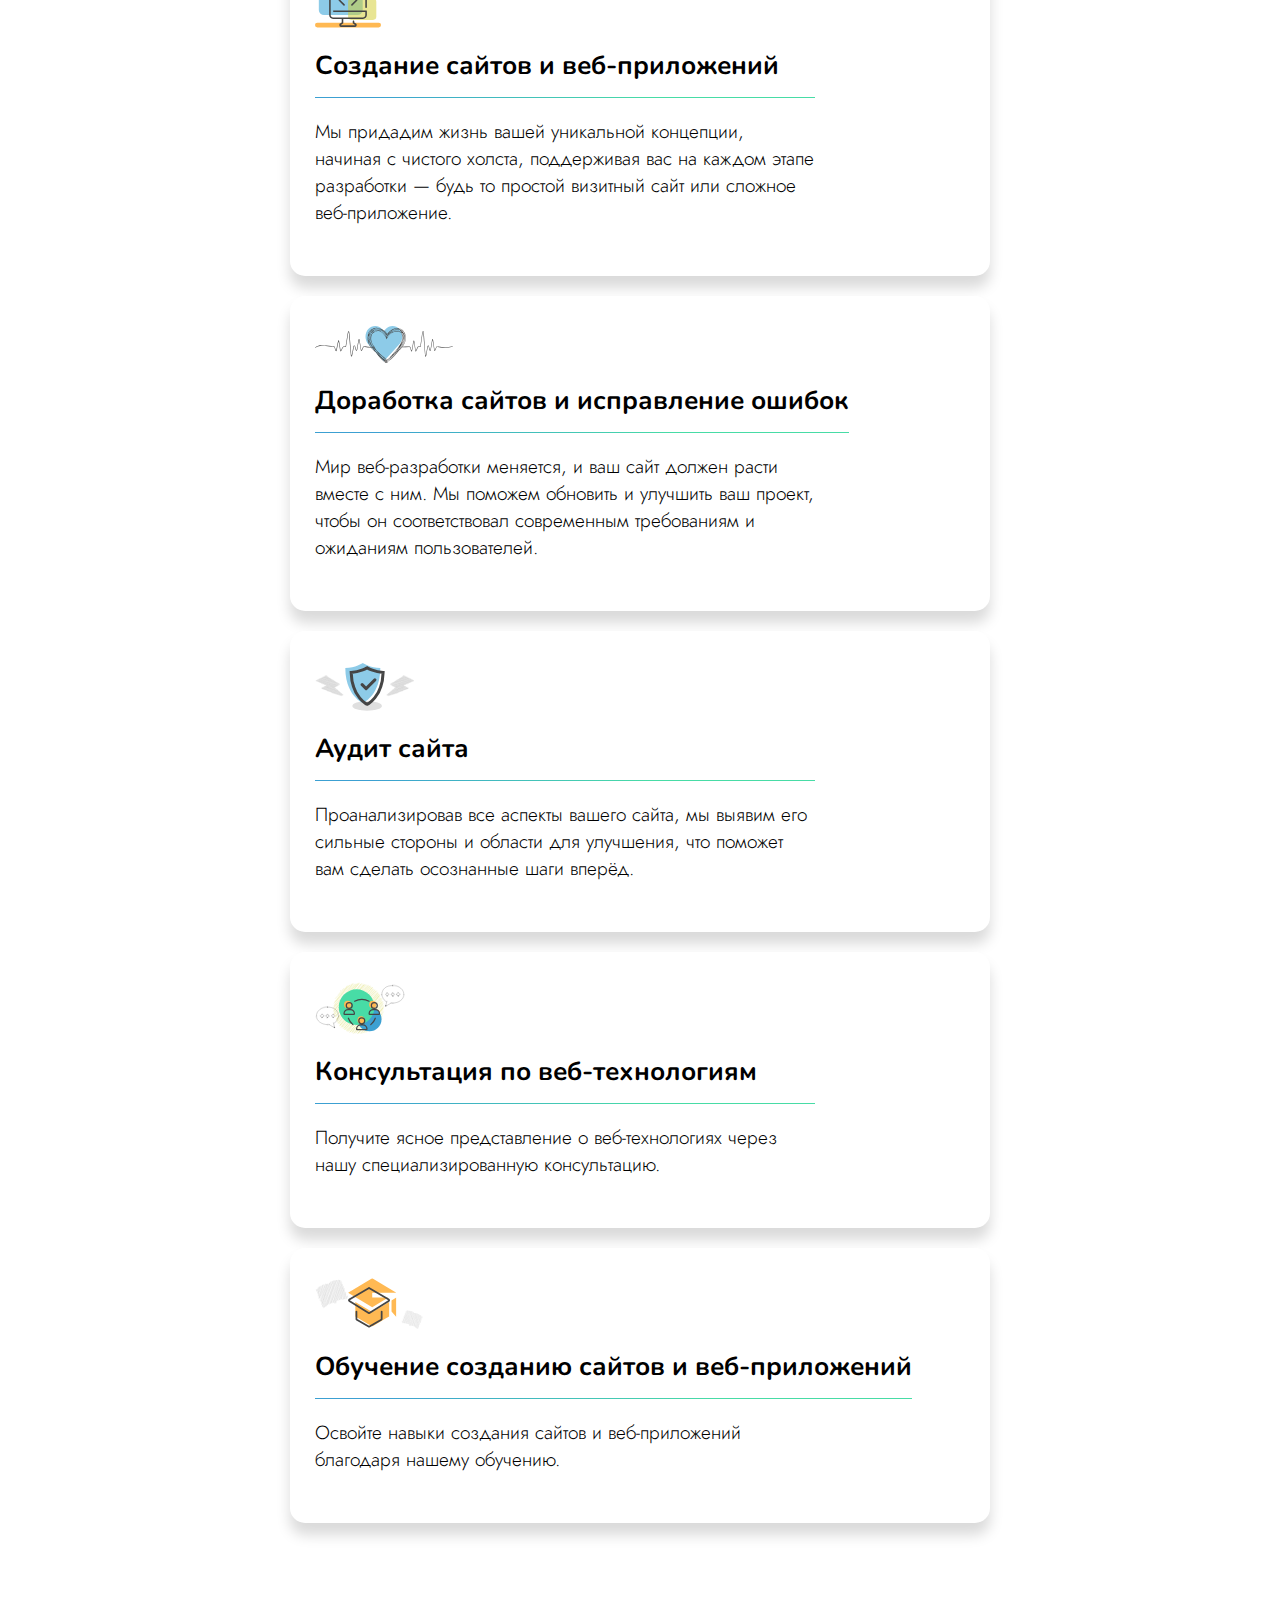
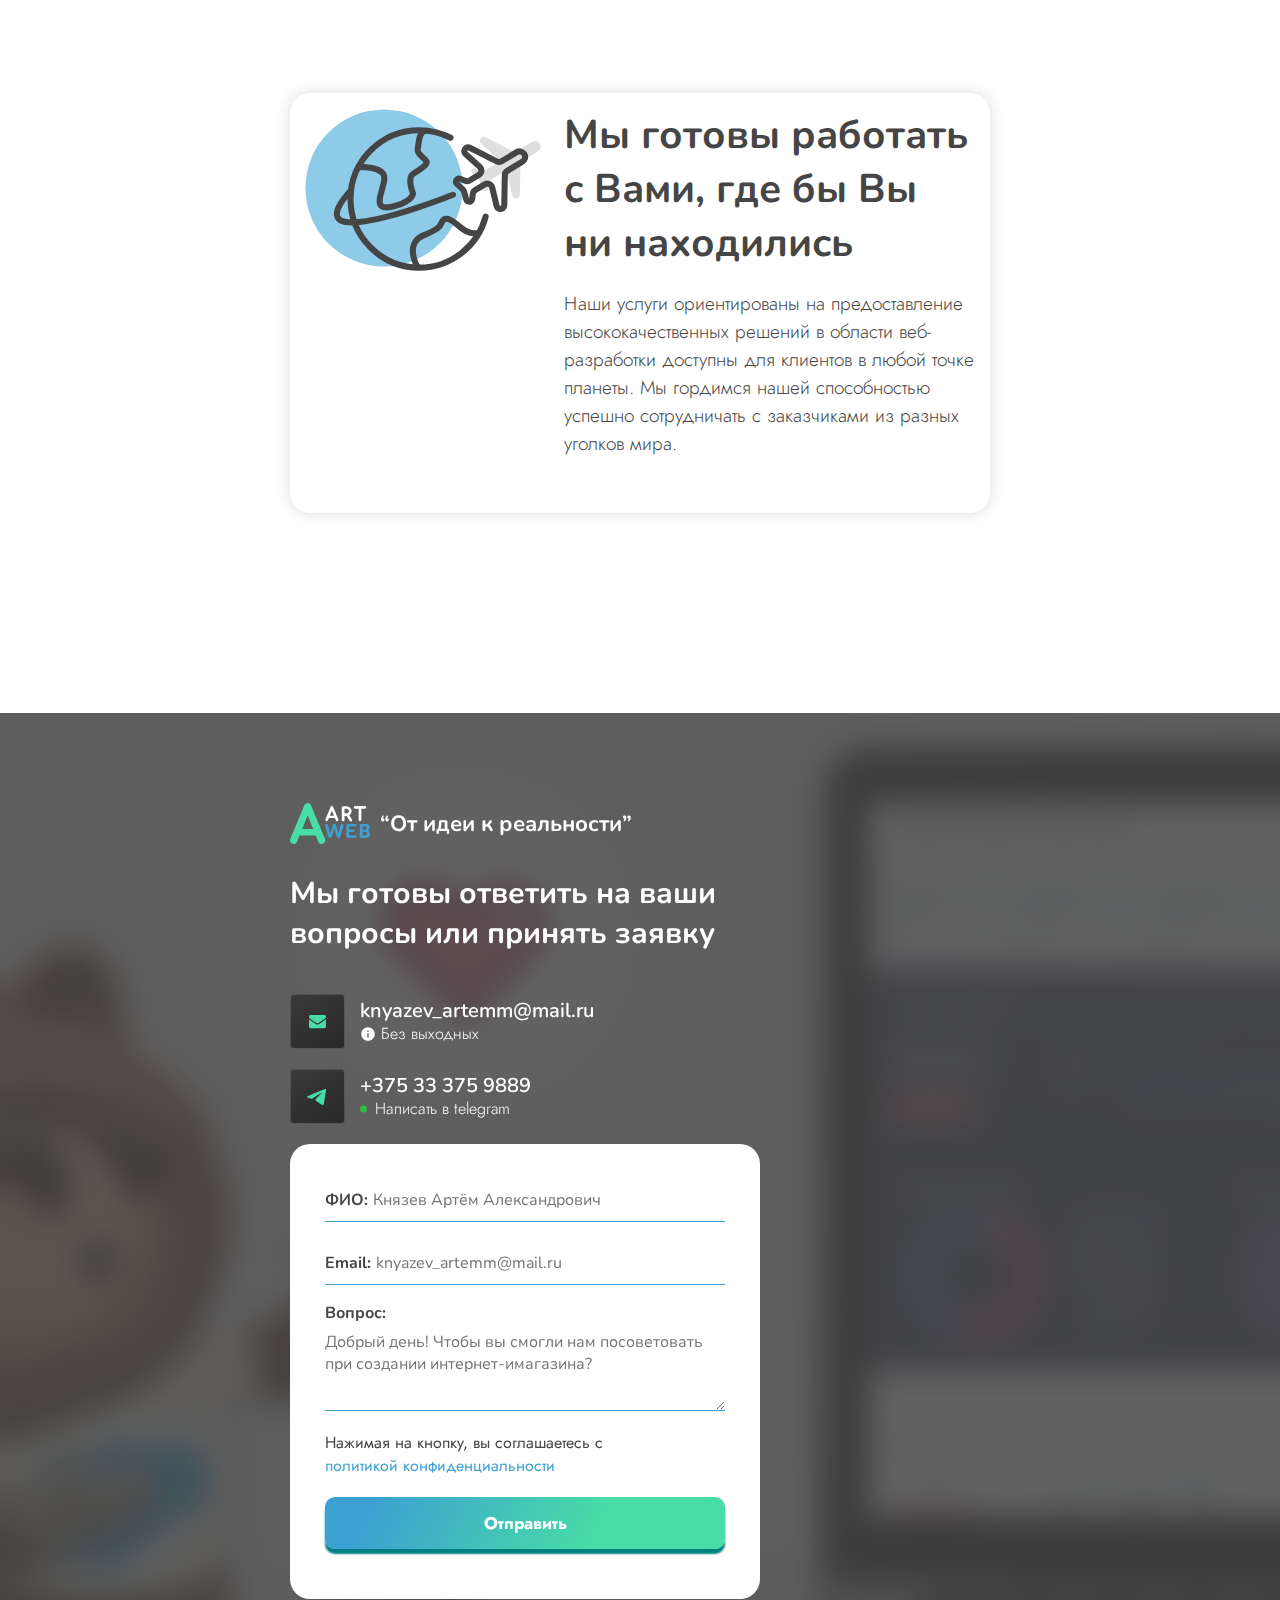
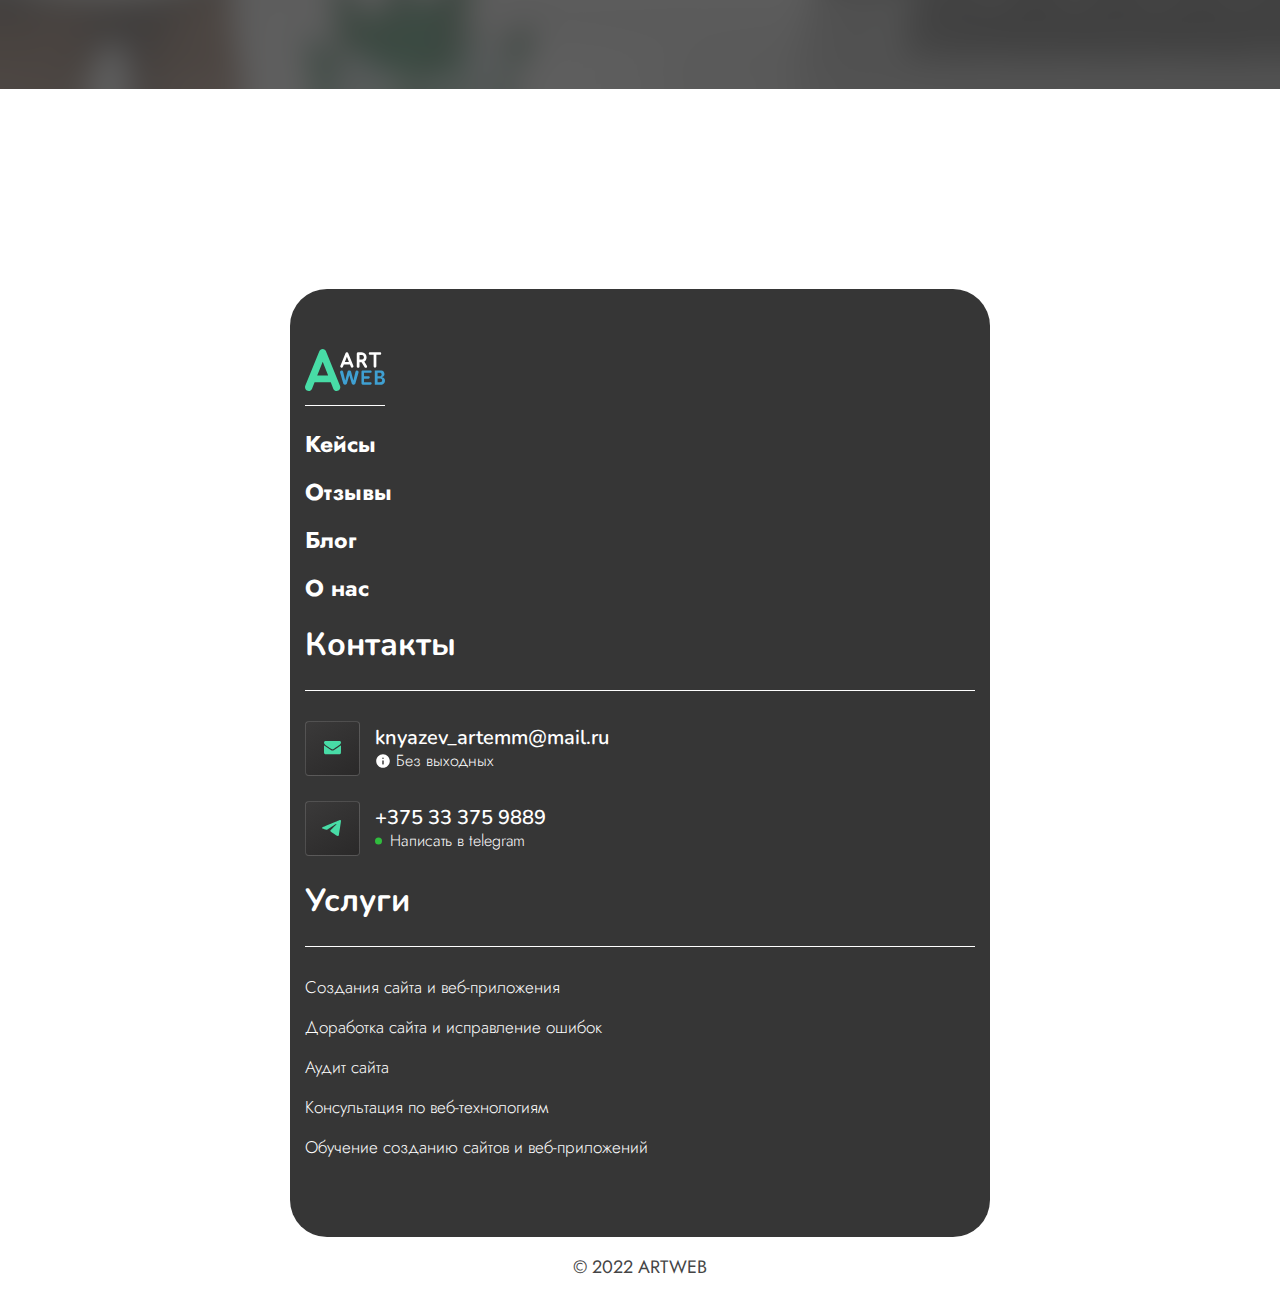
<file: services.html>
<!DOCTYPE html>
<html lang="ru">

<head itemscope itemtype="http://schema.org/WPHeader">
    <meta charset="UTF-8">
    <meta name="google-site-verification" content="MYf9DsEzFdhC5KZM1ccE46omeMBefe0Sx1XuQTRm1t4" />
    <meta name="viewport" content="width=device-width, initial-scale=1.0">
    <link rel="stylesheet" href="assets/css/style.min.css">
    <link rel="icon" href="favicon.ico" sizes="any">
    <meta name="description" content="Команда специалистов занимающаяся разработкой сайтов и веб-приложений.">
    <title itemprop="headline">Услуги</title>
    <script type='application/ld+json'> 
        {
          "@context": "http://www.schema.org",
          "@type": "Organization",
          "name": "ArtWeb - Искусство создания сайтов и веб-приложений",
          "url": "https://kniazey.ru/",
          "logo": "https://kniazey.ru/assets/img/icons/logo.svg",
          "image": "https://kniazey.ru/assets/img/icons/logo.svg",
          "description": "Команда специалистов занимающаяся разработкой сайтов и веб-приложений.",
          "address": {
            "@type": "PostalAddress",
            "addressLocality": "Могилев",
            "addressCountry": "Беларусь"
          },
          "contactPoint": {
            "@type": "ContactPoint",
            "telephone": "+375333759889"
          }
        }
         </script>
    <script type='application/ld+json'> 
        {
            "@context": "http://www.schema.org",
            "@type": "WebSite",
            "name": "ArtWeb - Искусство создания сайтов и веб-приложений",
            "alternateName": "ArtWeb - Искусство создания сайтов и веб-приложений",
            "url": "https://kniazey.ru/"
          }

         </script>


</head>

<body>
    <div class="wrapper">
        <header class="header" >
            <div class="header__container container">
                <div class="header__body">
                    <a class="header__logo logo" href="/">
                        <img src="assets/img/icons/logo.svg" alt="ArtWeb">
                    </a>
                    <div class="header__idea">
                        <img class="header__idea-img" src="assets/img/icons/idea.png" alt="От идеи к реальности">
                        <span class="header__idea-txt">“От идеи к реальности”</span>
                    </div>
                    <nav class="header__menu menu" itemscope="" itemtype="http://schema.org/SiteNavigationElement">
                        <button class="menu__icon">
                            <span></span>
                        </button>
                        <ul class="menu__list" itemprop="about" itemscope="" itemtype="http://schema.org/ItemList">
                            <li class="menu__list-item menu__list-dropdown" itemprop="itemListElement" itemscope="" itemtype="http://schema.org/ItemList">
                                <a class="menu__list-link" href="services.html" itemprop="url">Услуги</a>
                                <meta itemprop="name" content="Услуги" >
                                <ul class="menu__sub-list" itemprop="itemListElement" itemscope="" itemtype="http://schema.org/ItemList">
                                    <li class="menu__sub-item" itemprop="itemListElement" itemscope="" itemtype="http://schema.org/ItemList">
                                        <a class="menu__sub-link" href="develop.html" itemprop="url">Создание сайтов и веб-приложений</a>
                                        <meta itemprop="name" content="Создание сайтов и веб-приложений" >
                                    </li>
                                    <li class="menu__sub-item" itemprop="itemListElement" itemscope="" itemtype="http://schema.org/ItemList">
                                        <a class="menu__sub-link" href="/" itemprop="url">Доработка сайтов и исправление ошибок</a>
                                        <meta itemprop="name" content="Доработка сайтов и исправление ошибок">
                                    </li>
                                    <li class="menu__sub-item" itemprop="itemListElement" itemscope="" itemtype="http://schema.org/ItemList">
                                        <a class="menu__sub-link" href="/" itemprop="url">Аудит сайта</a>
                                        <meta itemprop="name" content="Аудит сайта" >
                                    </li>
                                    <li class="menu__sub-item" itemprop="itemListElement" itemscope="" itemtype="http://schema.org/ItemList">
                                        <a class="menu__sub-link" href="/" itemprop="url">Консультация по веб-технологиям</a>
                                        <meta itemprop="name" content="Консультация по веб-технологиям" >
                                    </li>
                                    <li class="menu__sub-item" itemprop="itemListElement" itemscope="" itemtype="http://schema.org/ItemList">
                                        <a class="menu__sub-link" href="/" itemprop="url">Обучение созданию сайтов и веб-приложений</a>
                                        <meta itemprop="name" content="Обучение созданию сайтов и веб-приложений" >
                                    </li>
                                </ul>
                            </li>
                            <li class="menu__list-item" itemprop="itemListElement" itemscope="" itemtype="http://schema.org/ItemList">
                                <a class="menu__list-link" href="case.html" itemprop="url">Кейсы</a>
                                <meta itemprop="name" content="Кейсы" >
                            </li>
                            <li class="menu__list-item" itemprop="itemListElement" itemscope="" itemtype="http://schema.org/ItemList">
                                <a class="menu__list-link" href="/" itemprop="url">Отзывы</a>
                                <meta itemprop="name" content="Отзывы" >
                            </li>
                            <li class="menu__list-item" itemprop="itemListElement" itemscope="" itemtype="http://schema.org/ItemList">
                                <a class="menu__list-link" href="/" itemprop="url">Блог</a>
                                <meta itemprop="name" content="Блог" >
                            </li>
                            <li class="menu__list-item" itemprop="itemListElement" itemscope="" itemtype="http://schema.org/ItemList">
                                <a class="menu__list-link" href="/" itemprop="url">О нас</a>
                                <meta itemprop="name" content="О нас" >
                            </li>
                        </ul>
                    </nav>
                    <button class="header__btn btn btn-modal">КОНСУЛЬТАЦИЯ</button>
                </div>
            </div>
        </header>
        <main class="main">
            <section class="hero">
                <div class="container">
                    <div class="hero__body">
                        <video class="hero__video" loop="" muted="" autoplay="">
                            <source src="assets/video/services.mp4" type="video/mp4">
                        </video>
                        <div class="hero__content">
                            <h1 class="hero__title">Услуги</h1>
                            <p class="hero__txt">Ищете надежного партнера для создания современного сайта или веб-приложения, которые будут идеально соответствовать вашим потребностям? Добро пожаловать в нашу команду.
                            </p>
                        </div>

                    </div>
                </div>
            </section>


            <section class="services">
                <div class="container">
                    <div class="services__body">
                        <div class="services__left">
                            <h2 class="services__title title">Услуги</h2>
                            <p class="services__text">Добро пожаловать в мир веб-разработки, где каждый пиксель и каждая
                                строка кода играют свою важную роль в создании уникальных и инновационных проектов. Наши
                                услуги по веб-разработке предлагают вам возможность превратить ваши идеи в интерактивную
                                реальность, где дизайн и функциональность сливаются в одно целое, чтобы вдохновить и
                                привлечь вашу аудиторию.</p>
                            <object class="services__arrow" data="assets/img/icons/arrow.svg"
                                type="image/svg+xml"></object>
                        </div>
                        <div class="services__right">

                            <article class="services__card services-card" itemscope itemtype="http://schema.org/Product">
                                <a class="services-card__link" href="/">
                                    <img class="services-card__img" loading="lazy" src="assets/img/icons/service-1.svg"
                                        alt="Создание сайтов и веб-приложений" itemprop="image">
                                    <h3 class="services-card__title" itemprop="name">Создание сайтов и веб-приложений</h3>
                                    <p class="services-card__text" itemprop="description">Мы придадим жизнь вашей уникальной концепции, начиная
                                        с чистого холста, поддерживая вас на каждом этапе разработки — будь то простой
                                        визитный сайт или сложное веб-приложение.</p>
                                    <div itemprop="offers" itemscope itemtype="http://schema.org/Offer">
                                        <span class="hidden" itemprop="price">100</span>
                                        <meta itemprop="priceCurrency" content="USD">
                                        <link itemprop="availability" href="https://schema.org/InStock" />
                                    </div>
                                </a>
                            </article>

                            <article class="services__card services-card" itemscope itemtype="http://schema.org/Product">
                                <a class="services-card__link" href="/">
                                    <img class="services-card__img" loading="lazy" src="assets/img/icons/service-2.svg"
                                        alt="Создание сайтов и веб-приложений" itemprop="image">
                                    <h3 class="services-card__title" itemprop="name">Доработка сайтов и исправление ошибок</h3>
                                    <p class="services-card__text" itemprop="description">Мир веб-разработки меняется, и ваш сайт должен расти
                                        вместе с ним. Мы поможем обновить и улучшить ваш проект, чтобы он соответствовал
                                        современным требованиям и ожиданиям пользователей.</p>
                                        <div itemprop="offers" itemscope itemtype="http://schema.org/Offer">
                                            <span class="hidden" itemprop="price">50</span>
                                            <meta itemprop="priceCurrency" content="USD">
                                            <link itemprop="availability" href="https://schema.org/InStock" />
                                        </div>
                                </a>
                            </article>
                            <article class="services__card services-card" itemscope itemtype="http://schema.org/Product">
                                <a class="services-card__link" href="/">
                                    <img class="services-card__img" loading="lazy" src="assets/img/icons/service-3.svg"
                                        alt="Создание сайтов и веб-приложений" itemprop="image">
                                    <h3 class="services-card__title" itemprop="name">Аудит сайта</h3>
                                    <p class="services-card__text" itemprop="description">Проанализировав все аспекты вашего сайта, мы выявим
                                        его сильные стороны и области для улучшения, что поможет вам сделать осознанные
                                        шаги вперёд.</p>
                                        <div itemprop="offers" itemscope itemtype="http://schema.org/Offer">
                                            <span class="hidden" itemprop="price">50</span>
                                            <meta itemprop="priceCurrency" content="USD">
                                            <link itemprop="availability" href="https://schema.org/InStock" />
                                        </div>
                                </a>
                            </article>
                            <article class="services__card services-card" itemscope itemtype="http://schema.org/Product">
                                <a class="services-card__link" href="/" >
                                    <img class="services-card__img" loading="lazy" src="assets/img/icons/service-4.svg"
                                        alt="Создание сайтов и веб-приложений" itemprop="image">
                                    <h3 class="services-card__title" itemprop="name">Консультация по веб-технологиям</h3>
                                    <p class="services-card__text" itemprop="description">Получите ясное представление о веб-технологиях через
                                        нашу специализированную консультацию.</p>
                                        <div itemprop="offers" itemscope itemtype="http://schema.org/Offer">
                                            <span class="hidden" itemprop="price">20</span>
                                            <meta itemprop="priceCurrency" content="USD">
                                            <link itemprop="availability" href="https://schema.org/InStock" />
                                        </div>
                                </a>
                            </article>
                            <article class="services__card services-card" itemscope itemtype="http://schema.org/Product">
                                <a class="services-card__link" href="/">
                                    <img class="services-card__img" loading="lazy" src="assets/img/icons/service-5.svg"
                                        alt="Создание сайтов и веб-приложений" itemprop="image">
                                    <h3 class="services-card__title" itemprop="name">Обучение созданию сайтов и веб-приложений</h3>
                                    <p class="services-card__text" itemprop="description">Освойте навыки создания сайтов и веб-приложений
                                        благодаря нашему обучению.</p>
                                        <div itemprop="offers" itemscope itemtype="http://schema.org/Offer">
                                            <span class="hidden" itemprop="price">10</span>
                                            <meta itemprop="priceCurrency" content="USD">
                                            <link itemprop="availability" href="https://schema.org/InStock" />
                                        </div>
                                </a>
                            </article>


                        </div>
                    </div>
                </div>
            </section>

            <section class="global">
                <div class="container">
                    <div class="global__body">
                        <img class="global__img" src="assets/img/icons/clients.svg" loading="lazy" alt="Мы готовы работать с вами, где бы вы ни находились">
                        <div class="global__content">
                            <h3 class="global__title">Мы готовы работать с Вами, где бы Вы ни находились</h3>
                            <p class="global__text">Наши услуги ориентированы на предоставление высококачественных решений в области веб-разработки доступны для клиентов в любой точке планеты. Мы гордимся нашей способностью успешно сотрудничать с заказчиками из разных уголков мира.</p>
                        </div>
                    </div>
                </div>
            </section>



            <section class="feedback">
                <div class="feedback__container container">
                    <div class="feedback__body">
                        <div class="feedback__left">
                            <div class="feedback__header">
                                <a class="feedback__logo logo" href="/">
                                    <img src="assets/img/icons/logo-white.svg" alt="ArtWeb">
                                </a>
                                <span class="feedback__header-span">“От идеи к реальности”</span>
                            </div>
                            <h3 class="feedback__title">Мы готовы ответить на ваши вопросы или принять заявку</h3>

                            <ul class="feedback__social social">
                                <li class="feedback__social-item">
                                    <div class="email">
                                        <div class="email__wrap">
                                            <img class="email__img" src="assets/img/icons/email.svg" alt="Email">
                                        </div>
                                        <div class="email__content">
                                            <a class="email__link" rel="nofollow"
                                                href="mailto:knyazev_artemm@mail.ru">knyazev_artemm@mail.ru</a>
                                            <div class="email__block">
                                                <img class="email__job" src="assets/img/icons/job.svg"
                                                    alt="Без выходных">
                                                <span class="email__text">Без выходных</span>
                                            </div>
                                        </div>
                                    </div>
                                </li>

                                <li class="feedback__social-item">
                                    <div class="telegram">
                                        <div class="telegram__wrap">
                                            <img class="telegram__img" src="assets/img/icons/telegram.svg"
                                                alt="Телеграм">
                                        </div>
                                        <div class="telegram__content">
                                            <a class="telegram__link" rel="nofollow" target="_blank"
                                                href="https://t.me/knyazevmog">+375 33 375 9889</a>
                                            <div class="telegram__block">
                                                <span class="telegram__text">Написать в telegram</span>
                                            </div>
                                        </div>
                                    </div>
                                </li>
                            </ul>

                        </div>
                        <div class="feedback__right">
                            <form class="feedback__form form ajax-form">
                                <div class="form__item">
                                    <label class="form__label" for="name">ФИО:</label>
                                    <input class="form__input _req name" type="text" name="name" id="name"
                                        placeholder="Князев Артём Александрович">
                                </div>
                                <div class="form__item">
                                    <label class="form__label" for="email">Email:</label>
                                    <input class="form__input _req emails" type="text" name="email" id="email"
                                        placeholder="knyazev_artemm@mail.ru">
                                </div>
                                <div class="form__item-textarea">
                                    <label class="form__label" for="message">Вопрос:</label>
                                    <textarea class="form__textarea" name="message" id="message"
                                        placeholder="Добрый день! Чтобы вы смогли нам посоветовать при создании интернет-имагазина?"></textarea>
                                </div>
                                <p class="form__policy">Нажимая на кнопку, вы соглашаетесь с <a
                                        class="form__policy-link" rel="nofollow" href="#">политикой
                                        конфиденциальности</a></p>
                                <button class="form__btn btn">Отправить</button>
                                <div class="form__send">Сообщение отправлено!</div>
                                <div class="form__no-send">Заполните обязательные поля!</div>
                            </form>
                        </div>
                    </div>
                </div>
            </section>

        

            <footer class="footer" itemscope itemtype="http://schema.org/WPFooter">
                <meta itemprop="copyrightYear" content="2022">
                <meta itemprop="copyrightHolder" content="ArtWeb - Искусство создания сайтов и веб-приложений">
                <div class="container">
                    <div class="footer__body">
                        <div class="footer__top">
                            <div class="footer__item">
                                <a class="footer__logo logo" href="/">
                                    <img src="assets/img/icons/logo-white.svg" loading="lazy" alt="ArtWeb">
                                </a>
                                <ul class="footer__main-list">
                                    <li class="footer__main-list-item">
                                        <a class="footer__main-list-link" href="">Кейсы</a>
                                    </li>
                                    <li class="footer__main-list-item">
                                        <a class="footer__main-list-link" href="">Отзывы</a>
                                    </li>
                                    <li class="footer__main-list-item">
                                        <a class="footer__main-list-link" href="">Блог</a>
                                    </li>
                                    <li class="footer__main-list-item">
                                        <a class="footer__main-list-link" href="">О нас</a>
                                    </li>
                                </ul>
                            </div>

                            <div class="footer__item">
                                <div class="footer__item-title">Контакты</div>
                                <ul class="footer__social social">
                                    <li class="footer__social-item">
                                        <div class="email">
                                            <div class="email__wrap">
                                                <img class="email__img" loading="lazy" src="assets/img/icons/email.svg" alt="Email">
                                            </div>
                                            <div class="email__content">
                                                <a class="email__link" rel="nofollow"
                                                    href="mailto:knyazev_artemm@mail.ru">knyazev_artemm@mail.ru</a>
                                                <div class="email__block">
                                                    <img class="email__job" loading="lazy" src="assets/img/icons/job.svg"
                                                        alt="Без выходных">
                                                    <span class="email__text">Без выходных</span>
                                                </div>
                                            </div>
                                        </div>
                                    </li>
    
                                    <li class="footer__social-item">
                                        <div class="telegram">
                                            <div class="telegram__wrap">
                                                <img class="telegram__img" loading="lazy" src="assets/img/icons/telegram.svg"
                                                    alt="Телеграм">
                                            </div>
                                            <div class="telegram__content">
                                                <a class="telegram__link" rel="nofollow" target="_blank"
                                                    href="https://t.me/knyazevmog">+375 33 375 9889</a>
                                                <div class="telegram__block">
                                                    <span class="telegram__text">Написать в telegram</span>
                                                </div>
                                            </div>
                                        </div>
                                    </li>
                                </ul>
                            </div>

                            <div class="footer__item">
                                <div class="footer__item-title">Услуги</div>
                                <ul class="footer__serv-list">
                                    <li class="footer__serv-list-item">
                                        <a class="footer__serv-list-link" href="">Создания сайта и веб-приложения</a>
                                    </li>
                                    <li class="footer__serv-list-item">
                                        <a class="footer__serv-list-link" href="">Доработка сайта и исправление ошибок</a>
                                    </li>
                                    <li class="footer__serv-list-item">
                                        <a class="footer__serv-list-link" href="">Аудит сайта</a>
                                    </li>
                                    <li class="footer__serv-list-item">
                                        <a class="footer__serv-list-link" href="">Консультация по веб-технологиям</a>
                                    </li>
                                    <li class="footer__serv-list-item">
                                        <a class="footer__serv-list-link" href="">Обучение созданию сайтов и веб-приложений</a>
                                    </li>
                                </ul>
                            </div>
                        </div>


                        <div class="footer__bottom">
                            <span class="copyrite">© 2022 ARTWEB</span>
                        </div>
                    </div>
                </div>
            </footer>
            <div class="modal">
                <div class="modal__close"><img src="assets/img/icons/cross.svg" loading="lazy" alt="Звкрыть"></div>
                <form class="modal__form form ajax-form">
                    <div class="form__item">
                        <label class="form__label" for="name-modal">ФИО:</label>
                        <input class="form__input _req name" type="text" name="name" id="name-modal"
                            placeholder="Князев Артём Александрович">
                    </div>
                    <div class="form__item">
                        <label class="form__label" for="email-modal">Email:</label>
                        <input class="form__input _req emails" type="text" name="email" id="email-modal"
                            placeholder="knyazev_artemm@mail.ru">
                    </div>
                    <div class="form__item-textarea">
                        <label class="form__label" for="message-modal">Вопрос:</label>
                        <textarea class="form__textarea" name="message" id="message-modal"
                            placeholder="Добрый день! Чтобы вы смогли нам посоветовать при создании интернет-имагазина?"></textarea>
                    </div>
                    <p class="form__policy">Нажимая на кнопку, вы соглашаетесь с <a
                            class="form__policy-link" rel="nofollow" href="#">политикой
                            конфиденциальности</a></p>
                    <button class="form__btn btn">Отправить</button>
                    <div class="form__send">Сообщение отправлено!</div>
                    <div class="form__no-send">Заполните обязательные поля!</div>
                </form>
            </div>
        </main>
    </div>
<script src="assets/js/app.js" type="module"></script>
</body>


</html>
</file>
<file: assets/css/style.min.css>
*{margin:0;padding:0;border:0}*,*:before,*:after{-moz-box-sizing:border-box;-webkit-box-sizing:border-box}:focus,:active{outline:none}a:focus,a:active{outline:none}nav,footer,header,aside{display:block}html,body{height:100%;width:100%;font-size:100%;line-height:1;font-size:18px;-ms-text-size-adjust:100%;-moz-text-size-adjust:100%;-webkit-text-size-adjust:100%}input,button,textarea{font-family:inherit}input::-ms-clear{display:none}button{cursor:pointer}button::-moz-focus-inner{padding:0;border:0}a,a:visited{text-decoration:none}a:hover{-webkit-text-decoration:0;text-decoration:0}ul li{list-style:none}img{vertical-align:top}h1,h2,h3,h4,h5,h6{font-size:inherit;font-weight:400}button{background-color:rgba(0,0,0,0);cursor:pointer}span{display:inline-block}a{display:inline-block;color:#000}@font-face{font-family:Jost;font-display:swap;src:url("../fonts/Jost-Light.woff2") format("woff2"),url("../fonts/Jost-Light.woff") format("woff");font-weight:300;font-style:normal}@font-face{font-family:Jost;font-display:swap;src:url("../fonts/Jost-Regular.woff2") format("woff2"),url("../fonts/Jost-Regular.woff") format("woff");font-weight:400;font-style:normal}@font-face{font-family:Jost;font-display:swap;src:url("../fonts/Jost-Medium.woff2") format("woff2"),url("../fonts/Jost-Medium.woff") format("woff");font-weight:500;font-style:normal}@font-face{font-family:Jost;font-display:swap;src:url("../fonts/Jost-SemiBold.woff2") format("woff2"),url("../fonts/Jost-SemiBold.woff") format("woff");font-weight:600;font-style:normal}@font-face{font-family:Jost;font-display:swap;src:url("../fonts/Jost-Bold.woff2") format("woff2"),url("../fonts/Jost-Bold.woff") format("woff");font-weight:700;font-style:normal}@font-face{font-family:Nunito;font-display:swap;src:url("../fonts/Nunito-Light.woff2") format("woff2"),url("../fonts/Nunito-Light.woff") format("woff");font-weight:300;font-style:normal}@font-face{font-family:Nunito;font-display:swap;src:url("../fonts/Nunito-Regular.woff2") format("woff2"),url("../fonts/Nunito-Regular.woff") format("woff");font-weight:400;font-style:normal}@font-face{font-family:Nunito;font-display:swap;src:url("../fonts/Nunito-Medium.woff2") format("woff2"),url("../fonts/Nunito-Medium.woff") format("woff");font-weight:500;font-style:normal}@font-face{font-family:Nunito;font-display:swap;src:url("../fonts/Nunito-SemiBold.woff2") format("woff2"),url("../fonts/Nunito-SemiBold.woff") format("woff");font-weight:600;font-style:normal}@font-face{font-family:Nunito;font-display:swap;src:url("../fonts/Nunito-Bold.woff2") format("woff2"),url("../fonts/Nunito-Bold.woff") format("woff");font-weight:700;font-style:normal}body{font-family:Jost;font-size:18px;overflow-x:hidden;color:#454545;-webkit-tap-highlight-color:rgba(0,0,0,0)}body.menu__is-open{overflow:hidden}.container{padding:0 15px;margin:0 auto;max-width:460px}@media(min-width: 768px){.container{max-width:730px}}@media(min-width: 1290px){.container{max-width:1260px}}.logo{max-width:60px}@media(min-width: 768px){.logo{max-width:80px}}@media(min-width: 1290px){.logo{max-width:102px}}.logo img{width:100%;height:100%}.hidden{display:none}.btn{color:#fff;font-size:17px;font-weight:700;border-radius:10px;background:linear-gradient(117deg, #3CA0D2 11.27%, #48DCA6 67.35%);padding:14px 32px;-webkit-transition:all .3s ease;transition:all .3s ease;-webkit-box-shadow:0 5px 2px teal;box-shadow:0 5px 2px teal;-webkit-transform:translate(0, -5px);transform:translate(0, -5px)}@media(any-hover: hover){.btn:hover{-webkit-box-shadow:0 2px 2px teal;box-shadow:0 2px 2px teal;-webkit-transform:translate(0, -2px);transform:translate(0, -2px)}}.title{font-family:Nunito;font-size:35px;font-weight:700}@media(min-width: 768px){.title{font-size:70px}}.color--primary{color:#48dca6}.color--secondary{color:#3fa0d2}.header{background-color:#fff}.header__container{-webkit-transition:all .5s ease;transition:all .5s ease}.header__container.is-scrolled{position:fixed;z-index:26;background-color:#fff;width:100%;max-width:100%;-webkit-transition:all .5s ease;transition:all .5s ease;top:0;right:0;-webkit-box-shadow:0 0 5px 2px rgba(0,0,0,.33);box-shadow:0 0 5px 2px rgba(0,0,0,.33)}.header__container.is-scrolled .header__body{max-width:460px;margin:0 auto;padding:20px 15px}@media(min-width: 768px){.header__container.is-scrolled .header__body{max-width:730px}}@media(min-width: 1290px){.header__container.is-scrolled .header__body{max-width:1260px}}.header__body{display:-webkit-box;display:-ms-flexbox;display:flex;-webkit-box-align:center;-ms-flex-align:center;align-items:center;-webkit-transition:all .3s ease;transition:all .3s ease;-webkit-box-pack:justify;-ms-flex-pack:justify;justify-content:space-between;padding:20px 0}.header__logo{position:relative;z-index:36}.header__idea{display:-webkit-box;display:-ms-flexbox;display:flex;-webkit-box-align:center;-ms-flex-align:center;align-items:center;position:relative;z-index:36}.header__idea-img{max-width:40px}@media(min-width: 1290px){.header__idea-img{max-width:67px}}.header__idea-txt{margin-left:7px;font-size:15px;max-width:90px;font-style:italic}@media(min-width: 768px){.header__idea-txt{max-width:100%}}@media(min-width: 1290px){.header__idea-txt{font-size:20px}}.header__btn{display:none;cursor:pointer}@media(min-width: 1290px){.header__btn{display:-webkit-box;display:-ms-flexbox;display:flex}}.menu{display:-webkit-box;display:-ms-flexbox;display:flex;-webkit-box-align:center;-ms-flex-align:center;align-items:center}.menu.menu__is-open .menu__icon span{-webkit-transform:scale(0) translate(0, 0);transform:scale(0) translate(0, 0)}.menu.menu__is-open .menu__icon::before{top:50%;-webkit-transform:rotate(-45deg) translate(0, -50%);transform:rotate(-45deg) translate(0, -50%)}.menu.menu__is-open .menu__icon::after{bottom:50%;-webkit-transform:rotate(45deg) translate(0, 50%);transform:rotate(45deg) translate(0, 50%)}.menu.menu__is-open .menu__list{-webkit-transform:scaleY(1);transform:scaleY(1);opacity:1}.menu.menu__is-open .menu__list li a{opacity:1}.menu__icon{width:30px;height:20px;display:inline-block;position:relative;cursor:pointer;z-index:36}@media(min-width: 768px){.menu__icon{display:none}}.menu__icon::before,.menu__icon::after{content:"";width:100%;height:10%;position:absolute;left:0;-webkit-transition:all .3s ease;transition:all .3s ease;background-color:#454545}.menu__icon span{width:100%;height:10%;position:absolute;top:50%;left:0;background-color:#454545;-webkit-transform:translate(0, -50%);transform:translate(0, -50%)}.menu__icon::after{bottom:0}.menu__icon::before{top:0}.menu__list{position:fixed;top:0;left:0;width:100%;height:100%;background-color:#fff;z-index:35;padding-top:90px;display:-webkit-box;display:-ms-flexbox;display:flex;-webkit-box-align:center;-ms-flex-align:center;align-items:center;-webkit-box-orient:vertical;-webkit-box-direction:normal;-ms-flex-direction:column;flex-direction:column;-webkit-box-pack:center;-ms-flex-pack:center;justify-content:center;-webkit-transform:scaleY(0);transform:scaleY(0);-webkit-transform-origin:0 0;transform-origin:0 0;-webkit-transition:all .3s ease;transition:all .3s ease;opacity:0}@media(min-width: 768px){.menu__list{background-color:rgba(0,0,0,0);position:static;-webkit-box-orient:horizontal;-webkit-box-direction:normal;-ms-flex-direction:row;flex-direction:row;-webkit-transform:scaleY(1);transform:scaleY(1);padding-top:0;opacity:1}}.menu__list-item{position:relative;text-align:center}@media(min-width: 768px){.menu__list-item{text-align:left}}@media(min-width: 768px){.menu__list-item:hover::after{opacity:1}}.menu__list-item:hover .menu__sub-list{-webkit-transform:scaleY(1);transform:scaleY(1)}.menu__list-item::after{-webkit-transition:all .3s;transition:all .3s;content:"";width:100%;position:absolute;bottom:0;left:0;height:2px;border-radius:4px;background:linear-gradient(117deg, #3CA0D2 11.27%, #48DCA6 67.35%);opacity:0}.menu__list-dropdown::before{content:"";position:absolute;right:-18px;top:17px;background-image:url("../img/bg/arrow.svg");background-size:contain;background-repeat:no-repeat;width:14px;height:7px;display:none}@media(min-width: 768px){.menu__list-dropdown::before{display:block}}.menu__list-item+.menu__list-item{margin-top:15px}@media(min-width: 768px){.menu__list-item+.menu__list-item{margin-left:20px;margin-top:0}}@media(min-width: 1290px){.menu__list-item+.menu__list-item{margin-left:30px}}@media(min-width: 768px){.menu__list-item .menu__sub-list{position:absolute;left:0;top:35px;background-color:#fff;z-index:4;-webkit-transform:scaleY(0);transform:scaleY(0);padding:30px;width:450px;-webkit-box-shadow:0px 12px 14px 0px rgba(0,0,0,.15);box-shadow:0px 12px 14px 0px rgba(0,0,0,.15);border-radius:5px 5px 20px 5px;-webkit-transition:all .3s ease;transition:all .3s ease;-webkit-transform-origin:0 0;transform-origin:0 0}}.menu__sub-item{position:relative}.menu__sub-item:hover::after{opacity:1}.menu__sub-item::after{-webkit-transition:all .3s;transition:all .3s;content:"";width:100%;position:absolute;bottom:-5px;left:0;height:2px;border-radius:4px;background:linear-gradient(117deg, #3CA0D2 11.27%, #48DCA6 67.35%);opacity:0}.menu__list-link{padding:10px 0;font-size:20px;font-weight:500}.menu__sub-link{text-align:center}@media(min-width: 768px){.menu__sub-link{text-align:left;font-size:18px;font-weight:300;line-height:22px}}.menu__sub-item+.menu__sub-item{margin-top:20px}.hero{margin-bottom:100px;cursor:pointer}@media(min-width: 769px){.hero{margin-bottom:200px}}.hero__body{position:relative;border-radius:35px;overflow:hidden;display:-webkit-box;display:-ms-flexbox;display:flex;-webkit-box-orient:vertical;-webkit-box-direction:normal;-ms-flex-direction:column;flex-direction:column;-webkit-box-pack:center;-ms-flex-pack:center;justify-content:center;-o-object-position:50% 50%;object-position:50% 50%;min-height:calc(100vh - 133px)}.hero__video{position:absolute;top:0;left:0;width:100%;height:100%;-o-object-fit:cover;object-fit:cover}.hero__content{position:relative;z-index:1;padding:0 10px 0 20px;display:-webkit-box;display:-ms-flexbox;display:flex;-webkit-box-orient:vertical;-webkit-box-direction:normal;-ms-flex-direction:column;flex-direction:column;-webkit-box-pack:center;-ms-flex-pack:center;justify-content:center}@media(min-width: 768px){.hero__content{padding:0 20px 0 86px}}.hero__title{max-width:calc((1vw + 1vh)*22);color:#fff;font-family:Nunito;font-size:calc((1vw + 1vh)*2.31);font-weight:700;line-height:calc((1vw + 1vh)*2.8);margin-bottom:16px}.hero__txt{color:#fff;font-size:16px;font-weight:300;line-height:26px;max-width:320px}@media(min-width: 768px){.hero__txt{font-size:20px;line-height:36px;max-width:460px}}@media(min-width: 1290px){.hero__txt{max-width:670px}}.services{margin-bottom:100px}@media(min-width: 768px){.services{margin-bottom:150px}}.services__body{display:-webkit-box;display:-ms-flexbox;display:flex;-webkit-box-orient:vertical;-webkit-box-direction:normal;-ms-flex-direction:column;flex-direction:column}@media(min-width: 1290px){.services__body{-webkit-box-orient:horizontal;-webkit-box-direction:normal;-ms-flex-direction:row;flex-direction:row;-webkit-box-pack:justify;-ms-flex-pack:justify;justify-content:space-between}}@media(min-width: 1290px){.services__left{margin-right:30px;position:sticky;top:110px;max-height:600px;-webkit-box-flex:0;-ms-flex:0 0 45%;flex:0 0 45%}}.services__title{margin-bottom:25px}.services__text{font-size:19px;font-weight:300;line-height:28px;margin-bottom:75px}@media(min-width: 768px){.services__text{font-size:22px;line-height:33px}}@media(min-width: 1290px){.services__text{margin-bottom:50px}}.services__arrow{width:100%;max-width:130px;margin-bottom:100px;-webkit-transform:translate(-50%, 0) rotate(90deg);transform:translate(-50%, 0) rotate(90deg);position:relative;left:50%}@media(min-width: 1290px){.services__arrow{margin-bottom:50px;-webkit-transform:translate(-50%, 0) rotate(0deg);transform:translate(-50%, 0) rotate(0deg);max-width:450px;width:100%}}@media(min-width: 1290px){.services__right{-webkit-box-flex:1;-ms-flex:1 1 585px;flex:1 1 585px}}.services__card{margin-bottom:20px}.services-card{border-radius:15px;background-color:#fff;-webkit-box-shadow:0px 12px 14px 0px rgba(0,0,0,.15);box-shadow:0px 12px 14px 0px rgba(0,0,0,.15);padding:20px 15px 40px 15px;-webkit-transition:all .3s ease;transition:all .3s ease}@media(min-width: 768px){.services-card{padding:30px 25px 50px 25px}}.services-card__img{margin-bottom:20px}.services-card__title{font-family:Nunito;font-size:22px;font-weight:700;line-height:normal;margin-bottom:35px;position:relative}@media(min-width: 768px){.services-card__title{font-size:26px}}.services-card__title::before{content:"";position:absolute;bottom:-15px;left:0;width:100%;height:1px;background:linear-gradient(117deg, #3CA0D2 11.27%, #48DCA6 67.35%)}.services-card__text{font-size:19px;font-weight:300;max-width:500px;line-height:normal}@media(any-hover: hover){.services-card:hover{-webkit-box-shadow:0px 0px 20px 0px #48dca6;box-shadow:0px 0px 20px 0px #48dca6}}.steck{margin-bottom:100px}@media(min-width: 768px){.steck{margin-bottom:200px}}.steck__title{margin-bottom:40px}@media(min-width: 1290px){.steck__title{text-align:center;margin-bottom:60px}}.steck__text{font-size:19px;font-weight:300;line-height:28px;margin-bottom:40px}@media(min-width: 1290px){.steck__text{font-size:33px;line-height:40px;text-align:center;max-width:1060px;margin:0 auto 40px}}.steck__card{-webkit-box-shadow:0px 0px 15px 0px rgba(0,0,0,.15);box-shadow:0px 0px 15px 0px rgba(0,0,0,.15);padding:10px;border-radius:10px;margin-bottom:30px;cursor:pointer;-webkit-transition:all .3s ease;transition:all .3s ease}@media(min-width: 768px){.steck__card{padding:20px}}@media(min-width: 1290px){.steck__card{padding:40px;border-radius:20px}}.steck__card.steck__card-open .steck__card-bottom{grid-template-rows:1fr}.steck__card-bottom-wrap{min-height:0px}@media(min-width: 768px){.steck__card-top{display:-webkit-box;display:-ms-flexbox;display:flex;-webkit-box-pack:justify;-ms-flex-pack:justify;justify-content:space-between;-webkit-box-align:center;-ms-flex-align:center;align-items:center}}.steck__card-title{font-size:18px;font-weight:700;line-height:30px;margin-bottom:10px;position:relative;display:inline-block}@media(min-width: 768px){.steck__card-title{font-family:Nunito;font-size:26px;font-weight:700;line-height:40px;margin-bottom:0}}@media(min-width: 1290px){.steck__card-title{font-size:35px}}.steck__card-bottom-title{font-size:20px;font-weight:600;margin-top:70px;font-style:italic}@media(min-width: 768px){.steck__card-bottom-title{font-size:25px}}.steck__card-title::before{content:"";position:absolute;width:14px;height:7px;right:-18px;top:12px;background-size:contain;background-repeat:no-repeat;background-image:url("../img/bg/arrow.svg")}@media(min-width: 768px){.steck__card-title::before{width:16px;height:8px;right:-20px;top:15px}}@media(min-width: 1290px){.steck__card-title::before{right:-27px;top:13px;width:20px;height:16px}}.steck__card-images{display:-webkit-box;display:-ms-flexbox;display:flex;-webkit-box-align:center;-ms-flex-align:center;align-items:center;-webkit-box-pack:end;-ms-flex-pack:end;justify-content:flex-end}@media(min-width: 1290px){.steck__card-images{max-width:100%}}.steck__card-span{font-size:16px;font-weight:300;margin-right:10px}@media(min-width: 1290px){.steck__card-span{font-size:18px}}.steck__card-link{-webkit-box-flex:0;-ms-flex:0 0 35px;flex:0 0 35px;max-width:35px}@media(min-width: 1290px){.steck__card-link{max-width:60px;-webkit-box-flex:0;-ms-flex:0 0 60px;flex:0 0 60px}}.steck__card-link+.steck__card-link{margin-left:7px}@media(min-width: 1290px){.steck__card-link+.steck__card-link{margin-left:15px}}.steck__card-img{width:100%;height:100%}.steck__card-bottom{display:grid;grid-template-rows:0fr;overflow:hidden;-webkit-transition:grid-template-rows 400ms;transition:grid-template-rows 400ms;transition:grid-template-rows 400ms, -ms-grid-rows 400ms}.steck__card-item{margin:20px 0}@media(min-width: 1290px){.steck__card-item{margin:20px 0 0 0}}.steck__card-item-top{display:-webkit-box;display:-ms-flexbox;display:flex;-webkit-box-align:center;-ms-flex-align:center;align-items:center;margin-bottom:10px}.steck__card-item-img{max-width:30px;width:100%;height:100%}@media(min-width: 1290px){.steck__card-item-img{max-width:40px}}.steck__card-item-title{font-family:Nunito;font-size:18px;font-weight:700;line-height:normal;margin-left:10px}@media(min-width: 1290px){.steck__card-item-title{font-size:25px;line-height:40px}}.steck__card-item-bottom{font-size:19px;font-weight:300;max-width:500px;line-height:normal}@media(min-width: 768px){.steck__card-item-bottom{max-width:600px}}@media(min-width: 1290px){.steck__card-item-bottom{max-width:1050px;font-size:22px;line-height:40px}}@media(any-hover: hover){.steck__card:hover{-webkit-box-shadow:0px 0px 20px 0px #48dca6;box-shadow:0px 0px 20px 0px #48dca6}}.feedback{background-image:url("../img/bg/feedback-bg.webp");background-size:cover;background-repeat:no-repeat;width:100%;height:100%;position:relative;background-position:center center;margin-bottom:100px}@media(min-width: 768px){.feedback{margin-bottom:200px}}.feedback:before{content:"";position:absolute;top:0;left:0;width:100%;height:100%;background-color:rgba(69,69,69,.85);-webkit-backdrop-filter:blur(15px);backdrop-filter:blur(15px)}.feedback__body{position:relative;z-index:1;padding:90px 0;display:-webkit-box;display:-ms-flexbox;display:flex;-webkit-box-pack:justify;-ms-flex-pack:justify;justify-content:space-between;-webkit-box-orient:vertical;-webkit-box-direction:normal;-ms-flex-direction:column;flex-direction:column}@media(min-width: 1290px){.feedback__body{-webkit-box-orient:horizontal;-webkit-box-direction:normal;-ms-flex-direction:row;flex-direction:row;padding:150px 0}}.feedback__header{display:-webkit-box;display:-ms-flexbox;display:flex;-webkit-box-align:center;-ms-flex-align:center;align-items:center;margin-bottom:30px}.feedback__header-span{color:#fff;font-family:Nunito;font-size:16px;font-style:normal;font-weight:700;line-height:normal;margin-left:10px}@media(min-width: 768px){.feedback__header-span{font-size:22px;line-height:40px}}@media(min-width: 1290px){.feedback__header-span{margin-left:30px}}.feedback__title{color:#fff;font-family:Nunito;font-weight:700;font-size:30px;line-height:40px;margin-bottom:40px}@media(min-width: 768px){.feedback__title{max-width:500px}}@media(min-width: 1290px){.feedback__title{max-width:600px;font-size:60px;font-weight:700;line-height:85px}}.feedback__social-item{margin-bottom:20px}.feedback__form{margin:0 -15px;border-radius:0 !important}@media(min-width: 460px){.feedback__form{margin:0;border-radius:20px !important}}.global{margin-bottom:100px}@media(min-width: 768px){.global{margin-bottom:200px}}.global__body{display:-webkit-box;display:-ms-flexbox;display:flex;-webkit-box-orient:vertical;-webkit-box-direction:normal;-ms-flex-direction:column;flex-direction:column;-webkit-box-shadow:0px 0px 15px 0px rgba(0,0,0,.15);box-shadow:0px 0px 15px 0px rgba(0,0,0,.15);padding:15px;border-radius:20px}@media(min-width: 768px){.global__body{-webkit-box-orient:horizontal;-webkit-box-direction:normal;-ms-flex-direction:row;flex-direction:row;-webkit-box-pack:justify;-ms-flex-pack:justify;justify-content:space-between}}@media(min-width: 1290px){.global__body{padding:50px 70px}}.global__img{max-width:150px;width:100%;height:100%;margin-bottom:20px}@media(min-width: 768px){.global__img{-webkit-box-flex:1;-ms-flex:1 1 250px;flex:1 1 250px;max-width:250px;margin-bottom:0;margin-right:20px}}@media(min-width: 1290px){.global__img{-webkit-box-flex:1;-ms-flex:1 1 450px;flex:1 1 450px;max-width:450px}}.global__title{font-family:Nunito;font-size:28px;font-weight:700;line-height:38px;margin-bottom:20px;max-width:430px}@media(min-width: 768px){.global__title{font-size:40px;line-height:54px}}@media(min-width: 1290px){.global__title{max-width:591px}}.global__text{max-width:430px;font-size:19px;font-weight:300;line-height:28px;margin-bottom:40px}@media(min-width: 1290px){.global__text{font-size:20px;line-height:30px;max-width:590px}}.form{border-radius:20px;background-color:#fff;padding:30px 20px}.form._error .form__no-send{display:-webkit-inline-box;display:-ms-inline-flexbox;display:inline-flex}.form._error .form__item{border-bottom:2px solid rgba(255,0,0,.29)}.form._sended .form__send{display:-webkit-inline-box;display:-ms-inline-flexbox;display:inline-flex}@media(min-width: 460px){.form{padding:35px}}@media(min-width: 768px){.form{max-width:470px}}@media(min-width: 1290px){.form{padding:50px 40px}}.form__item{display:-webkit-box;display:-ms-flexbox;display:flex;-webkit-box-align:center;-ms-flex-align:center;align-items:center;border-bottom:1px solid #3fa0d2;margin-bottom:20px}.form__item-textarea{display:-webkit-box;display:-ms-flexbox;display:flex;-webkit-box-orient:vertical;-webkit-box-direction:normal;-ms-flex-direction:column;flex-direction:column}.form__label{font-family:Nunito;font-size:16px;font-weight:700}.form__input{padding:10px 5px;font-family:Nunito;font-size:16px;-webkit-box-flex:1;-ms-flex:1 1 100%;flex:1 1 100%}.form__textarea{font-family:Nunito;font-size:16px;min-height:80px;margin-top:10px;border-bottom:1px solid #3fa0d2;margin-bottom:20px}.form__policy{font-size:16px;line-height:normal;margin-bottom:25px}.form__policy-link{color:#3fa0d2}.form__btn{width:100%;margin-bottom:10px}.form__send{background-color:#48dca6;display:none;padding:10px 15px;margin-bottom:10px;border-radius:10px;-webkit-box-pack:center;-ms-flex-pack:center;justify-content:center;-webkit-box-align:center;-ms-flex-align:center;align-items:center;color:#fff}.form__no-send{background-color:rgba(255,0,0,.29);display:none;padding:10px 15px;margin-bottom:10px;border-radius:10px;-webkit-box-pack:center;-ms-flex-pack:center;justify-content:center;-webkit-box-align:center;-ms-flex-align:center;align-items:center;color:#fff}.email{display:-webkit-box;display:-ms-flexbox;display:flex;-webkit-box-align:center;-ms-flex-align:center;align-items:center}.email__wrap{width:40px;height:40px;border-radius:4px;border:1px solid rgba(255,255,255,.168);background:linear-gradient(148deg, #444343 -58.8%, rgb(42, 41, 41) 100%);-webkit-backdrop-filter:blur(74px);backdrop-filter:blur(74px);display:-webkit-box;display:-ms-flexbox;display:flex;-webkit-box-pack:center;-ms-flex-pack:center;justify-content:center;-webkit-box-align:center;-ms-flex-align:center;align-items:center;margin-right:7px}@media(min-width: 768px){.email__wrap{width:55px;height:55px;margin-right:15px}}.email__link{color:#fff;font-family:Nunito;font-size:18px;font-weight:600;margin-bottom:5px}@media(min-width: 768px){.email__link{font-size:20px}}.email__block{display:-webkit-box;display:-ms-flexbox;display:flex;-webkit-box-align:center;-ms-flex-align:center;align-items:center}.email__job{margin-right:5px;width:16px;height:16px}.email__text{color:#fff;font-size:16px;font-weight:300}.telegram{display:-webkit-box;display:-ms-flexbox;display:flex;-webkit-box-align:center;-ms-flex-align:center;align-items:center}.telegram__wrap{width:40px;height:40px;border-radius:4px;border:1px solid rgba(255,255,255,.168);background:linear-gradient(148deg, #444343 -58.8%, rgb(42, 41, 41) 100%);-webkit-backdrop-filter:blur(74px);backdrop-filter:blur(74px);display:-webkit-box;display:-ms-flexbox;display:flex;-webkit-box-pack:center;-ms-flex-pack:center;justify-content:center;-webkit-box-align:center;-ms-flex-align:center;align-items:center;margin-right:7px}@media(min-width: 768px){.telegram__wrap{width:55px;height:55px;margin-right:15px}}.telegram__img{margin-right:3px}.telegram__link{color:#fff;font-family:Nunito;font-size:18px;font-weight:600;margin-bottom:5px}@media(min-width: 768px){.telegram__link{font-size:20px}}.telegram__block{display:-webkit-box;display:-ms-flexbox;display:flex;-webkit-box-align:center;-ms-flex-align:center;align-items:center}.telegram__text{color:#fff;font-size:16px;font-weight:300;position:relative;padding-left:15px}.telegram__text::before{content:"";position:absolute;left:0;top:50%;-webkit-transform:translate(0, -50%);transform:translate(0, -50%);width:7px;height:7px;border-radius:50%;background-color:#30bd3e}.case{margin-bottom:100px}@media(min-width: 768px){.case{margin-bottom:200px}}.case__title{margin-bottom:70px}.case__content{display:-webkit-box;display:-ms-flexbox;display:flex;-ms-flex-wrap:wrap;flex-wrap:wrap;-webkit-box-pack:justify;-ms-flex-pack:justify;justify-content:space-between;margin:0 -50px}.case__card{-webkit-box-flex:1;-ms-flex:1 1 550px;flex:1 1 550px;overflow:hidden;border-radius:15px;padding:0 50px;margin-bottom:40px}.case__card-link{width:100%}.case__img{width:100%;-webkit-box-flex:1;-ms-flex:1 1 100%;flex:1 1 100%;height:300px;border-radius:15px;margin-bottom:20px;-o-object-fit:cover;object-fit:cover}@media(min-width: 768px){.case__img{height:410px}}.case__card-title{font-size:30px;font-weight:500;line-height:normal;padding-bottom:20px;border-bottom:1px solid #48dca6}.footer__top{display:-webkit-box;display:-ms-flexbox;display:flex;-webkit-box-pack:justify;-ms-flex-pack:justify;justify-content:space-between;border-radius:37px;background-color:#363636;padding:60px 15px;-webkit-box-orient:vertical;-webkit-box-direction:normal;-ms-flex-direction:column;flex-direction:column}@media(min-width: 1290px){.footer__top{-webkit-box-orient:horizontal;-webkit-box-direction:normal;-ms-flex-direction:row;flex-direction:row;padding:70px 60px}}.footer__logo{padding-bottom:14px;border-bottom:1px solid #fff;margin-bottom:27px}.footer__main-list-link{color:#fff;font-size:23px;font-weight:700;margin-bottom:25px}.footer__item-title{padding-bottom:25px;border-bottom:1px solid #fff;margin-bottom:30px;color:#fff;font-family:Nunito;font-size:32px;font-weight:700;line-height:40px}.footer__social-item{margin-bottom:25px}.footer__serv-list-item{margin-bottom:20px}.footer__serv-list-link{color:#fff;font-size:17px;font-weight:300;line-height:20px}.copyrite{min-height:60px;display:-webkit-box;display:-ms-flexbox;display:flex;-webkit-box-pack:center;-ms-flex-pack:center;justify-content:center;-webkit-box-align:center;-ms-flex-align:center;align-items:center}.modal{position:fixed;background-color:#fff;z-index:37;top:0;right:-200%;width:100%;-webkit-transition:all .4s ease;transition:all .4s ease;height:100%;display:-webkit-box;display:-ms-flexbox;display:flex;-webkit-box-align:center;-ms-flex-align:center;align-items:center;-webkit-box-shadow:0px 0px 20px 0px #48dca6;box-shadow:0px 0px 20px 0px #48dca6;-webkit-box-pack:center;-ms-flex-pack:center;justify-content:center}@media(min-width: 768px){.modal{width:60%}}@media(min-width: 1290px){.modal{width:35%;-webkit-box-pack:start;-ms-flex-pack:start;justify-content:flex-start}}.modal.modal-is-open{right:0}.modal .form{margin:0 -10px}@media(min-width: 768px){.modal .form{margin:0}}.modal__close{position:absolute;top:20px;left:20px;font-size:40px;cursor:pointer;width:30px;height:30px}.modal__close img{width:100%;height:100%}
</file>
